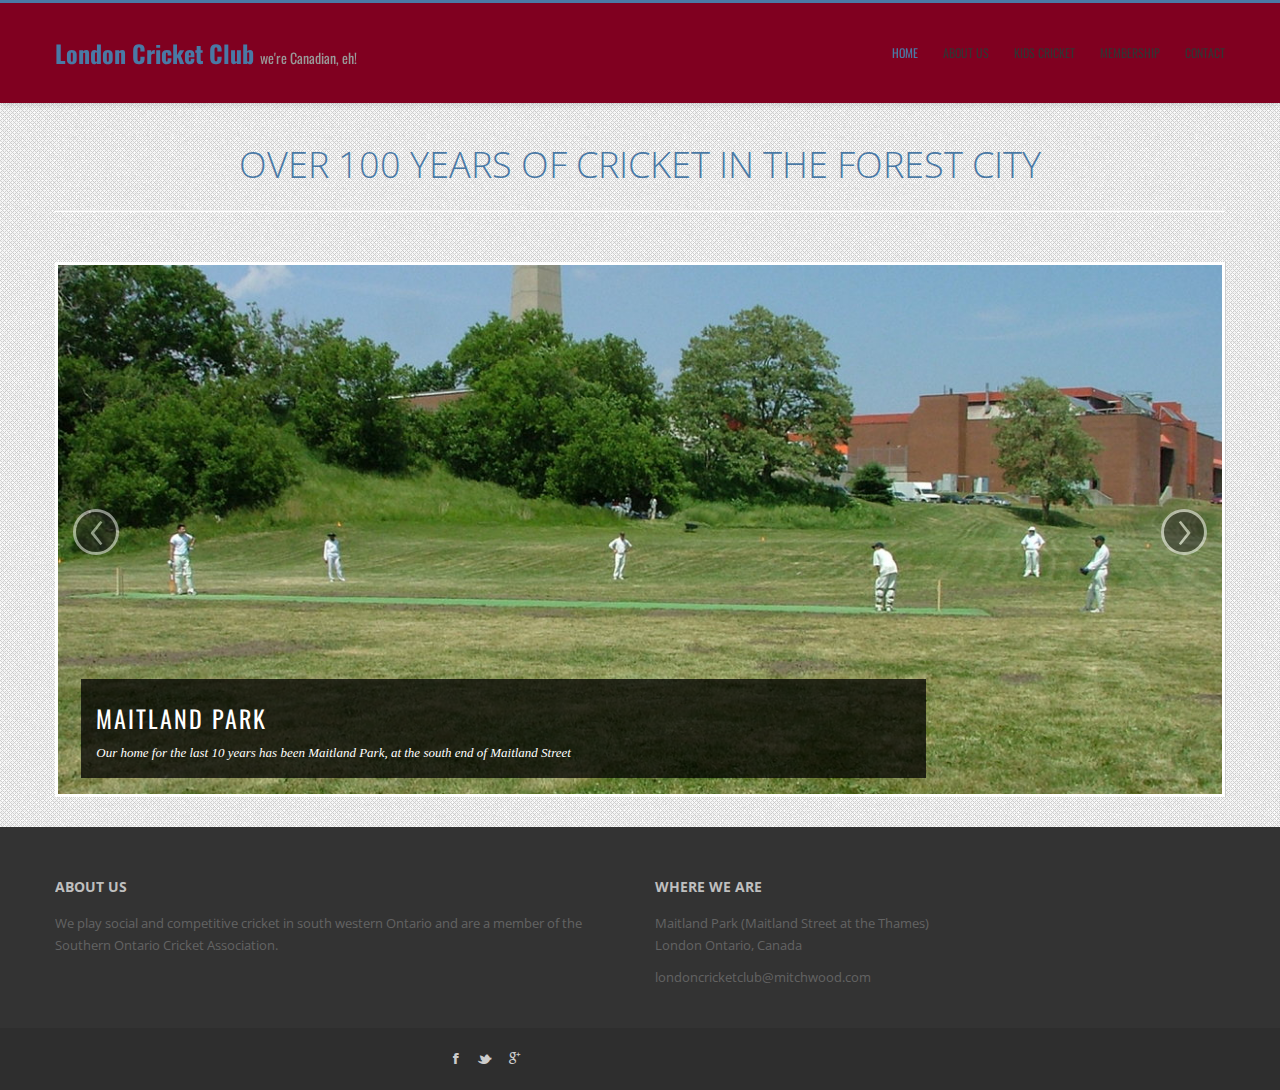
<file: index.html>
<!doctype html>
<!--[if lt IE 7 ]><html class="ie ie6" lang="en"> <![endif]-->
<!--[if IE 7 ]><html class="ie ie7" lang="en"> <![endif]-->
<!--[if IE 8 ]><html class="ie ie8" lang="en"> <![endif]-->
<!--[if (gte IE 9)|!(IE)]><!--><html lang="en"> <!--<![endif]-->
<head>

	<!-- BASIC NEEDS
    ================================================== -->
	<meta charset="utf-8" />
	<title>London Cricket Club</title>
	<meta name="description" content="London Cricket Club">
	<meta name="author" content="">
    
	<!-- MOBILE META
    ================================================== -->
	<meta name="viewport" content="width=device-width, initial-scale=1.0">
    
    <!-- Le HTML5 shim, for IE6-8 support of HTML5 elements
    ================================================== -->
    <!--[if lt IE 9]>
		<script src="http://html5shim.googlecode.com/svn/trunk/html5.js"></script>
	<![endif]-->
	
    <!-- CSS
    ================================================== -->
	<link href="css/bootstrap.min.css" rel="stylesheet">
    <link href="css/bootstrap-responsive.css" rel="stylesheet">
    <link href="css/font-awesome.css" rel="stylesheet">
    <link href="css/prettyPhoto.css" rel="stylesheet">
    <link href="css/custom-style.css" rel="stylesheet">

    <!-- GOOGLE FONT
    ================================================== -->
    <link rel="stylesheet" href="http://fonts.googleapis.com/css?family=Open+Sans:400italic,400,300,700" />
    <link rel='stylesheet' id='mission-font-css'  href='http://fonts.googleapis.com/css?family=Oswald&#038;ver=3.3.2' type='text/css' media='all' />
    
	<!-- FABICON
	================================================== -->
	<link rel="shortcut icon" href="">

</head>
<body>

    <header id="header" class="navbar-fixed-top">
        <div class="container">
            <div class="row">
                <div class="span4">
                    <div  class="logo">
                        <h3><a href="index.html">London Cricket Club</a> <small>we're Canadian, eh!</small></h3>
                    </div>
                </div>
                <div class="span8">
                    <div class="menu">
                        <ul class="main-menu">
			    	        <li><a class="current" href="index.html">Home</a></li>
	        		    	<li><a href="about.html">About Us</a></li>	        		    	
	        		    	<li><a href="kids.html">Kids Cricket</a></li>	        		    	
                            <li><a href="membership.html">Membership</a></li>
			            	<!--<li><a href="fixtures.html">Fixtures</a></li>-->
	        		    	<li><a href="contact.html">Contact</a></li>
		    	        </ul>
                    </div>
                </div>
            </div>
        </div>
    </header> 
    <div id="main">
        <div class="container">
            <div class="row">
                <section id="page-title" class="message-container span12">
                    <h1>Over 100 years of cricket in the Forest City</h1>
                    <hr>
                </section>
                <section id="slideshow"  class="span12">
                     <div class="carousel-wrapper">
                        <div id="myCarousel" class="carousel slide">
                            <div class="carousel-inner">
                                <div class="active item">
                                    <img src="images/slide/maitland_park.jpg" />
                                    <div class="carousel-caption">
                                        <h3>Maitland Park</h3>
                                        <p>Our home for the last 10 years has been Maitland Park, at the south end of Maitland Street</p>
                                    </div>                                    
                                </div>
                                <div class="item">
                                    <img src="images/slide/samraj.jpg" />
                                    <div class="carousel-caption">
                                        <h3>Players wanted</h3>
                                        <p>We play both competitive and friendly cricket. New members welcome!</p>
                                    </div>                                    
                                </div>
                            </div>
                            <!-- Carousel nav -->
                            <a class="carousel-control left" href="#myCarousel" data-slide="prev">&lsaquo;</a>
                            <a class="carousel-control right" href="#myCarousel" data-slide="next">&rsaquo;</a>
                        </div>
                    </div>
                </section>
            </div>
        </div>
    </div>
    <footer id="footer">
        <div class="container">
            <div class="row">
                <div class="span6">
                    <div class="widget">
                        <h3 class="widget-title">About Us</h3> 
                        <p>We play social and competitive cricket in south western Ontario and are a member of the Southern Ontario Cricket Association.</p>
                    </div>
                </div>
                <div class="span6">
                    <h3 class="widget-title">Where We Are</h3>
                    <p class="address">Maitland Park (Maitland Street at the Thames)<br />London Ontario, Canada</p>
                    <p class="email">londoncricketclub@mitchwood.com</p>
                </div>
            </div>
        </div>
    </footer>
    <div id="copyrights">
        <div class="container">
            <div class="row">
                <div class="span5">
                    <ul class="social-links pull-right">
                        <li><a href="" rel="tooltip" data-placement="top" data-original-title="Facebook"><i class="icon-facebook"></i></a></li>
                        <li><a href="" rel="tooltip" data-placement="top" data-original-title="Twitter"><i class="icon-twitter"></i></a></li>
                        <li><a href="" rel="tooltip" data-placement="top" data-original-title="Google Plus"><i class="icon-google-plus"></i></a></li>
                    </ul>
                </div>
            </div>
        </div>
    </div>

    <!-- JAVASCRIPTS
    ================================================== -->
    <!-- Placed at the end of the document so the pages load faster -->

    <script src="http://ajax.googleapis.com/ajax/libs/jquery/1.8.2/jquery.min.js"></script>
    <script type="text/javascript" src="js/bootstrap.min.js"></script>  
    <script type="text/javascript" src="js/jquery.prettyPhoto.js"></script>
    <script type="text/javascript" src="js/jquery.isotope.min.js"></script>
    <script type="text/javascript" src="js/custom-script.js"></script>

</body>
</html>
</file>
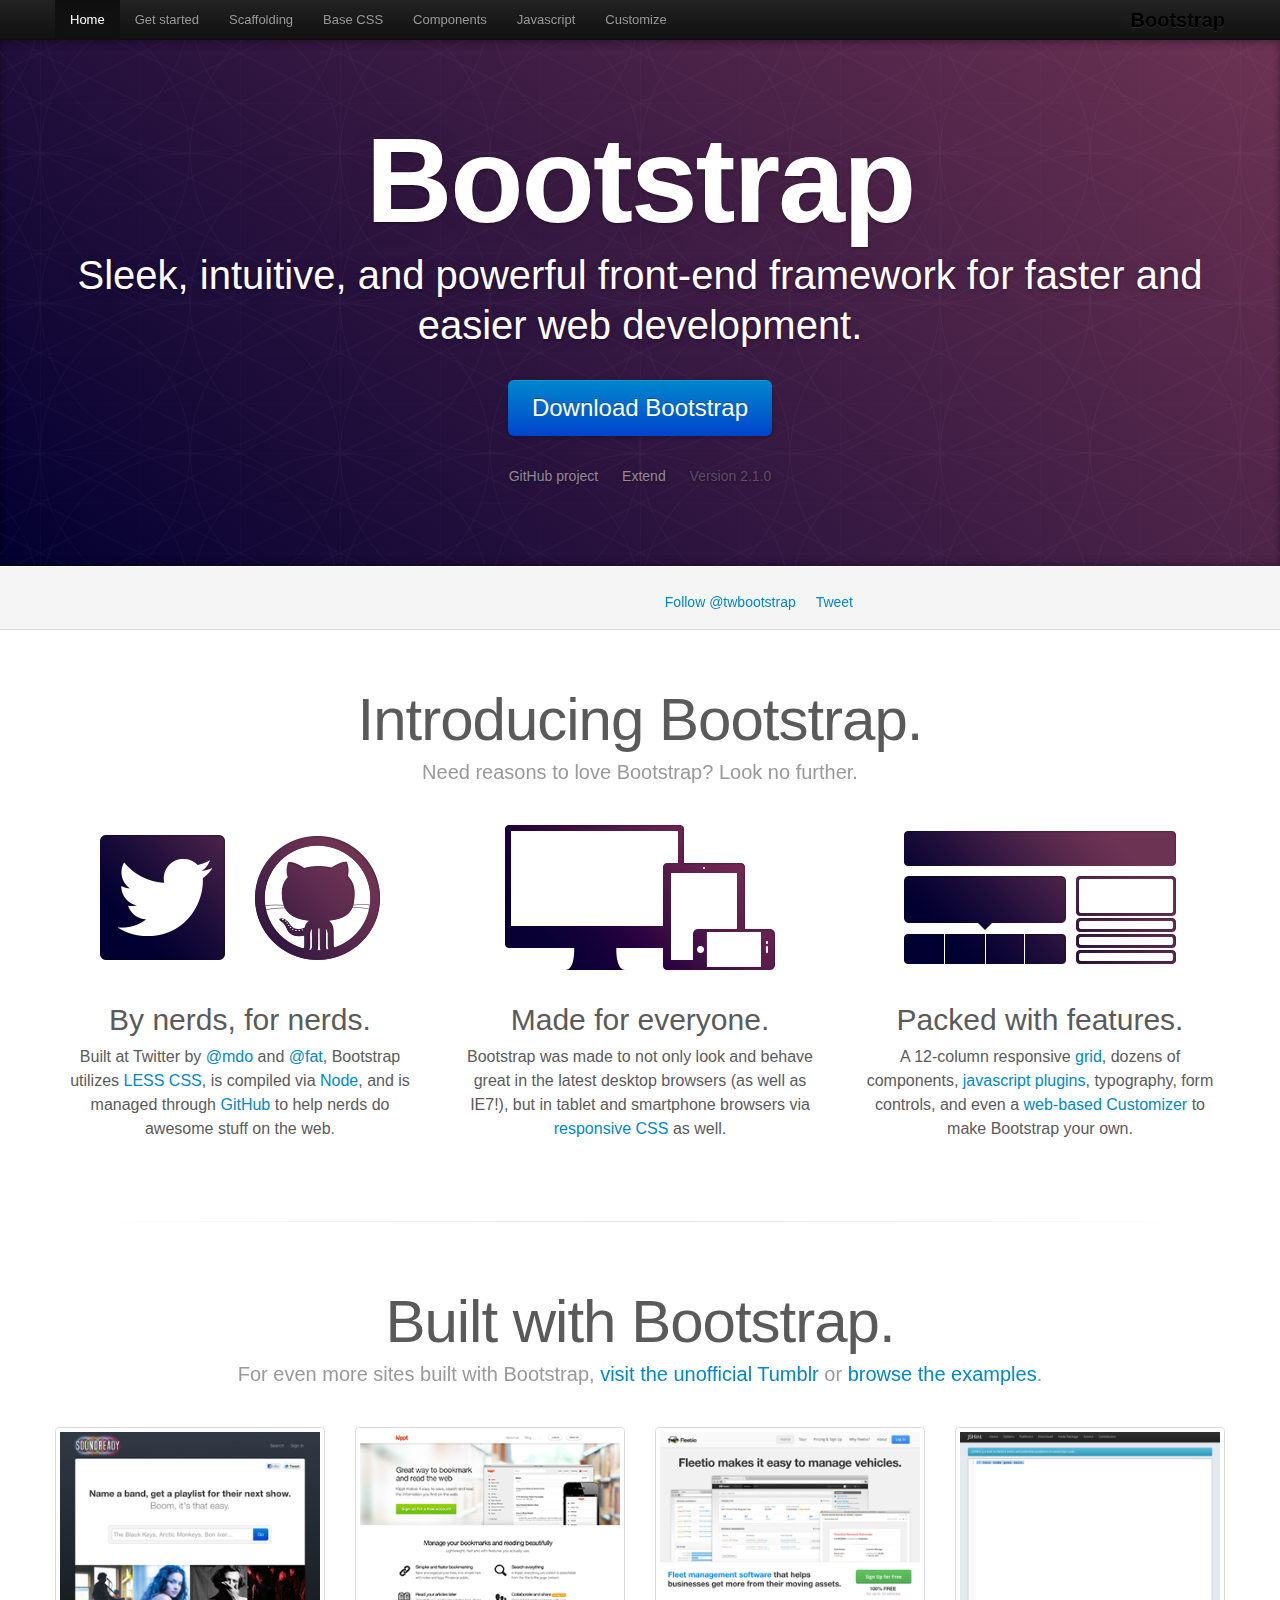
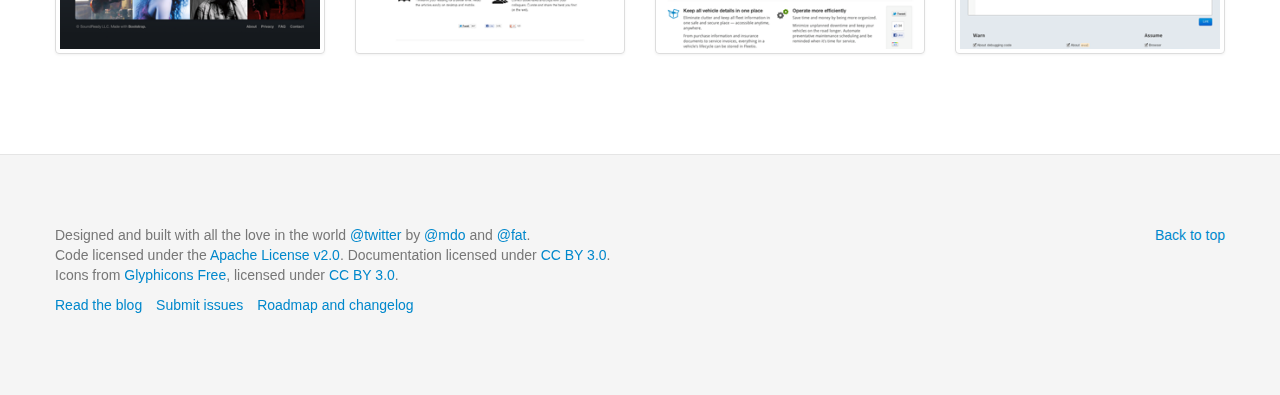
<file: docs/index.html>
<!DOCTYPE html>
<html lang="en">
  <head>
    <meta charset="utf-8">
    <title>Twitter Bootstrap</title>
    <meta name="viewport" content="width=device-width, initial-scale=1.0">
    <meta name="description" content="">
    <meta name="author" content="">

    <!-- Le styles -->
    <link href="assets/css/bootstrap.css" rel="stylesheet">
    <link href="assets/css/bootstrap-responsive.css" rel="stylesheet">
    <link href="assets/css/docs.css" rel="stylesheet">
    <link href="assets/js/google-code-prettify/prettify.css" rel="stylesheet">

    <!-- Le HTML5 shim, for IE6-8 support of HTML5 elements -->
    <!--[if lt IE 9]>
      <script src="http://html5shim.googlecode.com/svn/trunk/html5.js"></script>
    <![endif]-->

    <!-- Le fav and touch icons -->
    <link rel="shortcut icon" href="assets/ico/favicon.ico">
    <link rel="apple-touch-icon-precomposed" sizes="144x144" href="assets/ico/apple-touch-icon-144-precomposed.png">
    <link rel="apple-touch-icon-precomposed" sizes="114x114" href="assets/ico/apple-touch-icon-114-precomposed.png">
    <link rel="apple-touch-icon-precomposed" sizes="72x72" href="assets/ico/apple-touch-icon-72-precomposed.png">
    <link rel="apple-touch-icon-precomposed" href="assets/ico/apple-touch-icon-57-precomposed.png">

  </head>

  <body data-spy="scroll" data-target=".bs-docs-sidebar">

    <!-- Navbar
    ================================================== -->
    <div class="navbar navbar-inverse navbar-fixed-top">
      <div class="navbar-inner">
        <div class="container">
          <button type="button" class="btn btn-navbar" data-toggle="collapse" data-target=".nav-collapse">
            <span class="icon-bar"></span>
            <span class="icon-bar"></span>
            <span class="icon-bar"></span>
          </button>
          <a class="brand" href="./index.html">Bootstrap</a>
          <div class="nav-collapse collapse">
            <ul class="nav">
              <li class="active">
                <a href="./index.html">Home</a>
              </li>
              <li class="">
                <a href="./getting-started.html">Get started</a>
              </li>
              <li class="">
                <a href="./scaffolding.html">Scaffolding</a>
              </li>
              <li class="">
                <a href="./base-css.html">Base CSS</a>
              </li>
              <li class="">
                <a href="./components.html">Components</a>
              </li>
              <li class="">
                <a href="./javascript.html">Javascript</a>
              </li>
              <li class="">
                <a href="./customize.html">Customize</a>
              </li>
            </ul>
          </div>
        </div>
      </div>
    </div>

<div class="jumbotron masthead">
  <div class="container">
    <h1>Bootstrap</h1>
    <p>Sleek, intuitive, and powerful front-end framework for faster and easier web development.</p>
    <p><a href="assets/bootstrap.zip" class="btn btn-primary btn-large" >Download Bootstrap</a></p>
    <ul class="masthead-links">
      <li><a href="http://github.com/twitter/bootstrap" >GitHub project</a></li>
      <li><a href="./extend.html" >Extend</a></li>
      <li>Version 2.1.0</li>
    </ul>
  </div>
</div>

<div class="bs-docs-social">
  <div class="container">
    <ul class="bs-docs-social-buttons">
      <li>
        <iframe class="github-btn" src="http://ghbtns.com/github-btn.html?user=twitter&repo=bootstrap&type=watch&count=true" allowtransparency="true" frameborder="0" scrolling="0" width="100px" height="20px"></iframe>
      </li>
      <li>
        <iframe class="github-btn" src="http://ghbtns.com/github-btn.html?user=twitter&repo=bootstrap&type=fork&count=true" allowtransparency="true" frameborder="0" scrolling="0" width="98px" height="20px"></iframe>
      </li>
      <li class="follow-btn">
        <a href="https://twitter.com/twbootstrap" class="twitter-follow-button" data-link-color="#0069D6" data-show-count="true">Follow @twbootstrap</a>
      </li>
      <li class="tweet-btn">
        <a href="https://twitter.com/share" class="twitter-share-button" data-url="http://twitter.github.com/bootstrap/" data-count="horizontal" data-via="twbootstrap" data-related="mdo:Creator of Twitter Bootstrap">Tweet</a>
      </li>
    </ul>
  </div>
</div>

<div class="container">

  <div class="marketing">

    <h1>Introducing Bootstrap.</h1>
    <p class="marketing-byline">Need reasons to love Bootstrap? Look no further.</p>

    <div class="row-fluid">
      <div class="span4">
        <img src="assets/img/bs-docs-twitter-github.png">
        <h2>By nerds, for nerds.</h2>
        <p>Built at Twitter by <a href="http://twitter.com/mdo">@mdo</a> and <a href="http://twitter.com/fat">@fat</a>, Bootstrap utilizes <a href="http://lesscss.org">LESS CSS</a>, is compiled via <a href="http://nodejs.org">Node</a>, and is managed through <a href="http://github.com">GitHub</a> to help nerds do awesome stuff on the web.</p>
      </div>
      <div class="span4">
        <img src="assets/img/bs-docs-responsive-illustrations.png">
        <h2>Made for everyone.</h2>
        <p>Bootstrap was made to not only look and behave great in the latest desktop browsers (as well as IE7!), but in tablet and smartphone browsers via <a href="./scaffolding.html#responsive">responsive CSS</a> as well.</p>
      </div>
      <div class="span4">
        <img src="assets/img/bs-docs-bootstrap-features.png">
        <h2>Packed with features.</h2>
        <p>A 12-column responsive <a href="./scaffolding.html#grid">grid</a>, dozens of components, <a href="./javascript.html">javascript plugins</a>, typography, form controls, and even a <a href="./customize.html">web-based Customizer</a> to make Bootstrap your own.</p>
      </div>
    </div>

    <hr class="soften">

    <h1>Built with Bootstrap.</h1>
    <p class="marketing-byline">For even more sites built with Bootstrap, <a href="http://builtwithbootstrap.tumblr.com/" target="_blank">visit the unofficial Tumblr</a> or <a href="./getting-started.html#examples">browse the examples</a>.</p>
    <div class="row-fluid">
      <ul class="thumbnails example-sites">
        <li class="span3">
          <a class="thumbnail" href="http://soundready.fm/" target="_blank">
            <img src="assets/img/example-sites/soundready.png" alt="SoundReady.fm">
          </a>
        </li>
        <li class="span3">
          <a class="thumbnail" href="http://kippt.com/" target="_blank">
            <img src="assets/img/example-sites/kippt.png" alt="Kippt">
          </a>
        </li>
        <li class="span3">
          <a class="thumbnail" href="http://www.fleetio.com/" target="_blank">
            <img src="assets/img/example-sites/fleetio.png" alt="Fleetio">
          </a>
        </li>
        <li class="span3">
          <a class="thumbnail" href="http://www.jshint.com/" target="_blank">
            <img src="assets/img/example-sites/jshint.png" alt="JS Hint">
          </a>
        </li>
      </ul>
     </div>

  </div>

</div>



    <!-- Footer
    ================================================== -->
    <footer class="footer">
      <div class="container">
        <p class="pull-right"><a href="#">Back to top</a></p>
        <p>Designed and built with all the love in the world <a href="http://twitter.com/twitter" target="_blank">@twitter</a> by <a href="http://twitter.com/mdo" target="_blank">@mdo</a> and <a href="http://twitter.com/fat" target="_blank">@fat</a>.</p>
        <p>Code licensed under the <a href="http://www.apache.org/licenses/LICENSE-2.0" target="_blank">Apache License v2.0</a>. Documentation licensed under <a href="http://creativecommons.org/licenses/by/3.0/">CC BY 3.0</a>.</p>
        <p>Icons from <a href="http://glyphicons.com">Glyphicons Free</a>, licensed under <a href="http://creativecommons.org/licenses/by/3.0/">CC BY 3.0</a>.</p>
        <ul class="footer-links">
          <li><a href="http://blog.getbootstrap.com">Read the blog</a></li>
          <li><a href="https://github.com/twitter/bootstrap/issues?state=open">Submit issues</a></li>
          <li><a href="https://github.com/twitter/bootstrap/wiki">Roadmap and changelog</a></li>
        </ul>
      </div>
    </footer>



    <!-- Le javascript
    ================================================== -->
    <!-- Placed at the end of the document so the pages load faster -->
    <script type="text/javascript" src="http://platform.twitter.com/widgets.js"></script>
    <script src="assets/js/jquery.js"></script>
    <script src="assets/js/google-code-prettify/prettify.js"></script>
    <script src="assets/js/bootstrap-transition.js"></script>
    <script src="assets/js/bootstrap-alert.js"></script>
    <script src="assets/js/bootstrap-modal.js"></script>
    <script src="assets/js/bootstrap-dropdown.js"></script>
    <script src="assets/js/bootstrap-scrollspy.js"></script>
    <script src="assets/js/bootstrap-tab.js"></script>
    <script src="assets/js/bootstrap-tooltip.js"></script>
    <script src="assets/js/bootstrap-popover.js"></script>
    <script src="assets/js/bootstrap-button.js"></script>
    <script src="assets/js/bootstrap-collapse.js"></script>
    <script src="assets/js/bootstrap-carousel.js"></script>
    <script src="assets/js/bootstrap-typeahead.js"></script>
    <script src="assets/js/bootstrap-affix.js"></script>
    <script src="assets/js/application.js"></script>



  </body>
</html>
</file>
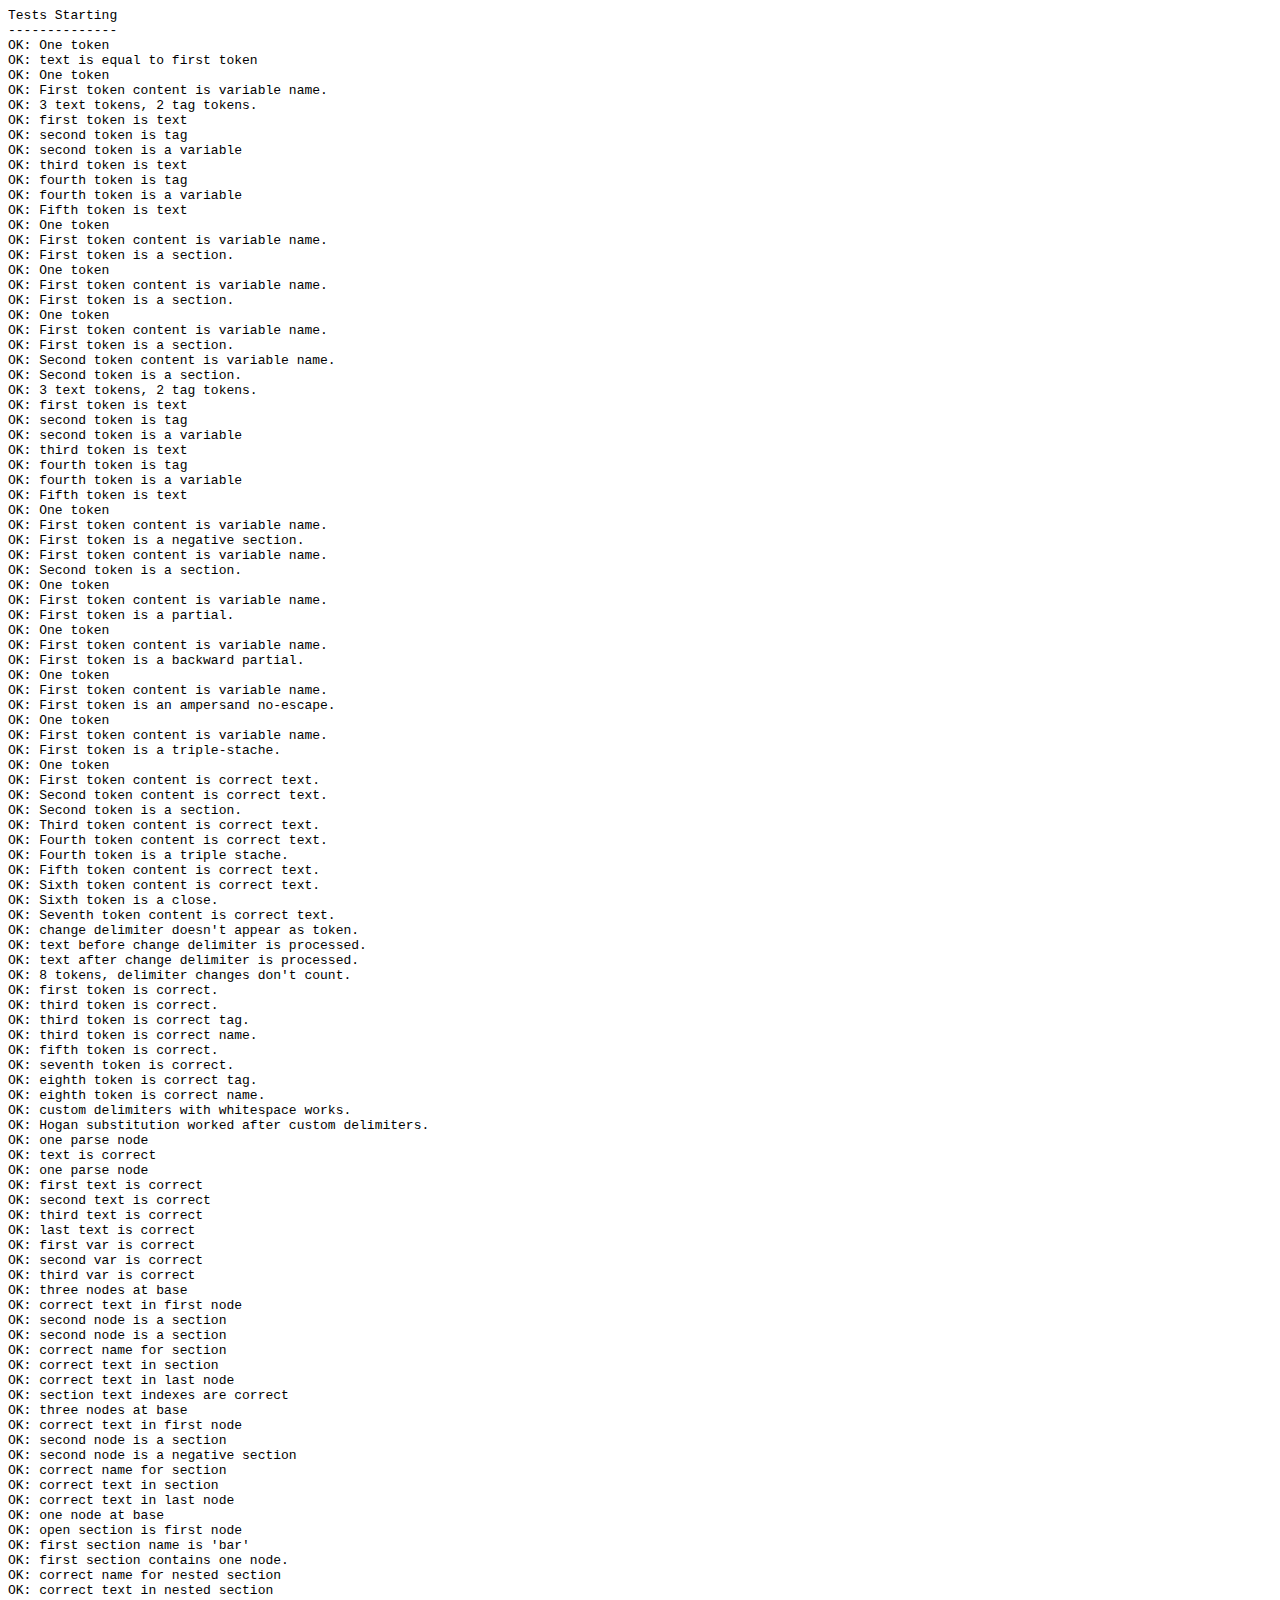
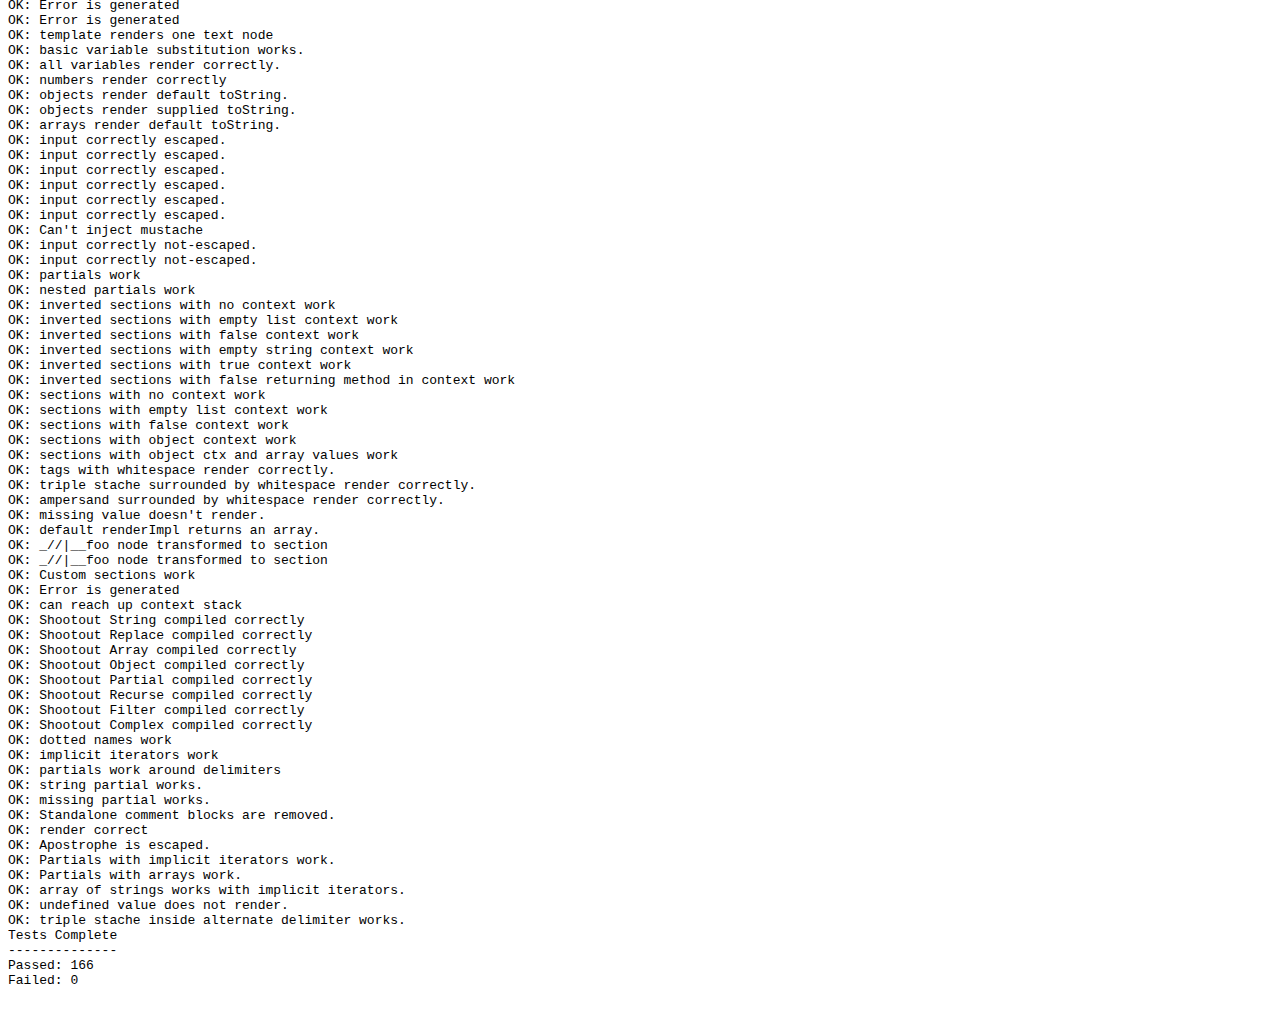
<file: docs/build/node_modules/hogan.js/test/index.html>
<html>
<head>
	<title>test</title>
	<script src="https://raw.github.com/douglascrockford/JSON-js/master/json2.js"></script>
</head>
<body>
  <code id="console"></code>
  <script>var Hogan = {};</script>
  <script src="../lib/template.js"></script>
  <script src="../lib/compiler.js"></script>
  <script src="./index.js"></script>
</body>
</html>
</file>
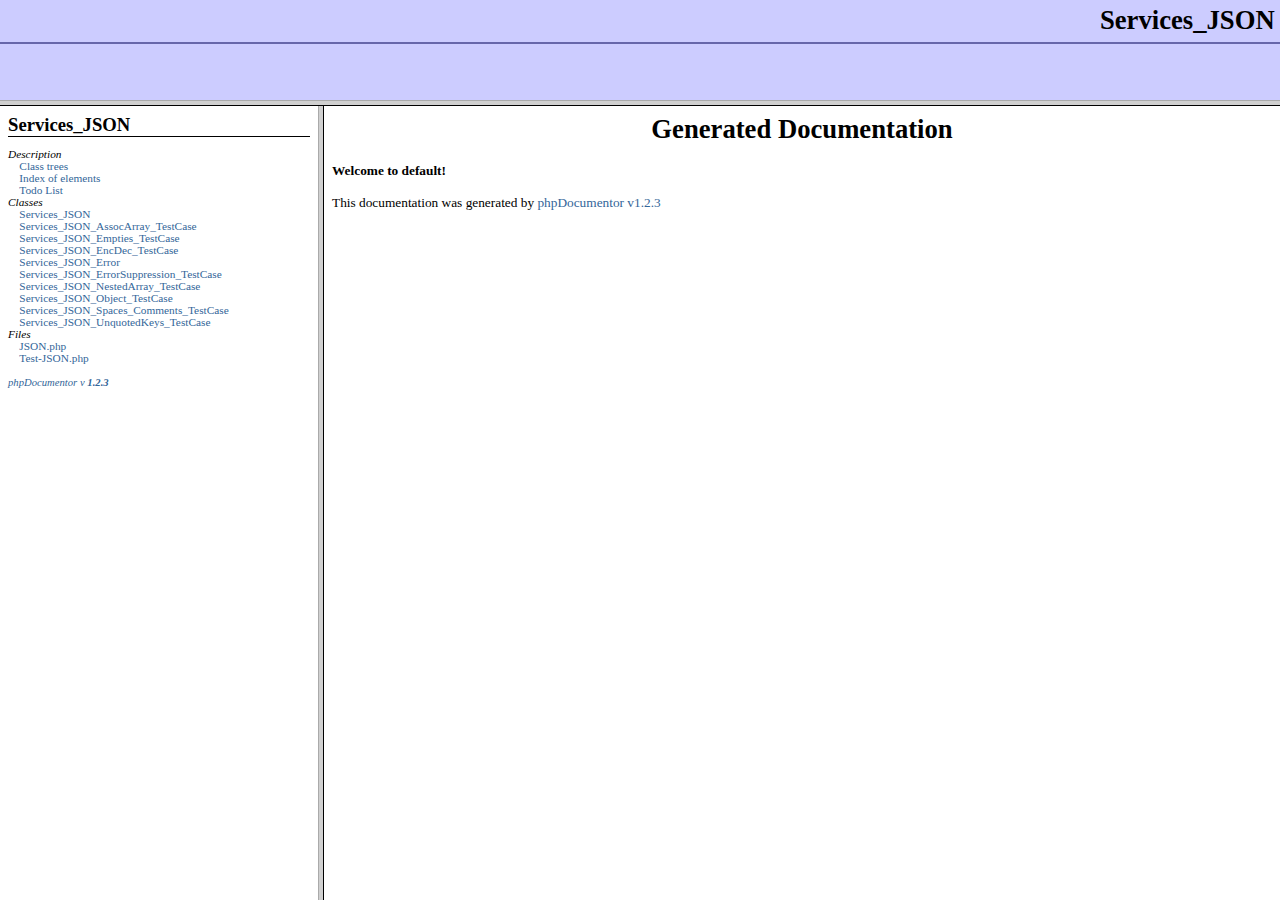
<file: forums/library/vendors/JSON/doc/index.html>
<?xml version="1.0" encoding="iso-8859-1"?>
<!DOCTYPE html 
     PUBLIC "-//W3C//DTD XHTML 1.0 Transitional//FR"
     "http://www.w3.org/TR/xhtml1/DTD/xhtml1-frameset.dtd">
   <html xmlns="http://www.w3.org/1999/xhtml">
<head>
	<!-- Generated by phpDocumentor on Tue, 27 Jun 2006 22:54:25 -0700  -->
  <title>Generated Documentation</title>
  <meta http-equiv='Content-Type' content='text/html; charset=iso-8859-1'/>
</head>

<FRAMESET rows='100,*'>
	<FRAME src='packages.html' name='left_top' frameborder="1" bordercolor="#999999">
	<FRAMESET cols='25%,*'>
		<FRAME src='li_Services_JSON.html' name='left_bottom' frameborder="1" bordercolor="#999999">
		<FRAME src='blank.html' name='right' frameborder="1" bordercolor="#999999">
	</FRAMESET>
	<NOFRAMES>
		<H2>Frame Alert</H2>
		<P>This document is designed to be viewed using the frames feature.
		If you see this message, you are using a non-frame-capable web client.</P>
	</NOFRAMES>
</FRAMESET>
</HTML>
</file>
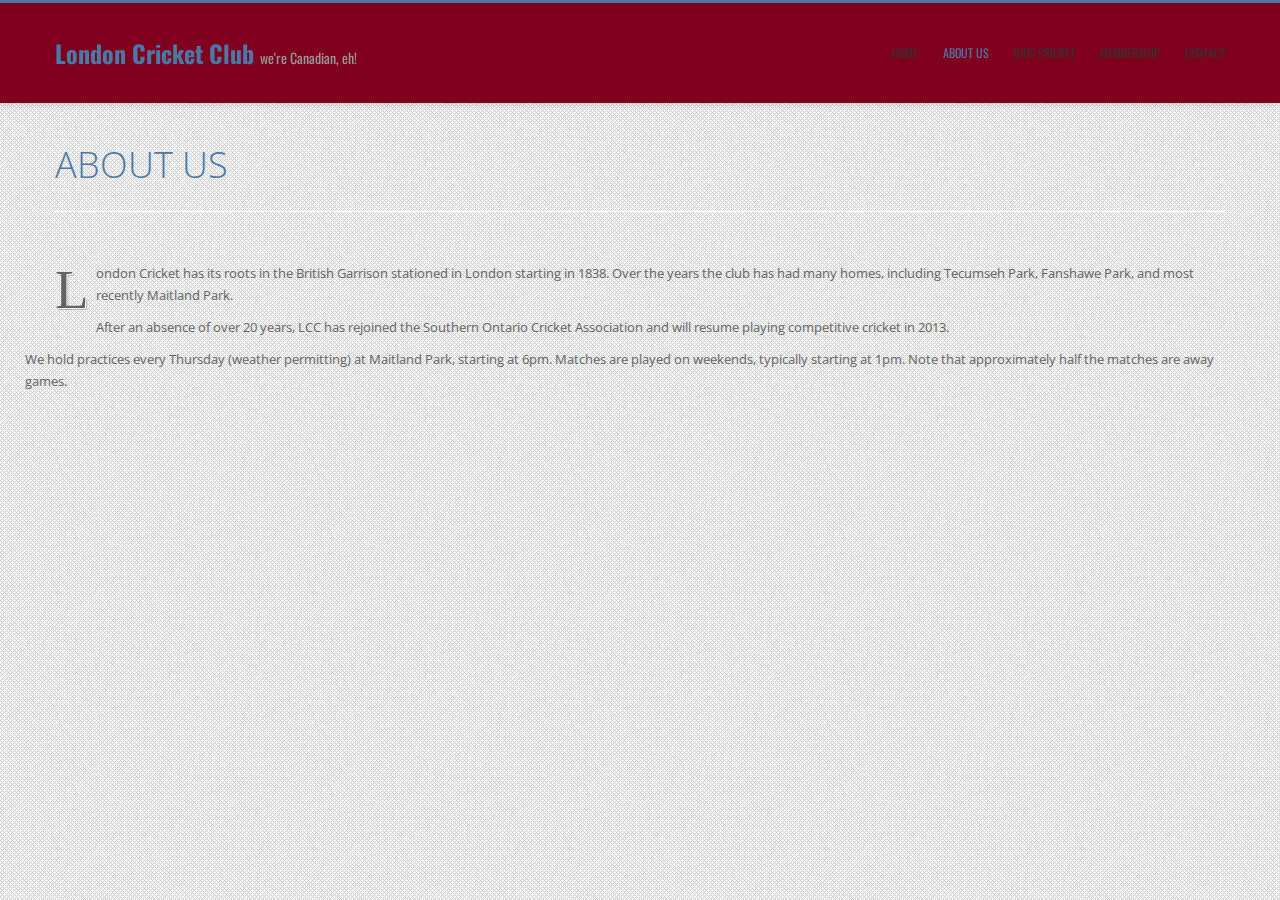
<file: about.html>
<!doctype html>
<!--[if lt IE 7 ]><html class="ie ie6" lang="en"> <![endif]-->
<!--[if IE 7 ]><html class="ie ie7" lang="en"> <![endif]-->
<!--[if IE 8 ]><html class="ie ie8" lang="en"> <![endif]-->
<!--[if (gte IE 9)|!(IE)]><!--><html lang="en"> <!--<![endif]-->
<head>

	<!-- BASIC NEEDS
    ================================================== -->
	<meta charset="utf-8" />
	<title>London Cricket Club</title>
	<meta name="description" content="London Cricket Club">
	<meta name="author" content="">
    
	<!-- MOBILE META
    ================================================== -->
	<meta name="viewport" content="width=device-width, initial-scale=1.0">
    
    <!-- Le HTML5 shim, for IE6-8 support of HTML5 elements
    ================================================== -->
    <!--[if lt IE 9]>
		<script src="http://html5shim.googlecode.com/svn/trunk/html5.js"></script>
	<![endif]-->
	
    <!-- CSS
    ================================================== -->
	<link href="css/bootstrap.min.css" rel="stylesheet">
    <link href="css/bootstrap-responsive.css" rel="stylesheet">
    <link href="css/font-awesome.css" rel="stylesheet">
    <link href="css/prettyPhoto.css" rel="stylesheet">
    <link href="css/custom-style.css" rel="stylesheet">

    <!-- GOOGLE FONT
    ================================================== -->
    <link rel="stylesheet" href="http://fonts.googleapis.com/css?family=Open+Sans:400italic,400,300,700" />
    <link rel='stylesheet' id='mission-font-css'  href='http://fonts.googleapis.com/css?family=Oswald&#038;ver=3.3.2' type='text/css' media='all' />
    
	<!-- FABICON
	================================================== -->
	<link rel="shortcut icon" href="">

</head>
<body>

    <header id="header" class="navbar-fixed-top">
        <div class="container">
            <div class="row">
                <div class="span4">
                    <div  class="logo">
                        <h3><a href="index.html">London Cricket Club</a> <small>we're Canadian, eh!</small></h3>
                    </div>
                </div>
                <div class="span8">
                    <div class="menu">
                        <ul class="main-menu">
			    	        <li><a href="index.html">Home</a></li>
	        		    	<li><a class="current" href="about.html">About Us</a></li>	        		    	
	        		    	<li><a href="kids.html">Kids Cricket</a></li>	        		    	
                            <li><a href="membership.html">Membership</a></li>
			            	<!--<li><a href="fixtures.html">Fixtures</a></li>-->
	        		    	<li><a href="contact.html">Contact</a></li>
		    	        </ul>
                    </div>
                </div>
            </div>
        </div>
    </header> 
    <div id="main">
        <div class="container">
            <div class="row">
                <section id="page-title" class="span12">
                    <h1>About Us</h1>
                    <hr>
                </section>
            </div>
            <section class="row">
                <div class="span12">
                    <p><span class="dropcap">L</span>ondon Cricket has its roots in the British Garrison stationed in London starting in 1838. Over the years
the club has had many homes, including Tecumseh Park, Fanshawe Park, and most recently Maitland Park.</p>
<p>After an absence of over 20 years, LCC has rejoined the Southern Ontario Cricket Association and will resume playing competitive cricket in 2013.</p>
                </div>
<div>We hold practices every Thursday (weather permitting) at Maitland Park, starting at 6pm. Matches are played on weekends, typically starting at 1pm. Note that approximately half the matches are away games.</p>
            </section>
        </div>
    </div>

    <!-- JAVASCRIPTS
    ================================================== -->
    <!-- Placed at the end of the document so the pages load faster -->

    <script src="http://ajax.googleapis.com/ajax/libs/jquery/1.8.2/jquery.min.js"></script>
    <script type="text/javascript" src="js/bootstrap.min.js"></script>  
    <script type="text/javascript" src="js/jquery.prettyPhoto.js"></script>
    <script type="text/javascript" src="js/jquery.isotope.min.js"></script>
    <script type="text/javascript" src="js/custom-script.js"></script>

</body>
</html>
</file>
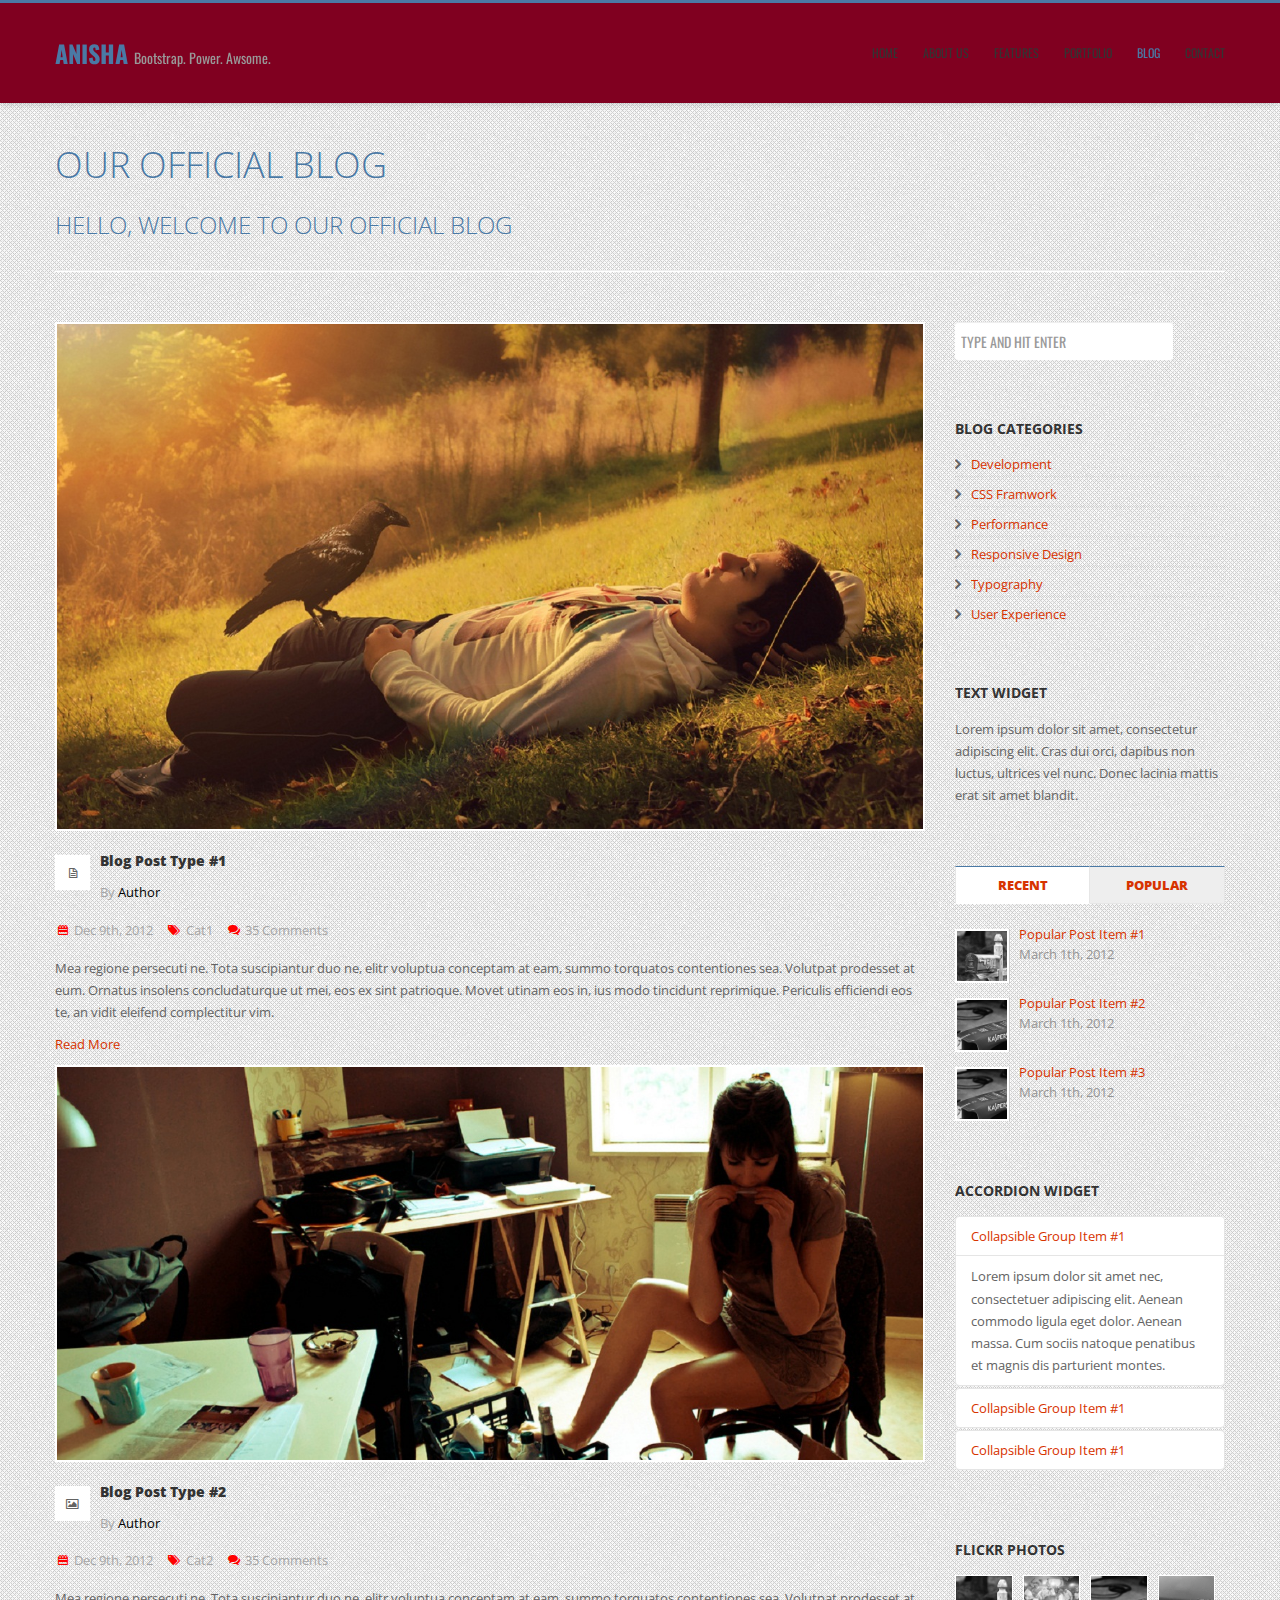
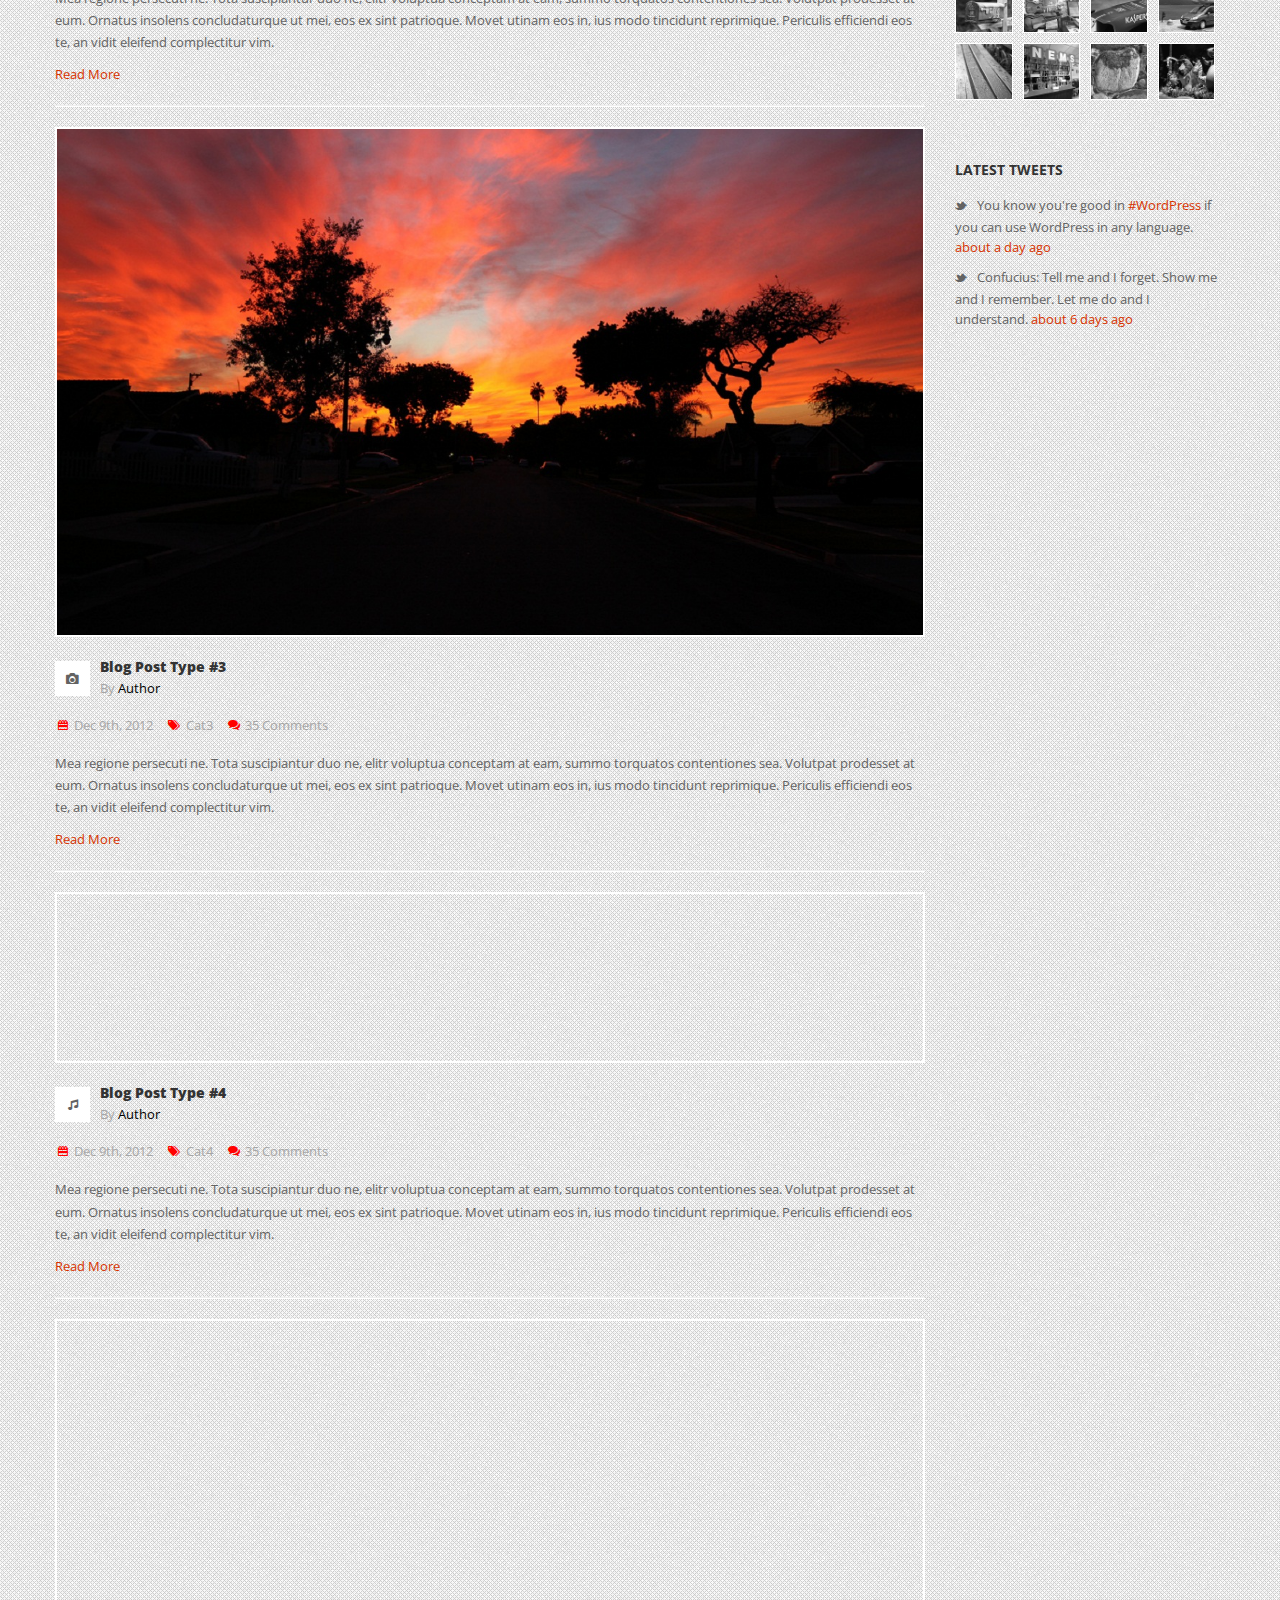
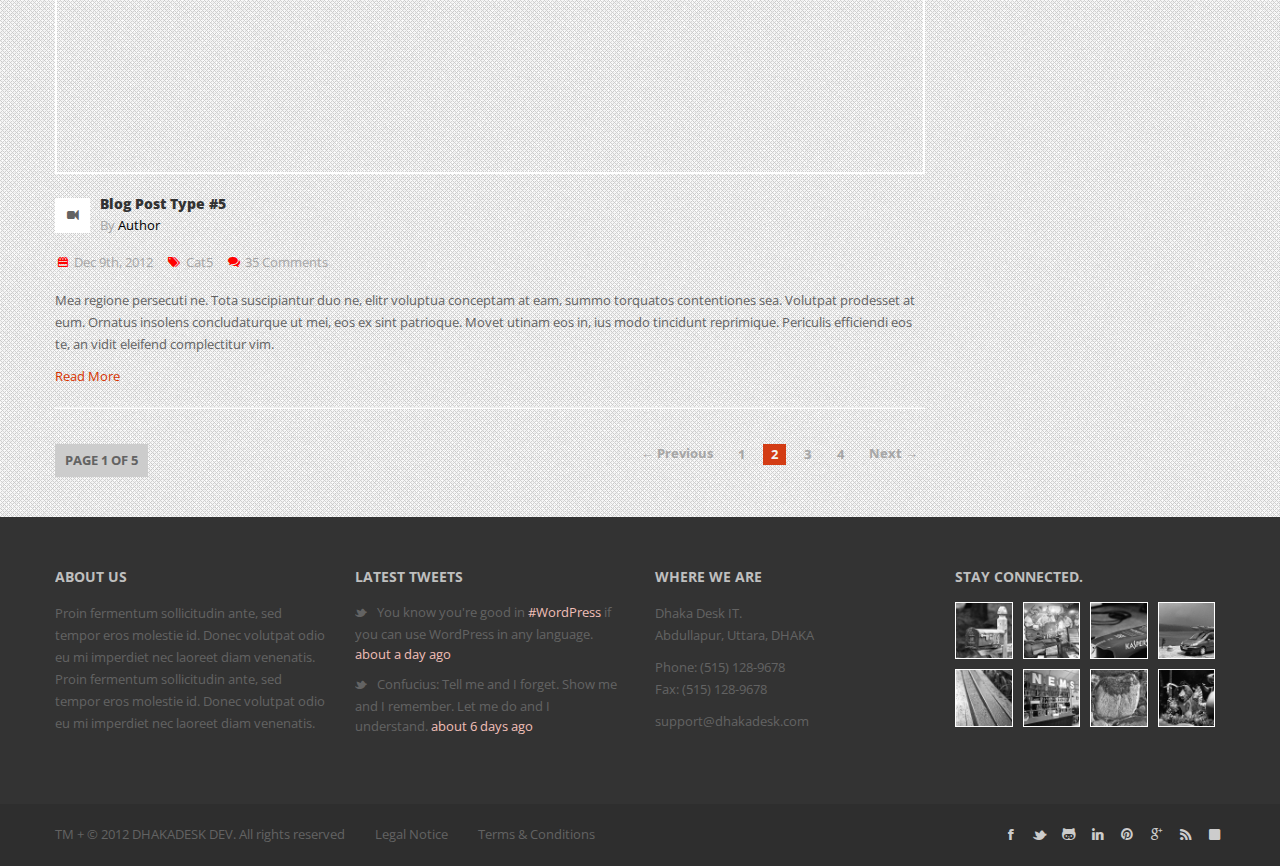
<file: blog.html>
<!doctype html>
<!--[if lt IE 7 ]><html class="ie ie6" lang="en"> <![endif]-->
<!--[if IE 7 ]><html class="ie ie7" lang="en"> <![endif]-->
<!--[if IE 8 ]><html class="ie ie8" lang="en"> <![endif]-->
<!--[if (gte IE 9)|!(IE)]><!--><html lang="en"> <!--<![endif]-->
<head>

	<!-- BASIC NEEDS
    ================================================== -->
	<meta charset="utf-8" />
	<title>Anisha | Creative Business & Portfolio Template</title>
	<meta name="description" content="Creative Business & Portfolio Template">
	<meta name="author" content="">
    
	<!-- MOBILE META
    ================================================== -->
	<meta name="viewport" content="width=device-width, initial-scale=1.0">
    
    <!-- Le HTML5 shim, for IE6-8 support of HTML5 elements
    ================================================== -->
    <!--[if lt IE 9]>
		<script src="http://html5shim.googlecode.com/svn/trunk/html5.js"></script>
	<![endif]-->
	
    <!-- CSS
    ================================================== -->
	<link href="css/bootstrap.min.css" rel="stylesheet">
    <link href="css/bootstrap-responsive.css" rel="stylesheet">
    <link href="css/font-awesome.css" rel="stylesheet">
    <link href="css/prettyPhoto.css" rel="stylesheet">
    <link href="css/custom-style.css" rel="stylesheet">

    <!-- GOOGLE FONT
    ================================================== -->
    <link rel="stylesheet" href="http://fonts.googleapis.com/css?family=Open+Sans:400italic,400,300,700" />
    <link rel='stylesheet' id='mission-font-css'  href='http://fonts.googleapis.com/css?family=Oswald&#038;ver=3.3.2' type='text/css' media='all' />
    
	<!-- FABICON
	================================================== -->
	<link rel="shortcut icon" href="">

</head>
<body>

    <header id="header" class="navbar-fixed-top">
        <div class="container">
            <div class="row">
                <div class="span4">
                    <div  class="logo">
                        <h3><a href="index.html">ANISHA</a> <small>Bootstrap. Power. Awsome.</small></h3>
                    </div>
                </div>
                <div class="span8">
                    <div class="menu">
                        <ul class="main-menu">
			    	        <li><a href="index.html">Home</a></li>
	        		    	<li><a href="about.html">About Us</a></li>
		        		    <li><a href="docs/index.html">Features</a>
			        		    <ul>
	    			    		    <li><a href="docs/base-css.html">Base CSS</a></li>
    		    			    	<li><a href="docs/components.html">Components</a></li>
	    		    			    <li><a href="p_table.html">Pricing Tables</a></li>
    	    		    			<li><a href="gallery.html">Photo Gallery</a></li>
	    	    		    		<li><a href="docs/javascript.html">JavaScript</a></li>
		    	    		    	<li><a href="#">Third Level Item <i class="icon-caret-right pull-right"></i></a>
	    		        				<ul>
		    		        				<li><a href="#">Just an example</a></li>
			    		        			<li><a href="#">Of a third level</a></li>
				    		        		<li><a href="#">Dropdown link</a></li>
					    		        </ul>
            						</li>
	            				</ul>
		            		</li>
			            	<li><a href="portfolio.html">Portfolio</a>
				            	<ul>
					            	<li><a href="portfolio.html">3 Columns - Default</a></li>
	        			    		<li><a href="portfolio_4_columns.html">4 Columns</a></li>
		        			    	<li><a href="portfolio_2_columns.html">2 Columns</a></li>
    				        		<li><a href="portfolio_item.html">Portfolio Single Item</a></li>
	            				</ul>
		            		</li>
			            	<li><a class="current" href="blog.html">Blog</a>
        			    		<ul>
	        			    		<li><a class="current2" href="blog.html">Default Layout</a></li>
			        			    <li><a href="blog_post.html">Single Post Item</a></li>
		    			        </ul>
        		    		</li>
	        		    	<li><a href="contact.html">Contact</a></li>
		    	        </ul>
                    </div>
                </div>
            </div>
        </div>
    </header> 
    <div id="main">
        <div class="container">
            <div class="row">
                <section id="page-title" class="span12">
                    <h1>Our Official Blog</h1>
                    <h3>Hello, welcome to our official blog</h3>
                    <hr>
                </section>
            </div>
            <div class="row">
                <section id="content" class="span9">
                    <div class="post work-post">
                        <div class="post-image">
                            <img src="images/blog/blog_1.jpg" />
                        </div>
				        <div class="post-content">
					        <h5  class="blog-title"><span class="post-type"><i class="icon-file"></i></span><a class="post-title" href="blog_post.html">Blog Post Type #1</a></h5>
					        <div class="details details1">
                                <ul class="post-meta">
                                    <li>By <a class="read-more" href=""> Author</a></li>
                                </ul>
                            </div>
                            <div class="details details2">
                                <ul class="post-meta">
                                    <li><i class="icon-calendar"></i><a href=""> Dec 9th, 2012</a></li>
                                    <li><i class="icon-tags"></i><a href=""> Cat1</a></li>
                                    <li><i class="icon-comments"></i><a href=""> 35 Comments</a></li>
                                </ul>
                            </div>
					        <p>Mea regione persecuti ne. Tota suscipiantur duo ne, elitr voluptua conceptam at eam, summo torquatos contentiones sea. Volutpat prodesset at eum. Ornatus insolens concludaturque ut mei, eos ex sint patrioque. Movet utinam eos in, ius modo tincidunt reprimique. Periculis efficiendi eos te, an vidit eleifend complectitur vim.</p>
					        <p><a class="read-more" href="blog_post.html">Read More</a></p>
				        </div>
                    </div>
                    <div class="post work-post">
                        <div id="myCarousel" class="carousel slide">
                            <!-- Carousel items -->
                            <div class="carousel-inner">
                                <div class="active item"><img src="images/slide/slide_1.jpg" /></div>
                                <div class="item"><img src="images/slide/slide_2.jpg" /></div>
                                <div class="item"><img src="images/slide/slide_3.jpg" /></div>
                            </div>
                            <!-- Carousel nav -->
                            <a class="carousel-control left" href="#myCarousel" data-slide="prev">&lsaquo;</a>
                            <a class="carousel-control right" href="#myCarousel" data-slide="next">&rsaquo;</a>
                        </div>
				        <div class="post-content">
					        <h5  class="blog-title"><span class="post-type"><i class="icon-picture"></i></span><a class="post-title" href="blog_post.html">Blog Post Type #2</a></h5>
					        <div class="details details1">
                                <ul class="post-meta">
                                    <li>By <a class="read-more" href=""> Author</a></li>
                                </ul>
                            </div>
                            <div class="details details2">
                                <ul class="post-meta">
                                    <li><i class="icon-calendar"></i><a href=""> Dec 9th, 2012</a></li>
                                    <li><i class="icon-tags"></i><a href=""> Cat2</a></li>
                                    <li><i class="icon-comments"></i><a href=""> 35 Comments</a></li>
                                </ul>
                            </div>
					        <p>Mea regione persecuti ne. Tota suscipiantur duo ne, elitr voluptua conceptam at eam, summo torquatos contentiones sea. Volutpat prodesset at eum. Ornatus insolens concludaturque ut mei, eos ex sint patrioque. Movet utinam eos in, ius modo tincidunt reprimique. Periculis efficiendi eos te, an vidit eleifend complectitur vim.</p>
					        <p><a class="read-more" href="blog_post.html">Read More</a></p>
				        </div>
                    </div>
                    <hr>
                    <div class="post work-post">
                        <div class="post-image">
                            <img src="images/blog/blog_3.jpg" />
                        </div>
				        <div class="post-content">
					        <h5  class="blog-title main-blog-title"><span class="post-type"><i class="icon-camera"></i></span><a class="post-title" href="blog_post.html">Blog Post Type #3</a></h5>
					        <div class="details details1">
                                <ul class="post-meta">
                                    <li>By <a class="read-more" href=""> Author</a></li>
                                </ul>
                            </div>
                            <div class="details details2">
                                <ul class="post-meta">
                                    <li><i class="icon-calendar"></i><a href=""> Dec 9th, 2012</a></li>
                                    <li><i class="icon-tags"></i><a href=""> Cat3</a></li>
                                    <li><i class="icon-comments"></i><a href=""> 35 Comments</a></li>
                                </ul>
                            </div>
					        <p>Mea regione persecuti ne. Tota suscipiantur duo ne, elitr voluptua conceptam at eam, summo torquatos contentiones sea. Volutpat prodesset at eum. Ornatus insolens concludaturque ut mei, eos ex sint patrioque. Movet utinam eos in, ius modo tincidunt reprimique. Periculis efficiendi eos te, an vidit eleifend complectitur vim.</p>
					        <p><a class="read-more" href="blog_post.html">Read More</a></p>
				        </div>
                    </div>
                    <hr>
                    <div class="post work-post">
                        <div class="post-image">
                            <iframe width="100%" height="166" scrolling="no" frameborder="no" src="http://w.soundcloud.com/player/?url=http%3A%2F%2Fapi.soundcloud.com%2Ftracks%2F34019569&show_artwork=true&auto_play=false&show_artwork=true&color=0066cc&callback=reqwest_0&_=1346954124502"></iframe>
                        </div>
				        <div class="post-content">
					        <h5  class="blog-title main-blog-title"><span class="post-type"><i class="icon-music"></i></span><a class="post-title" href="blog_post.html">Blog Post Type #4</a></h5>
					        <div class="details details1">
                                <ul class="post-meta">
                                    <li>By <a class="read-more" href=""> Author</a></li>
                                </ul>
                            </div>
                            <div class="details details2">
                                <ul class="post-meta">
                                    <li><i class="icon-calendar"></i><a href=""> Dec 9th, 2012</a></li>
                                    <li><i class="icon-tags"></i><a href=""> Cat4</a></li>
                                    <li><i class="icon-comments"></i><a href=""> 35 Comments</a></li>
                                </ul>
                            </div>
					        <p>Mea regione persecuti ne. Tota suscipiantur duo ne, elitr voluptua conceptam at eam, summo torquatos contentiones sea. Volutpat prodesset at eum. Ornatus insolens concludaturque ut mei, eos ex sint patrioque. Movet utinam eos in, ius modo tincidunt reprimique. Periculis efficiendi eos te, an vidit eleifend complectitur vim.</p>
					        <p><a class="read-more" href="blog_post.html">Read More</a></p>
				        </div>
                    </div>
                    <hr>
                    <div class="post work-post">
                        <div class="post-image">
                            <iframe src="http://player.vimeo.com/video/40487907" width="900" height="450" frameborder="0" webkitAllowFullScreen mozallowfullscreen allowFullScreen></iframe>  
                        </div>
				        <div class="post-content">
					        <span class="post-type"><i class="icon-facetime-video"></i></span><h5 class="blog-title main-blog-title"><a class="post-title" href="blog_post.html">Blog Post Type #5</a></h5>
					        <div class="details details1">
                                <ul class="post-meta">
                                    <li>By <a class="read-more" href=""> Author</a></li>
                                </ul>
                            </div>
                            <div class="details details2">
                                <ul class="post-meta">
                                    <li><i class="icon-calendar"></i><a href=""> Dec 9th, 2012</a></li>
                                    <li><i class="icon-tags"></i><a href=""> Cat5</a></li>
                                    <li><i class="icon-comments"></i><a href=""> 35 Comments</a></li>
                                </ul>
                            </div>
					        <p>Mea regione persecuti ne. Tota suscipiantur duo ne, elitr voluptua conceptam at eam, summo torquatos contentiones sea. Volutpat prodesset at eum. Ornatus insolens concludaturque ut mei, eos ex sint patrioque. Movet utinam eos in, ius modo tincidunt reprimique. Periculis efficiendi eos te, an vidit eleifend complectitur vim.</p>
					        <p><a class="read-more" href="blog_post.html">Read More</a></p>
				        </div>
                    </div>
                    <hr>
                    <div class="navigation-count pull-right">
				        <ul class="pagenav">
					       <li class="prev"><a href="#">← Previous</a></li>
					       <li><a href="#">1</a></li>
					       <li class="active"><a href="#">2</a></li>
					       <li><a href="#">3</a></li>
					       <li><a href="#">4</a></li>
					       <li class="next"><a href="#">Next →</a></li>
				       </ul>
			        </div>
                    <div class="navigation-status pull-left">
				        <p>PAGE 1 OF 5</p>
			        </div>
                </section>
                <div id="sidebar" class="span3">
                    <div class="widget search-widget">
                        <input type="text" placeholder="Type and hit enter">
                    </div>
                    <div class="widget categories">
                        <h3 class="widget-title">Blog Categories</h3>
                        <ul>
                            <li><a href="">Development</a></li>
                            <li><a href="">CSS Framwork</a></li>
                            <li><a href="">Performance</a></li>
                            <li><a href="">Responsive Design</a></li>
                            <li><a href="">Typography</a></li>
                            <li><a href="">User Experience</a></li>
                        </ul>
                    </div>
                    <div class="widget">
                        <h3 class="widget-title">Text Widget</h3>
                        <p>Lorem ipsum dolor sit amet, consectetur adipiscing elit. Cras dui orci, dapibus non luctus, ultrices vel nunc. Donec lacinia mattis erat sit amet blandit.</p>
                    </div>
                    <div class="widget tabber">
                        <ul class="nav nav-tabs">
                            <li class="active"><a href="#recent" data-toggle="tab">Recent</a></li>
                            <li><a href="#profile" data-toggle="tab">Popular</a></li>
                        </ul>
                        <div class="tab-content">
                           <div class="tab-pane active" id="recent">
                               <div class=" latest-posts">
                                   <ul>
                                       <li>
                                           <a href="single_post.html"><img src="images/flickr/flickr_1.jpg" alt=""></a>
                                           <div class="entry">
                                               <a href="single_post.html">Popular Post Item #1</a>
                                               <span class="date">March 1th, 2012</span>
                                           </div>
                                       </li>
                                       <li>
                                           <a href="single_post.html"><img src="images/flickr/flickr_3.jpg" alt=""></a>
                                           <div class="entry">
                                               <a href="single_post.html">Popular Post Item #2</a>
                                               <span class="date">March 1th, 2012</span>
                                           </div>
                                       </li>
                                       <li>
                                           <a href="single_post.html"><img src="images/flickr/flickr_3.jpg" alt=""></a>
                                           <div class="entry">
                                               <a href="single_post.html">Popular Post Item #3</a>
                                               <span class="date">March 1th, 2012</span>
                                           </div>
                                       </li>
                                   </ul>
                               </div>
                           </div>
                           <div class="tab-pane" id="profile">
                               <div class="latest-posts">
                                   <ul>
                                       <li>
                                           <a href="single_post.html"><img src="images/flickr/flickr_6.jpg" alt=""></a>
                                           <div class="entry">
                                               <a href="single_post.html">Recent Post Item #1</a>
                                               <span class="date">March 1th, 2012</span>
                                           </div>
                                       </li>
                                       <li>
                                           <a href="single_post.html"><img src="images/flickr/flickr_7.jpg" alt=""></a>
                                           <div class="entry">
                                               <a href="single_post.html">Recent Post Item #2</a>
                                               <span class="date">March 1th, 2012</span>
                                           </div>
                                       </li>
                                       <li>
                                           <a href="single_post.html"><img src="images/flickr/flickr_8.jpg" alt=""></a>
                                           <div class="entry">
                                               <a href="single_post.html">Recent Post Item #3</a>
                                               <span class="date">March 1th, 2012</span>
                                           </div>
                                       </li>
                                   </ul>
                               </div>
                           </div>
                        </div>
                    </div>
                    <div class="widget">
                        <h3 class="widget-title">Accordion Widget</h3>
                        <div class="accordion" id="accordion">
                            <div class="accordion-group">
                                <div class="accordion-heading">
                                    <a class="accordion-toggle" data-toggle="collapse" data-parent="#accordion" href="#collapseOne">Collapsible Group Item #1</a>
                                </div>
                                <div id="collapseOne" class="accordion-body collapse in">
                                    <div class="accordion-inner">Lorem ipsum dolor sit amet nec, consectetuer adipiscing elit. Aenean commodo ligula eget dolor. Aenean massa. Cum sociis natoque penatibus et magnis dis parturient montes.</div>
                                </div>
                            </div>
                            <div class="accordion-group">
                                <div class="accordion-heading">
                                    <a class="accordion-toggle" data-toggle="collapse" data-parent="#accordion" href="#collapseTwo">Collapsible Group Item #1</a>
                                </div>
                                <div id="collapseTwo" class="accordion-body collapse">
                                    <div class="accordion-inner">Lorem ipsum dolor sit amet nec, consectetuer adipiscing elit. Aenean commodo ligula eget dolor. Aenean massa. Cum sociis natoque penatibus et magnis dis parturient montes.</div>
                                </div>
                            </div>
                            <div class="accordion-group">
                                <div class="accordion-heading">
                                    <a class="accordion-toggle" data-toggle="collapse" data-parent="#accordion" href="#collapseThree">Collapsible Group Item #1</a>
                                </div>
                                <div id="collapseThree" class="accordion-body collapse">
                                    <div class="accordion-inner">Lorem ipsum dolor sit amet nec, consectetuer adipiscing elit. Aenean commodo ligula eget dolor. Aenean massa. Cum sociis natoque penatibus et magnis dis parturient montes.</div>
                                </div>
                            </div>
                        </div>
                    </div>
                    <div class="widget photo-stream">
                        <h3 class="widget-title">Flickr Photos</h3>
                        <ul>
                            <li><a href=""><img src="images/flickr/flickr_1.jpg" alt=""></a></li>
                            <li><a href=""><img src="images/flickr/flickr_2.jpg" alt=""></a></li>
                            <li><a href=""><img src="images/flickr/flickr_3.jpg" alt=""></a></li>
                            <li><a href=""><img src="images/flickr/flickr_4.jpg" alt=""></a></li>
                            <li><a href=""><img src="images/flickr/flickr_5.jpg" alt=""></a></li>
                            <li><a href=""><img src="images/flickr/flickr_6.jpg" alt=""></a></li>
                            <li><a href=""><img src="images/flickr/flickr_7.jpg" alt=""></a></li>
                            <li><a href=""><img src="images/flickr/flickr_8.jpg" alt=""></a></li>
                        </ul>
                    </div>
                    <div class="widget recent-tweets">
                        <h3 class="widget-title">Latest Tweets</h3>
                        <ul>
                            <li>You know you're good in <a href="">#WordPress</a> if you can use WordPress in any language.<a href="" title="view tweet on twitter"> about a day ago</a></li>
                            <li>Confucius: Tell me and I forget. Show me and I remember. Let me do and I understand.<a href="" title="view tweet on twitter"> about 6 days ago</a></li>
                        </ul>
                    </div>
                </div>
            </div>
        </div>
    </div>
    <footer id="footer">
        <div class="container">
            <div class="row">
                <div class="span3">
                    <div class="widget">
                        <h3 class="widget-title">About Us</h3> 
                        <p>Proin fermentum sollicitudin ante, sed tempor eros molestie id. Donec volutpat odio eu mi imperdiet nec laoreet diam venenatis. Proin fermentum sollicitudin ante, sed tempor eros molestie id. Donec volutpat odio eu mi imperdiet nec laoreet diam venenatis.</p>
                    </div>
                </div>
                <div class="span3">                  
                    <div class="widget recent-tweets">
                        <h3 class="widget-title">Latest Tweets</h3>
                        <ul>
                            <li>You know you're good in <a href="">#WordPress</a> if you can use WordPress in any language.<a href="" title="view tweet on twitter"> about a day ago</a></li>
                            <li>Confucius: Tell me and I forget. Show me and I remember. Let me do and I understand.<a href="" title="view tweet on twitter"> about 6 days ago</a></li>
                        </ul>
                    </div>
                </div>
                <div class="span3">
                    <h3 class="widget-title">Where We Are</h3>
                    <p class="address">Dhaka Desk IT. <br />Abdullapur, Uttara, DHAKA</p>
                    <p class="phone">Phone: (515) 128-9678 <br />Fax: (515) 128-9678</p>
                    <p class="email">support@dhakadesk.com</p>
                </div>
                <div class="span3">
                    <div class="widget photo-stream">
                        <h3 class="widget-title">Stay Connected.</h3>
                        <ul>
                            <li><a href=""><img src="images/flickr/flickr_1.jpg" alt=""></a></li>
                            <li><a href=""><img src="images/flickr/flickr_2.jpg" alt=""></a></li>
                            <li><a href=""><img src="images/flickr/flickr_3.jpg" alt=""></a></li>
                            <li><a href=""><img src="images/flickr/flickr_4.jpg" alt=""></a></li>
                            <li><a href=""><img src="images/flickr/flickr_5.jpg" alt=""></a></li>
                            <li><a href=""><img src="images/flickr/flickr_6.jpg" alt=""></a></li>
                            <li><a href=""><img src="images/flickr/flickr_7.jpg" alt=""></a></li>
                            <li><a href=""><img src="images/flickr/flickr_8.jpg" alt=""></a></li>
                        </ul>
                    </div>
                </div>
            </div>
        </div>
    </footer>
    <div id="copyrights">
        <div class="container">
            <div class="row">
                <div class="terms-condition span7">
                    <ul class="copyright">
                        <li>TM + © 2012 DHAKADESK DEV. All rights reserved</li>
                        <li><a href="">Legal Notice</a></li>
                        <li><a href="">Terms &amp; Conditions</a></li>
                    </ul>
                </div>
                <div class="span5">
                    <ul class="social-links pull-right">
                        <li><a href="" rel="tooltip" data-placement="top" data-original-title="Facebook"><i class="icon-facebook"></i></a></li>
                        <li><a href="" rel="tooltip" data-placement="top" data-original-title="Twitter"><i class="icon-twitter"></i></a></li>
                        <li><a href="" rel="tooltip" data-placement="top" data-original-title="GitHub"><i class="icon-github"></i></a></li>
                        <li><a href="" rel="tooltip" data-placement="top" data-original-title="LinkedIn"><i class="icon-linkedin"></i></a></li>
                        <li><a href="" rel="tooltip" data-placement="top" data-original-title="Pinterest"><i class="icon-pinterest"></i></a></li>
                        <li><a href="" rel="tooltip" data-placement="top" data-original-title="Google Plus"><i class="icon-google-plus"></i></a></li>
                        <li><a href="" rel="tooltip" data-placement="top" data-original-title="RSS"><i class="icon-rss"></i></a></li>
                        <li><a href="" rel="tooltip" data-placement="top" data-original-title="Other"><i class="icon-sign-blank"></i></a></li>
                    </ul>
                </div>
            </div>
        </div>
    </div>

    <!-- JAVASCRIPTS
    ================================================== -->
    <!-- Placed at the end of the document so the pages load faster -->

    <script src="http://ajax.googleapis.com/ajax/libs/jquery/1.8.2/jquery.min.js"></script>
    <script type="text/javascript" src="js/bootstrap.min.js"></script>  
    <script type="text/javascript" src="js/jquery.prettyPhoto.js"></script>
    <script type="text/javascript" src="js/jquery.isotope.min.js"></script>
    <script type="text/javascript" src="js/custom-script.js"></script>

</body>
</html>
</file>
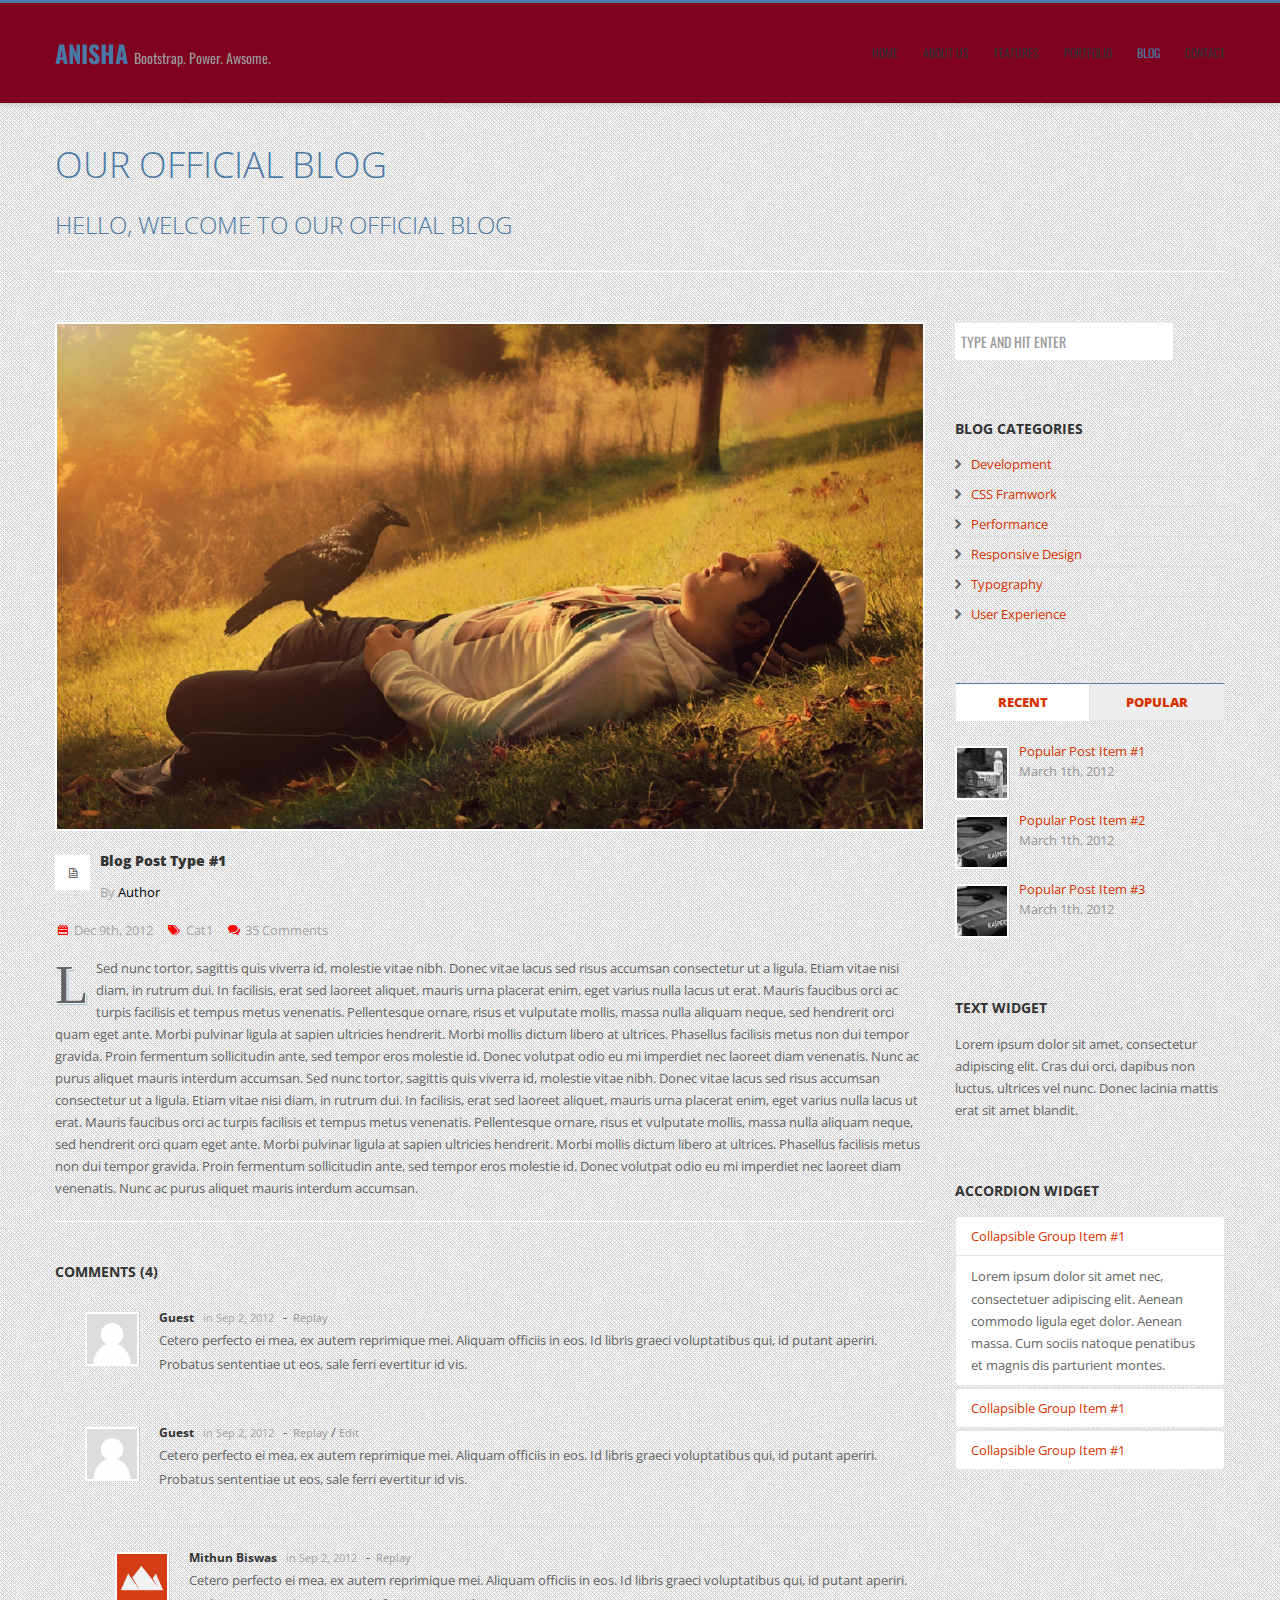
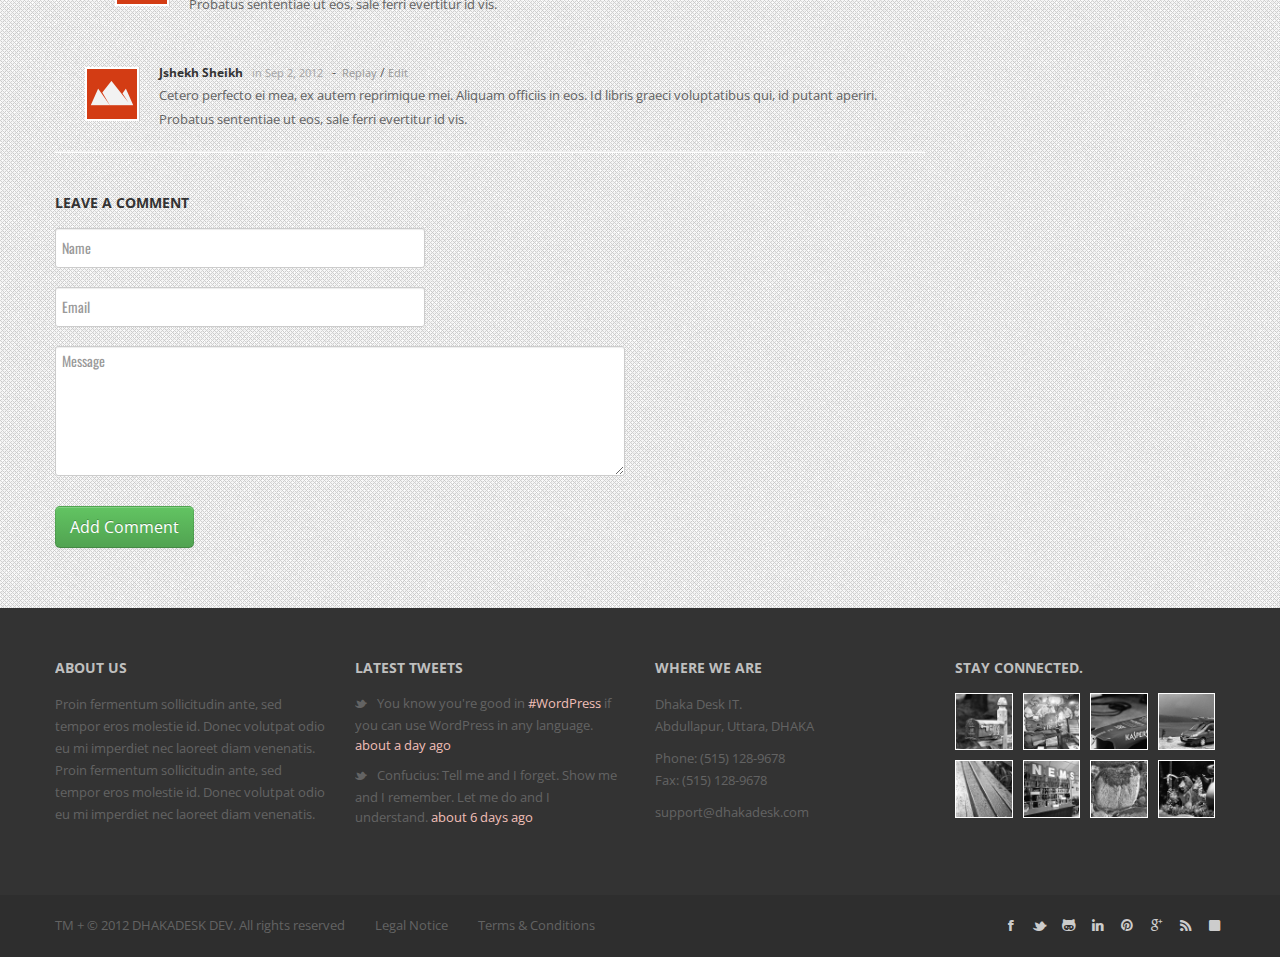
<file: blog_post.html>
<!doctype html>
<!--[if lt IE 7 ]><html class="ie ie6" lang="en"> <![endif]-->
<!--[if IE 7 ]><html class="ie ie7" lang="en"> <![endif]-->
<!--[if IE 8 ]><html class="ie ie8" lang="en"> <![endif]-->
<!--[if (gte IE 9)|!(IE)]><!--><html lang="en"> <!--<![endif]-->
<head>

	<!-- BASIC NEEDS
    ================================================== -->
	<meta charset="utf-8" />
	<title>Anisha | Creative Business & Portfolio Template</title>
	<meta name="description" content="Creative Business & Portfolio Template">
	<meta name="author" content="">
    
	<!-- MOBILE META
    ================================================== -->
	<meta name="viewport" content="width=device-width, initial-scale=1.0">
    
    <!-- Le HTML5 shim, for IE6-8 support of HTML5 elements
    ================================================== -->
    <!--[if lt IE 9]>
		<script src="http://html5shim.googlecode.com/svn/trunk/html5.js"></script>
	<![endif]-->
	
    <!-- CSS
    ================================================== -->
	<link href="css/bootstrap.min.css" rel="stylesheet">
    <link href="css/bootstrap-responsive.css" rel="stylesheet">
    <link href="css/font-awesome.css" rel="stylesheet">
    <link href="css/prettyPhoto.css" rel="stylesheet">
    <link href="css/custom-style.css" rel="stylesheet">

    <!-- GOOGLE FONT
    ================================================== -->
    <link rel="stylesheet" href="http://fonts.googleapis.com/css?family=Open+Sans:400italic,400,300,700" />
    <link rel='stylesheet' id='mission-font-css'  href='http://fonts.googleapis.com/css?family=Oswald&#038;ver=3.3.2' type='text/css' media='all' />
    
	<!-- FABICON
	================================================== -->
	<link rel="shortcut icon" href="">

</head>
<body>

    <header id="header" class="navbar-fixed-top">
        <div class="container">
            <div class="row">
                <div class="span4">
                    <div  class="logo">
                        <h3><a href="index.html">ANISHA</a> <small>Bootstrap. Power. Awsome.</small></h3>
                    </div>
                </div>
                <div class="span8">
                    <div class="menu">
                        <ul class="main-menu">
			    	        <li><a href="index.html">Home</a></li>
	        		    	<li><a href="about.html">About Us</a></li>
		        		    <li><a href="docs/index.html">Features</a>
			        		    <ul>
	    			    		    <li><a href="docs/base-css.html">Base CSS</a></li>
    		    			    	<li><a href="docs/components.html">Components</a></li>
	    		    			    <li><a href="p_table.html">Pricing Tables</a></li>
    	    		    			<li><a href="gallery.html">Photo Gallery</a></li>
	    	    		    		<li><a href="docs/javascript.html">JavaScript</a></li>
		    	    		    	<li><a href="#">Third Level Item <i class="icon-caret-right pull-right"></i></a>
	    		        				<ul>
		    		        				<li><a href="#">Just an example</a></li>
			    		        			<li><a href="#">Of a third level</a></li>
				    		        		<li><a href="#">Dropdown link</a></li>
					    		        </ul>
            						</li>
	            				</ul>
		            		</li>
			            	<li><a href="portfolio.html">Portfolio</a>
				            	<ul>
					            	<li><a href="portfolio.html">3 Columns - Default</a></li>
	        			    		<li><a href="portfolio_4_columns.html">4 Columns</a></li>
		        			    	<li><a href="portfolio_2_columns.html">2 Columns</a></li>
    				        		<li><a href="portfolio_item.html">Portfolio Single Item</a></li>
	            				</ul>
		            		</li>
			            	<li><a class="current" href="blog.html">Blog</a>
        			    		<ul>
	        			    		<li><a href="blog.html">Default Layout</a></li>
			        			    <li><a class="current2" href="blog_post.html">Single Post Item</a></li>
		    			        </ul>
        		    		</li>
	        		    	<li><a href="contact.html">Contact</a></li>
		    	        </ul>
                    </div>
                </div>
            </div>
        </div>
    </header> 
    <div id="main">
        <div class="container">
            <div class="row">
                <section id="page-title" class="span12">
                    <h1>Our Official Blog</h1>
                    <h3>Hello, welcome to our official blog</h3>
                    <hr>
                </section>
            </div>
            <div class="row">
                <section id="blog-single" class="span9">
                    <div class="post work-post">
                        <div class="post-image">
                            <img src="images/blog/blog_1.jpg" />
                        </div>
				        <div class="post-content">
					        <h5  class="blog-title"><span class="post-type"><i class="icon-file"></i></span><a class="post-title" href="blog_post.html">Blog Post Type #1</a></h5>
					        <div class="details details1">
                                <ul class="post-meta">
                                    <li>By <a class="read-more" href=""> Author</a></li>
                                </ul>
                            </div>
                            <div class="details details2">
                                <ul class="post-meta">
                                    <li><i class="icon-calendar"></i><a href=""> Dec 9th, 2012</a></li>
                                    <li><i class="icon-tags"></i><a href=""> Cat1</a></li>
                                    <li><i class="icon-comments"></i><a href=""> 35 Comments</a></li>
                                </ul>
                            </div>
					        <p><span class="dropcap">L</span>Sed nunc tortor, sagittis quis viverra id, molestie vitae nibh. Donec vitae lacus sed risus accumsan consectetur ut a ligula. Etiam vitae nisi diam, in rutrum dui. In facilisis, erat sed laoreet aliquet, mauris urna placerat enim, eget varius nulla lacus ut erat. Mauris faucibus orci ac turpis facilisis et tempus metus venenatis. Pellentesque ornare, risus et vulputate mollis, massa nulla aliquam neque, sed hendrerit orci quam eget ante. Morbi pulvinar ligula at sapien ultricies hendrerit. Morbi mollis dictum libero at ultrices. Phasellus facilisis metus non dui tempor gravida. Proin fermentum sollicitudin ante, sed tempor eros molestie id. Donec volutpat odio eu mi imperdiet nec laoreet diam venenatis. Nunc ac purus aliquet mauris interdum accumsan. Sed nunc tortor, sagittis quis viverra id, molestie vitae nibh. Donec vitae lacus sed risus accumsan consectetur ut a ligula. Etiam vitae nisi diam, in rutrum dui. In facilisis, erat sed laoreet aliquet, mauris urna placerat enim, eget varius nulla lacus ut erat. Mauris faucibus orci ac turpis facilisis et tempus metus venenatis. Pellentesque ornare, risus et vulputate mollis, massa nulla aliquam neque, sed hendrerit orci quam eget ante. Morbi pulvinar ligula at sapien ultricies hendrerit. Morbi mollis dictum libero at ultrices. Phasellus facilisis metus non dui tempor gravida. Proin fermentum sollicitudin ante, sed tempor eros molestie id. Donec volutpat odio eu mi imperdiet nec laoreet diam venenatis. Nunc ac purus aliquet mauris interdum accumsan.</p>
				        </div>
                    </div>
                    <hr>
                    <div id="comments">
                        <h3 class="comment-title">Comments (4)</h3>
				        <ul>
					        <li>
						        <div class="avatar"><img src="images/author/avatar_1.png" alt=""></div>
						            <div class="details">
							            <span class="author">Guest</span>
							            <span class="date">in Sep 2, 2012</span>
							            <span class="reply">-&nbsp; <a href="#">Replay</a></span>
							            <div class="comment"><p>Cetero perfecto ei mea, ex autem reprimique mei. Aliquam officiis in eos. Id libris graeci voluptatibus qui, id putant aperiri. Probatus sententiae ut eos, sale ferri evertitur id vis.</p></div>
						            </div>
					        </li>
					        <li>
					         	<div class="avatar"><img src="images/author/avatar_1.png" alt=""></div>
						        <div class="details">
						        	<span class="author">Guest</span>
							        <span class="date">in Sep 2, 2012</span>
							        <span class="reply">-&nbsp; <a href="#">Replay</a> / <a href="#">Edit</a></span>
						        	<div class="comment"><p>Cetero perfecto ei mea, ex autem reprimique mei. Aliquam officiis in eos. Id libris graeci voluptatibus qui, id putant aperiri. Probatus sententiae ut eos, sale ferri evertitur id vis.</p></div>
						        </div>
					    	    <ul>
							        <li>
								        <div class="avatar"><img src="images/author/avatar_2.png" alt=""></div>
							        	<div class="details">
								        	<span class="author">Mithun Biswas</span>
								        	<span class="date">in Sep 2, 2012</span>
								        	<span class="reply">-&nbsp; <a href="#">Replay</a></span>
								        	<div class="comment"><p>Cetero perfecto ei mea, ex autem reprimique mei. Aliquam officiis in eos. Id libris graeci voluptatibus qui, id putant aperiri. Probatus sententiae ut eos, sale ferri evertitur id vis.</p></div>
								        </div>
							        </li>
						        </ul>
					        </li>
				        	<li>
						        <div class="avatar"><img src="images/author/avatar_2.png" alt=""></div>
						        <div class="details">
						        	<span class="author">Jshekh Sheikh</span>
						        	<span class="date">in Sep 2, 2012</span>
						        	<span class="reply">-&nbsp; <a href="#">Replay</a> / <a href="#">Edit</a></span>
							        <div class="comment"><p>Cetero perfecto ei mea, ex autem reprimique mei. Aliquam officiis in eos. Id libris graeci voluptatibus qui, id putant aperiri. Probatus sententiae ut eos, sale ferri evertitur id vis.</p></div>
						        </div>
					        </li>
				        </ul>
                        <hr>
			        </div>
                    <div class="comment-form">
                        <h3 class="comment-title">Leave a comment</h3>
                        <p><input class="span4" type="text" placeholder="Name"></p>
                        <p><input class="span4" type="text" placeholder="Email"></p>
                        <p><textarea class="span6"rows="6" placeholder="Message"></textarea></p>
                        <a class="btn btn-large btn-success">Add Comment</a> 
                    </div>
                </section>
                <div id="sidebar" class="span3">
                    <div class="widget search-widget">
                        <input type="text" placeholder="Type and hit enter">
                    </div>
                    <div class="widget categories">
                        <h3 class="widget-title">Blog Categories</h3>
                        <ul>
                            <li><a href="">Development</a></li>
                            <li><a href="">CSS Framwork</a></li>
                            <li><a href="">Performance</a></li>
                            <li><a href="">Responsive Design</a></li>
                            <li><a href="">Typography</a></li>
                            <li><a href="">User Experience</a></li>
                        </ul>
                    </div>
                    <div class="widget tabber">
                        <ul class="nav nav-tabs">
                            <li class="active"><a href="#recent" data-toggle="tab">Recent</a></li>
                            <li><a href="#profile" data-toggle="tab">Popular</a></li>
                        </ul>
                        <div class="tab-content">
                           <div class="tab-pane active" id="recent">
                               <div class=" latest-posts">
                                   <ul>
                                       <li>
                                           <a href="single_post.html"><img src="images/flickr/flickr_1.jpg" alt=""></a>
                                           <div class="entry">
                                               <a href="single_post.html">Popular Post Item #1</a>
                                               <span class="date">March 1th, 2012</span>
                                           </div>
                                       </li>
                                       <li>
                                           <a href="single_post.html"><img src="images/flickr/flickr_3.jpg" alt=""></a>
                                           <div class="entry">
                                               <a href="single_post.html">Popular Post Item #2</a>
                                               <span class="date">March 1th, 2012</span>
                                           </div>
                                       </li>
                                       <li>
                                           <a href="single_post.html"><img src="images/flickr/flickr_3.jpg" alt=""></a>
                                           <div class="entry">
                                               <a href="single_post.html">Popular Post Item #3</a>
                                               <span class="date">March 1th, 2012</span>
                                           </div>
                                       </li>
                                   </ul>
                               </div>
                           </div>
                           <div class="tab-pane" id="profile">
                               <div class="latest-posts">
                                   <ul>
                                       <li>
                                           <a href="single_post.html"><img src="images/flickr/flickr_6.jpg" alt=""></a>
                                           <div class="entry">
                                               <a href="single_post.html">Recent Post Item #1</a>
                                               <span class="date">March 1th, 2012</span>
                                           </div>
                                       </li>
                                       <li>
                                           <a href="single_post.html"><img src="images/flickr/flickr_7.jpg" alt=""></a>
                                           <div class="entry">
                                               <a href="single_post.html">Recent Post Item #2</a>
                                               <span class="date">March 1th, 2012</span>
                                           </div>
                                       </li>
                                       <li>
                                           <a href="single_post.html"><img src="images/flickr/flickr_8.jpg" alt=""></a>
                                           <div class="entry">
                                               <a href="single_post.html">Recent Post Item #3</a>
                                               <span class="date">March 1th, 2012</span>
                                           </div>
                                       </li>
                                   </ul>
                               </div>
                           </div>
                        </div>
                    </div>
                    <div class="widget">
                        <h3 class="widget-title">Text Widget</h3>
                        <p>Lorem ipsum dolor sit amet, consectetur adipiscing elit. Cras dui orci, dapibus non luctus, ultrices vel nunc. Donec lacinia mattis erat sit amet blandit.</p>
                    </div>
                    <div class="widget">
                        <h3 class="widget-title">Accordion Widget</h3>
                        <div class="accordion" id="accordion">
                            <div class="accordion-group">
                                <div class="accordion-heading">
                                    <a class="accordion-toggle" data-toggle="collapse" data-parent="#accordion" href="#collapseOne">Collapsible Group Item #1</a>
                                </div>
                                <div id="collapseOne" class="accordion-body collapse in">
                                    <div class="accordion-inner">Lorem ipsum dolor sit amet nec, consectetuer adipiscing elit. Aenean commodo ligula eget dolor. Aenean massa. Cum sociis natoque penatibus et magnis dis parturient montes.</div>
                                </div>
                            </div>
                            <div class="accordion-group">
                                <div class="accordion-heading">
                                    <a class="accordion-toggle" data-toggle="collapse" data-parent="#accordion" href="#collapseTwo">Collapsible Group Item #1</a>
                                </div>
                                <div id="collapseTwo" class="accordion-body collapse">
                                    <div class="accordion-inner">Lorem ipsum dolor sit amet nec, consectetuer adipiscing elit. Aenean commodo ligula eget dolor. Aenean massa. Cum sociis natoque penatibus et magnis dis parturient montes.</div>
                                </div>
                            </div>
                            <div class="accordion-group">
                                <div class="accordion-heading">
                                    <a class="accordion-toggle" data-toggle="collapse" data-parent="#accordion" href="#collapseThree">Collapsible Group Item #1</a>
                                </div>
                                <div id="collapseThree" class="accordion-body collapse">
                                    <div class="accordion-inner">Lorem ipsum dolor sit amet nec, consectetuer adipiscing elit. Aenean commodo ligula eget dolor. Aenean massa. Cum sociis natoque penatibus et magnis dis parturient montes.</div>
                                </div>
                            </div>
                        </div>
                    </div>
                </div>
            </div>
        </div>
    </div>
    <footer id="footer">
        <div class="container">
            <div class="row">
                <div class="span3">
                    <div class="widget">
                        <h3 class="widget-title">About Us</h3> 
                        <p>Proin fermentum sollicitudin ante, sed tempor eros molestie id. Donec volutpat odio eu mi imperdiet nec laoreet diam venenatis. Proin fermentum sollicitudin ante, sed tempor eros molestie id. Donec volutpat odio eu mi imperdiet nec laoreet diam venenatis.</p>
                    </div>
                </div>
                <div class="span3">                  
                    <div class="widget recent-tweets">
                        <h3 class="widget-title">Latest Tweets</h3>
                        <ul>
                            <li>You know you're good in <a href="">#WordPress</a> if you can use WordPress in any language.<a href="" title="view tweet on twitter"> about a day ago</a></li>
                            <li>Confucius: Tell me and I forget. Show me and I remember. Let me do and I understand.<a href="" title="view tweet on twitter"> about 6 days ago</a></li>
                        </ul>
                    </div>
                </div>
                <div class="span3">
                    <h3 class="widget-title">Where We Are</h3>
                    <p class="address">Dhaka Desk IT. <br />Abdullapur, Uttara, DHAKA</p>
                    <p class="phone">Phone: (515) 128-9678 <br />Fax: (515) 128-9678</p>
                    <p class="email">support@dhakadesk.com</p>
                </div>
                <div class="span3">
                    <div class="widget photo-stream">
                        <h3 class="widget-title">Stay Connected.</h3>
                        <ul>
                            <li><a href=""><img src="images/flickr/flickr_1.jpg" alt=""></a></li>
                            <li><a href=""><img src="images/flickr/flickr_2.jpg" alt=""></a></li>
                            <li><a href=""><img src="images/flickr/flickr_3.jpg" alt=""></a></li>
                            <li><a href=""><img src="images/flickr/flickr_4.jpg" alt=""></a></li>
                            <li><a href=""><img src="images/flickr/flickr_5.jpg" alt=""></a></li>
                            <li><a href=""><img src="images/flickr/flickr_6.jpg" alt=""></a></li>
                            <li><a href=""><img src="images/flickr/flickr_7.jpg" alt=""></a></li>
                            <li><a href=""><img src="images/flickr/flickr_8.jpg" alt=""></a></li>
                        </ul>
                    </div>
                </div>
            </div>
        </div>
    </footer>
    <div id="copyrights">
        <div class="container">
            <div class="row">
                <div class="terms-condition span7">
                    <ul class="copyright">
                        <li>TM + © 2012 DHAKADESK DEV. All rights reserved</li>
                        <li><a href="">Legal Notice</a></li>
                        <li><a href="">Terms &amp; Conditions</a></li>
                    </ul>
                </div>
                <div class="span5">
                    <ul class="social-links pull-right">
                        <li><a href="" rel="tooltip" data-placement="top" data-original-title="Facebook"><i class="icon-facebook"></i></a></li>
                        <li><a href="" rel="tooltip" data-placement="top" data-original-title="Twitter"><i class="icon-twitter"></i></a></li>
                        <li><a href="" rel="tooltip" data-placement="top" data-original-title="GitHub"><i class="icon-github"></i></a></li>
                        <li><a href="" rel="tooltip" data-placement="top" data-original-title="LinkedIn"><i class="icon-linkedin"></i></a></li>
                        <li><a href="" rel="tooltip" data-placement="top" data-original-title="Pinterest"><i class="icon-pinterest"></i></a></li>
                        <li><a href="" rel="tooltip" data-placement="top" data-original-title="Google Plus"><i class="icon-google-plus"></i></a></li>
                        <li><a href="" rel="tooltip" data-placement="top" data-original-title="RSS"><i class="icon-rss"></i></a></li>
                        <li><a href="" rel="tooltip" data-placement="top" data-original-title="Other"><i class="icon-sign-blank"></i></a></li>
                    </ul>
                </div>
            </div>
        </div>
    </div>

    <!-- JAVASCRIPTS
    ================================================== -->
    <!-- Placed at the end of the document so the pages load faster -->

    <script src="http://ajax.googleapis.com/ajax/libs/jquery/1.8.2/jquery.min.js"></script>
    <script type="text/javascript" src="js/bootstrap.min.js"></script>  
    <script type="text/javascript" src="js/jquery.prettyPhoto.js"></script>
    <script type="text/javascript" src="js/jquery.isotope.min.js"></script>
    <script type="text/javascript" src="js/custom-script.js"></script>

</body>
</html>
</file>
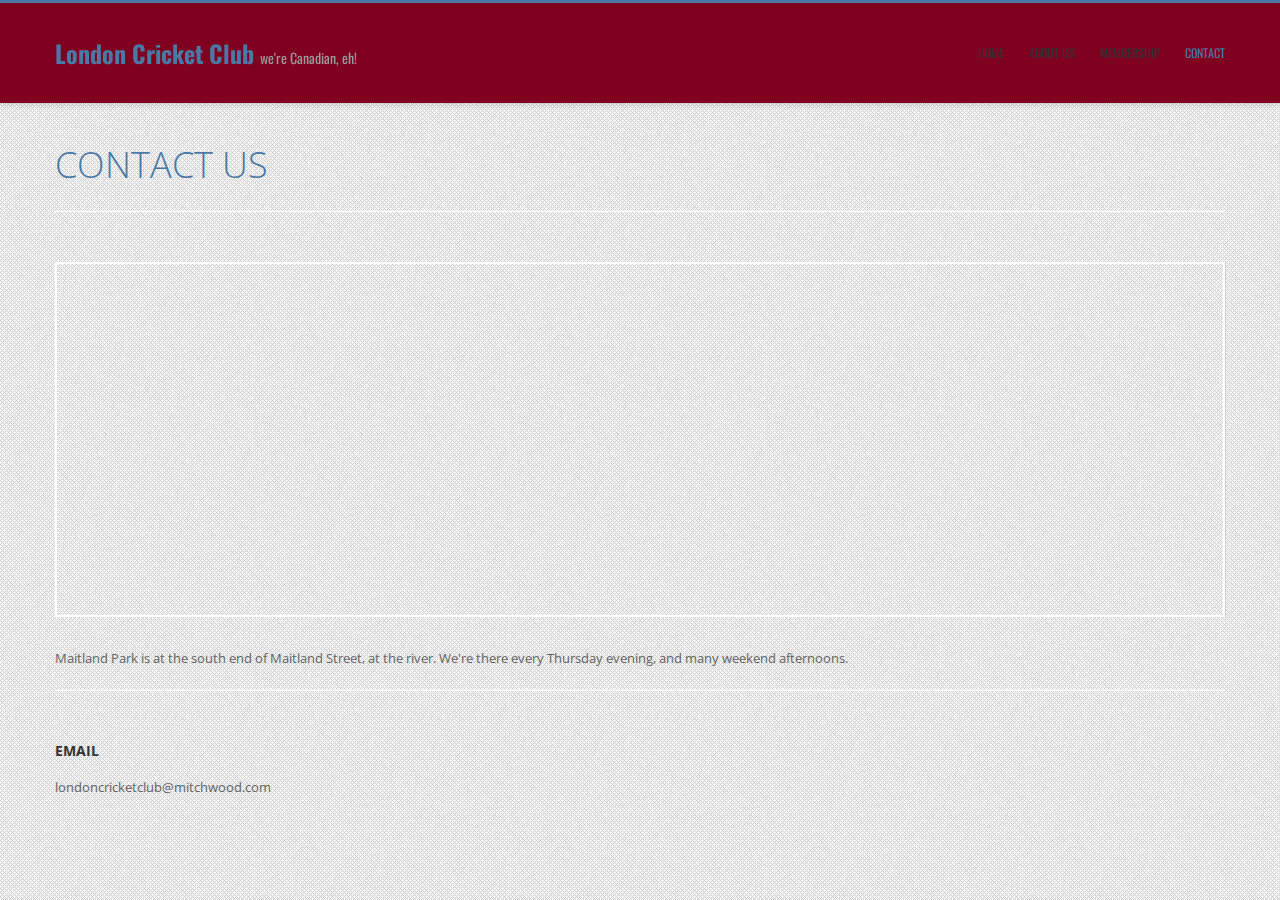
<file: contact.html>
<!doctype html>
<!--[if lt IE 7 ]><html class="ie ie6" lang="en"> <![endif]-->
<!--[if IE 7 ]><html class="ie ie7" lang="en"> <![endif]-->
<!--[if IE 8 ]><html class="ie ie8" lang="en"> <![endif]-->
<!--[if (gte IE 9)|!(IE)]><!--><html lang="en"> <!--<![endif]-->
<head>

	<!-- BASIC NEEDS
    ================================================== -->
	<meta charset="utf-8" />
	<title>London Cricket Club</title>
	<meta name="description" content="London Cricket Club">
	<meta name="author" content="">
    
	<!-- MOBILE META
    ================================================== -->
	<meta name="viewport" content="width=device-width, initial-scale=1.0">
    
    <!-- Le HTML5 shim, for IE6-8 support of HTML5 elements
    ================================================== -->
    <!--[if lt IE 9]>
		<script src="http://html5shim.googlecode.com/svn/trunk/html5.js"></script>
	<![endif]-->
	
    <!-- CSS
    ================================================== -->
	<link href="css/bootstrap.min.css" rel="stylesheet">
    <link href="css/bootstrap-responsive.css" rel="stylesheet">
    <link href="css/font-awesome.css" rel="stylesheet">
    <link href="css/prettyPhoto.css" rel="stylesheet">
    <link href="css/custom-style.css" rel="stylesheet">

    <!-- GOOGLE FONT
    ================================================== -->
    <link rel="stylesheet" href="http://fonts.googleapis.com/css?family=Open+Sans:400italic,400,300,700" />
    <link rel='stylesheet' id='mission-font-css'  href='http://fonts.googleapis.com/css?family=Oswald&#038;ver=3.3.2' type='text/css' media='all' />
    
	<!-- FABICON
	================================================== -->
	<link rel="shortcut icon" href="">

</head>
<body>

    <header id="header" class="navbar-fixed-top">
        <div class="container">
            <div class="row">
                <div class="span4">
                    <div  class="logo">
                        <h3><a href="index.html">London Cricket Club</a> <small>we're Canadian, eh!</small></h3>
                    </div>
                </div>
                <div class="span8">
                    <div class="menu">
                        <ul class="main-menu">
			    	        <li><a href="index.html">Home</a></li>
	        		    	<li><a href="about.html">About Us</a></li>	        		    	
                            <li><a href="membership.html">Membership</a></li>
			            	<!--<li><a href="fixtures.html">Fixtures</a></li>-->
	        		    	<li><a class="current" href="contact.html">Contact</a></li>
		    	        </ul>
                    </div>
                </div>
            </div>
        </div>
    </header> 
    <div id="main">
        <div class="container">
            <div class="row">
                <section id="page-title" class="span12">
                    <h1>Contact Us</h1>
                    <hr>
                </section>
            </div>
            <div class="row">
                <section id="google"  class="span12">
                    <div class="view-first">
                        <iframe width="425" height="350" frameborder="0" scrolling="no" marginheight="0" marginwidth="0" src="https://maps.google.ca/maps/ms?msid=208274594312125817824.0004dbb33281416bf97ec&amp;msa=0&amp;ll=42.975547,-81.23291&amp;spn=0.010503,0.024784&amp;output=embed"></iframe>
                    </div>
                </section>
                <section id="page-title" class="span12">
                    <p>Maitland Park is at the south end of Maitland Street, at the river. We're there every Thursday evening, and many weekend afternoons.</p>
                    <hr>
                </section>
                <section id="content" class="span3">
                    <h3 class="comment-title">Email</h3>
                    <p class="email">londoncricketclub@mitchwood.com</p>
                </section>
                <section id="blog-single" class="span9">
<!--
                    <div class="comment-form">
                        <h3 class="comment-title">Leave a comment</h3>
                        <p><input class="span4" type="text" placeholder="Name"></p>
                        <p><input class="span4" type="text" placeholder="Email"></p>
                        <p><textarea class="span6"rows="6" placeholder="Message"></textarea></p>
                        <a class="btn btn-large btn-success">Send</a> 
                    </div>
-->
                </section>
            </div>
        </div>
    </div>


    <!-- JAVASCRIPTS
    ================================================== -->
    <!-- Placed at the end of the document so the pages load faster -->

    <script src="http://ajax.googleapis.com/ajax/libs/jquery/1.8.2/jquery.min.js"></script>
    <script type="text/javascript" src="js/bootstrap.min.js"></script>  
    <script type="text/javascript" src="js/jquery.prettyPhoto.js"></script>
    <script type="text/javascript" src="js/jquery.isotope.min.js"></script>
    <script type="text/javascript" src="js/custom-script.js"></script>

</body>
</html>
</file>
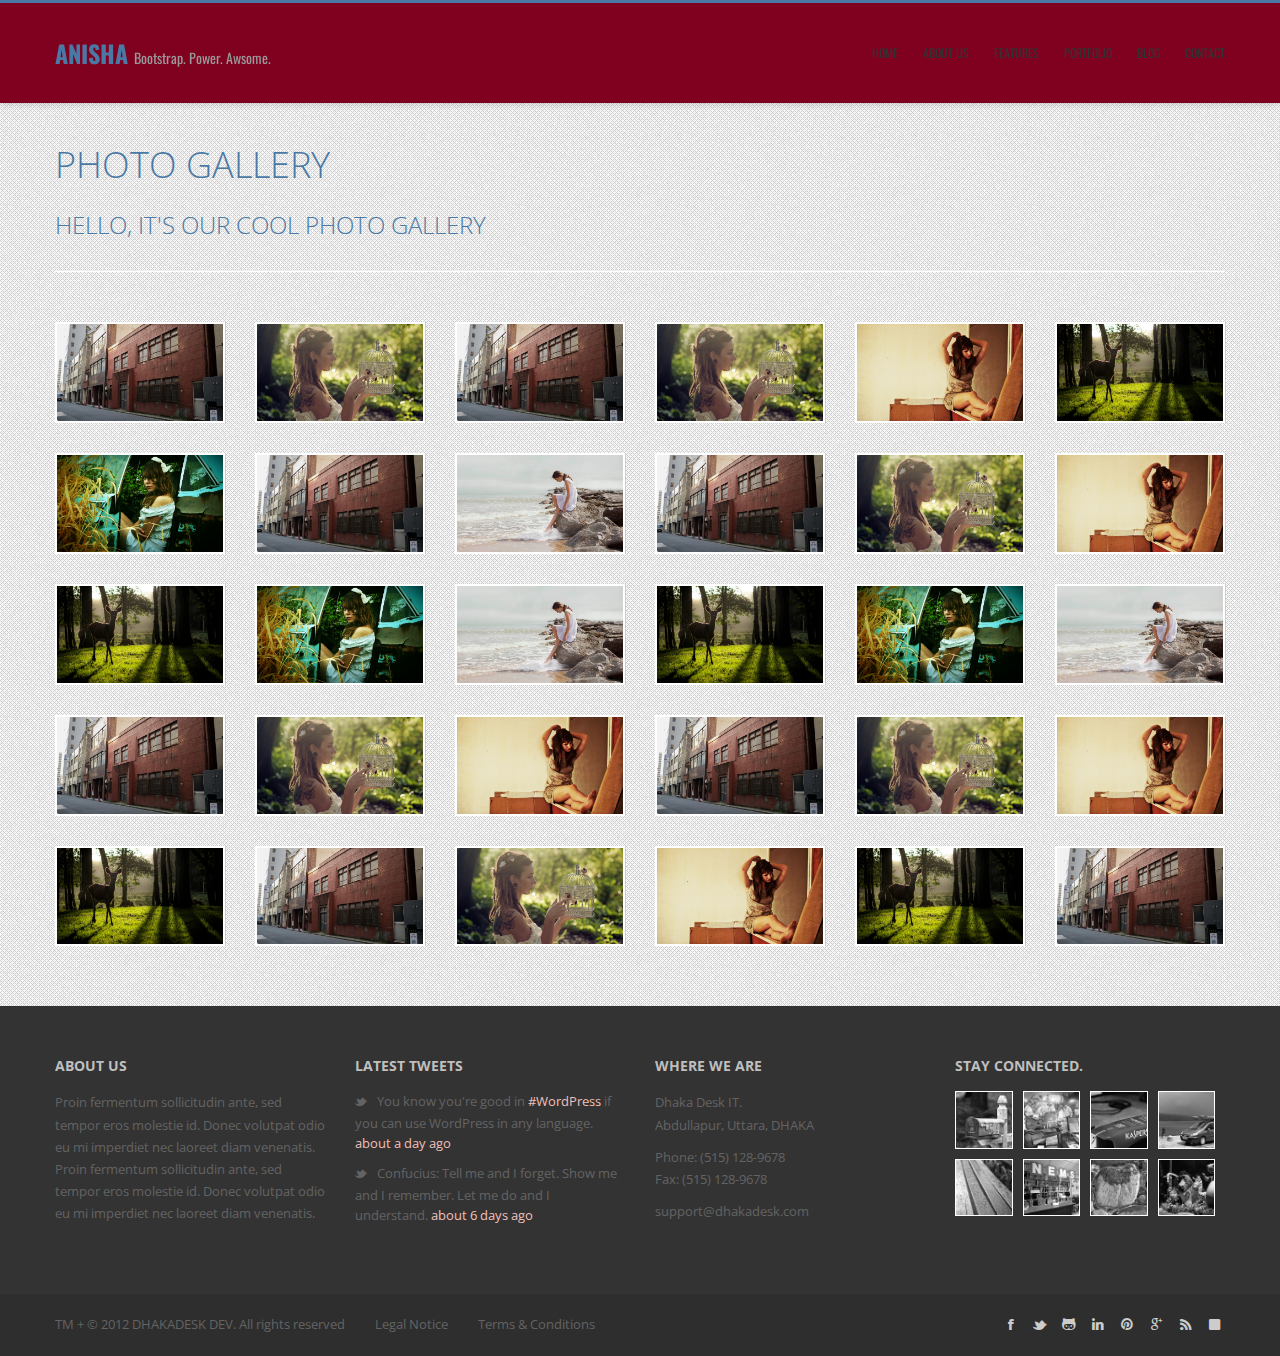
<file: gallery.html>
<!doctype html>
<!--[if lt IE 7 ]><html class="ie ie6" lang="en"> <![endif]-->
<!--[if IE 7 ]><html class="ie ie7" lang="en"> <![endif]-->
<!--[if IE 8 ]><html class="ie ie8" lang="en"> <![endif]-->
<!--[if (gte IE 9)|!(IE)]><!--><html lang="en"> <!--<![endif]-->
<head>

	<!-- BASIC NEEDS
    ================================================== -->
	<meta charset="utf-8" />
	<title>Anisha | Creative Business & Portfolio Template</title>
	<meta name="description" content="Creative Business & Portfolio Template">
	<meta name="author" content="">
    
	<!-- MOBILE META
    ================================================== -->
	<meta name="viewport" content="width=device-width, initial-scale=1.0">
    
    <!-- Le HTML5 shim, for IE6-8 support of HTML5 elements
    ================================================== -->
    <!--[if lt IE 9]>
		<script src="http://html5shim.googlecode.com/svn/trunk/html5.js"></script>
	<![endif]-->
	
    <!-- CSS
    ================================================== -->
	<link href="css/bootstrap.min.css" rel="stylesheet">
    <link href="css/bootstrap-responsive.css" rel="stylesheet">
    <link href="css/font-awesome.css" rel="stylesheet">
    <link href="css/prettyPhoto.css" rel="stylesheet">
    <link href="css/custom-style.css" rel="stylesheet">

    <!-- GOOGLE FONT
    ================================================== -->
    <link rel="stylesheet" href="http://fonts.googleapis.com/css?family=Open+Sans:400italic,400,300,700" />
    <link rel='stylesheet' id='mission-font-css'  href='http://fonts.googleapis.com/css?family=Oswald&#038;ver=3.3.2' type='text/css' media='all' />
    
	<!-- FABICON
	================================================== -->
	<link rel="shortcut icon" href="">

</head>
<body>

    <header id="header" class="navbar-fixed-top">
        <div class="container">
            <div class="row">
                <div class="span4">
                    <div  class="logo">
                        <h3><a href="index.html">ANISHA</a> <small>Bootstrap. Power. Awsome.</small></h3>
                    </div>
                </div>
                <div class="span8">
                    <div class="menu">
                        <ul class="main-menu">
			    	        <li><a href="index.html">Home</a></li>
	        		    	<li><a href="about.html">About Us</a></li>
		        		    <li><a href="docs/index.html">Features</a>
			        		    <ul>
	    			    		    <li><a href="docs/base-css.html">Base CSS</a></li>
    		    			    	<li><a href="docs/components.html">Components</a></li>
	    		    			    <li><a href="p_table.html">Pricing Tables</a></li>
    	    		    			<li><a class="current2" href="gallery.html">Photo Gallery</a></li>
	    	    		    		<li><a href="docs/javascript.html">JavaScript</a></li>
		    	    		    	<li><a href="#">Third Level Item <i class="icon-caret-right pull-right"></i></a>
	    		        				<ul>
		    		        				<li><a href="#">Just an example</a></li>
			    		        			<li><a href="#">Of a third level</a></li>
				    		        		<li><a href="#">Dropdown link</a></li>
					    		        </ul>
            						</li>
	            				</ul>
		            		</li>
			            	<li><a href="portfolio.html">Portfolio</a>
				            	<ul>
					            	<li><a href="portfolio.html">3 Columns - Default</a></li>
	        			    		<li><a href="portfolio_4_columns.html">4 Columns</a></li>
		        			    	<li><a href="portfolio_2_columns.html">2 Columns</a></li>
    				        		<li><a href="portfolio_item.html">Portfolio Single Item</a></li>
	            				</ul>
		            		</li>
			            	<li><a href="blog.html">Blog</a>
        			    		<ul>
	        			    		<li><a href="blog.html">Default Layout</a></li>
			        			    <li><a href="blog_post.html">Single Post Item</a></li>
		    			        </ul>
        		    		</li>
	        		    	<li><a href="contact.html">Contact</a></li>
		    	        </ul>
                    </div>
                </div>
            </div>
        </div>
    </header> 
    <div id="main">
        <div class="container">
            <div class="row">
                <section id="page-title" class="span12">
                    <h1>Photo Gallery</h1>
                    <h3>Hello, it's our cool photo gallery</h3>
                    <hr>
                </section>
                <section id="page-title" class="span12">
                    <div id="work-items" class="row">   
                        <div class="media-box span2 photography">
                            <div class="view view-first">
                                <a href=""><img src="images/work/work_1.jpg" alt="" title="" /></a>
                            </div>
                        </div> 
                        <div class="media-box span2 photography">
                            <div class="view view-first">
                                <a href=""><img src="images/work/work_2.jpg" alt="" title="" /></a>
                            </div>
                        </div> 
                        <div class="media-box span2 artwork">
                            <div class="view view-first">
                                <a href=""><img src="images/work/work_1.jpg" alt="" title="" /></a>
                            </div>
                        </div>                                             
                        <div class="media-box span2 photography">
                            <div class="view view-first">
                                <a href=""><img src="images/work/work_2.jpg" alt="" title="" /></a>
                            </div>
                        </div> 
                        <div class="media-box span2 photography">
                            <div class="view view-first">
                                <a href=""><img src="images/work/work_3.jpg" alt="" title="" /></a>
                            </div>
                        </div> 
                        <div class="media-box span2 animation">
                            <div class="view view-first">
                                <a href=""><img src="images/work/work_4.jpg" alt="" title="" /></a>
                            </div>
                        </div> 
                        <div class="media-box span2 creative">
                            <div class="view view-first">
                                <a href=""><img src="images/work/work_5.jpg" alt="" title="" /></a>
                            </div>
                        </div> 
                        <div class="media-box span2 photography">
                            <div class="view view-first">
                                <a href=""><img src="images/work/work_1.jpg" alt="" title="" /></a>
                            </div>
                        </div> 
                        <div class="media-box span2 design">
                            <div class="view view-first">
                                <a href=""><img src="images/work/work_6.jpg" alt="" title="" /></a>
                            </div>
                        </div>
                        <div class="media-box span2 photography">
                            <div class="view view-first">
                                <a href=""><img src="images/work/work_1.jpg" alt="" title="" /></a>
                            </div>
                        </div> 
                        <div class="media-box span2 artwork">
                            <div class="view view-first">
                                <a href=""><img src="images/work/work_2.jpg" alt="" title="" /></a>
                            </div>
                        </div> 
                        <div class="media-box span2 animation">
                            <div class="view view-first">
                                <a href=""><img src="images/work/work_3.jpg" alt="" title="" /></a>
                            </div>
                        </div> 
                        <div class="media-box span2 photography">
                            <div class="view view-first">
                                <a href=""><img src="images/work/work_4.jpg" alt="" title="" /></a>
                            </div>
                        </div> 
                        <div class="media-box span2 design">
                            <div class="view view-first">
                                <a href=""><img src="images/work/work_5.jpg" alt="" title="" /></a>
                            </div>
                        </div> 
                        <div class="media-box span2 creative">
                            <div class="view view-first">
                                <a href=""><img src="images/work/work_6.jpg" alt="" title="" /></a>
                            </div>
                        </div>   
                        <div class="media-box span2 animation">
                            <div class="view view-first">
                                <a href=""><img src="images/work/work_4.jpg" alt="" title="" /></a>
                            </div>
                        </div> 
                        <div class="media-box span2 creative">
                            <div class="view view-first">
                                <a href=""><img src="images/work/work_5.jpg" alt="" title="" /></a>
                            </div>
                        </div> 
                        <div class="media-box span2 design">
                            <div class="view view-first">
                                <a href=""><img src="images/work/work_6.jpg" alt="" title="" /></a>
                            </div>
                        </div>
                        <div class="media-box span2 photography">
                            <div class="view view-first">
                                <a href=""><img src="images/work/work_1.jpg" alt="" title="" /></a>
                            </div>
                        </div> 
                        <div class="media-box span2 artwork">
                            <div class="view view-first">
                                <a href=""><img src="images/work/work_2.jpg" alt="" title="" /></a>
                            </div>
                        </div> 
                        <div class="media-box span2 animation">
                            <div class="view view-first">
                                <a href=""><img src="images/work/work_3.jpg" alt="" title="" /></a>
                            </div>
                        </div>  
                        <div class="media-box span2 artwork">
                            <div class="view view-first">
                                <a href=""><img src="images/work/work_1.jpg" alt="" title="" /></a>
                            </div>
                        </div> 
                        <div class="media-box span2 photography">
                            <div class="view view-first">
                                <a href=""><img src="images/work/work_2.jpg" alt="" title="" /></a>
                            </div>
                        </div> 
                        <div class="media-box span2 photography">
                            <div class="view view-first">
                                <a href=""><img src="images/work/work_3.jpg" alt="" title="" /></a>
                            </div>
                        </div> 
                        <div class="media-box span2 animation">
                            <div class="view view-first">
                                <a href=""><img src="images/work/work_4.jpg" alt="" title="" /></a>
                            </div>
                        </div>
                        <div class="media-box span2 artwork">
                            <div class="view view-first">
                                <a href=""><img src="images/work/work_1.jpg" alt="" title="" /></a>
                            </div>
                        </div> 
                        <div class="media-box span2 photography">
                            <div class="view view-first">
                                <a href=""><img src="images/work/work_2.jpg" alt="" title="" /></a>
                            </div>
                        </div> 
                        <div class="media-box span2 photography">
                            <div class="view view-first">
                                <a href=""><img src="images/work/work_3.jpg" alt="" title="" /></a>
                            </div>
                        </div> 
                        <div class="media-box span2 animation">
                            <div class="view view-first">
                                <a href=""><img src="images/work/work_4.jpg" alt="" title="" /></a>
                            </div>
                        </div> 
                        <div class="media-box span2 artwork">
                            <div class="view view-first">
                                <a href=""><img src="images/work/work_1.jpg" alt="" title="" /></a>
                            </div>
                        </div>                     
                    </div>
                </section>
            </div>
        </div>
    </div>
    <footer id="footer">
        <div class="container">
            <div class="row">
                <div class="span3">
                    <div class="widget">
                        <h3 class="widget-title">About Us</h3> 
                        <p>Proin fermentum sollicitudin ante, sed tempor eros molestie id. Donec volutpat odio eu mi imperdiet nec laoreet diam venenatis. Proin fermentum sollicitudin ante, sed tempor eros molestie id. Donec volutpat odio eu mi imperdiet nec laoreet diam venenatis.</p>
                    </div>
                </div>
                <div class="span3">                  
                    <div class="widget recent-tweets">
                        <h3 class="widget-title">Latest Tweets</h3>
                        <ul>
                            <li>You know you're good in <a href="">#WordPress</a> if you can use WordPress in any language.<a href="" title="view tweet on twitter"> about a day ago</a></li>
                            <li>Confucius: Tell me and I forget. Show me and I remember. Let me do and I understand.<a href="" title="view tweet on twitter"> about 6 days ago</a></li>
                        </ul>
                    </div>
                </div>
                <div class="span3">
                    <h3 class="widget-title">Where We Are</h3>
                    <p class="address">Dhaka Desk IT. <br />Abdullapur, Uttara, DHAKA</p>
                    <p class="phone">Phone: (515) 128-9678 <br />Fax: (515) 128-9678</p>
                    <p class="email">support@dhakadesk.com</p>
                </div>
                <div class="span3">
                    <div class="widget photo-stream">
                        <h3 class="widget-title">Stay Connected.</h3>
                        <ul>
                            <li><a href=""><img src="images/flickr/flickr_1.jpg" alt=""></a></li>
                            <li><a href=""><img src="images/flickr/flickr_2.jpg" alt=""></a></li>
                            <li><a href=""><img src="images/flickr/flickr_3.jpg" alt=""></a></li>
                            <li><a href=""><img src="images/flickr/flickr_4.jpg" alt=""></a></li>
                            <li><a href=""><img src="images/flickr/flickr_5.jpg" alt=""></a></li>
                            <li><a href=""><img src="images/flickr/flickr_6.jpg" alt=""></a></li>
                            <li><a href=""><img src="images/flickr/flickr_7.jpg" alt=""></a></li>
                            <li><a href=""><img src="images/flickr/flickr_8.jpg" alt=""></a></li>
                        </ul>
                    </div>
                </div>
            </div>
        </div>
    </footer>
    <div id="copyrights">
        <div class="container">
            <div class="row">
                <div class="terms-condition span7">
                    <ul class="copyright">
                        <li>TM + © 2012 DHAKADESK DEV. All rights reserved</li>
                        <li><a href="">Legal Notice</a></li>
                        <li><a href="">Terms &amp; Conditions</a></li>
                    </ul>
                </div>
                <div class="span5">
                    <ul class="social-links pull-right">
                        <li><a href="" rel="tooltip" data-placement="top" data-original-title="Facebook"><i class="icon-facebook"></i></a></li>
                        <li><a href="" rel="tooltip" data-placement="top" data-original-title="Twitter"><i class="icon-twitter"></i></a></li>
                        <li><a href="" rel="tooltip" data-placement="top" data-original-title="GitHub"><i class="icon-github"></i></a></li>
                        <li><a href="" rel="tooltip" data-placement="top" data-original-title="LinkedIn"><i class="icon-linkedin"></i></a></li>
                        <li><a href="" rel="tooltip" data-placement="top" data-original-title="Pinterest"><i class="icon-pinterest"></i></a></li>
                        <li><a href="" rel="tooltip" data-placement="top" data-original-title="Google Plus"><i class="icon-google-plus"></i></a></li>
                        <li><a href="" rel="tooltip" data-placement="top" data-original-title="RSS"><i class="icon-rss"></i></a></li>
                        <li><a href="" rel="tooltip" data-placement="top" data-original-title="Other"><i class="icon-sign-blank"></i></a></li>
                    </ul>
                </div>
            </div>
        </div>
    </div>

    <!-- JAVASCRIPTS
    ================================================== -->
    <!-- Placed at the end of the document so the pages load faster -->

    <script src="http://ajax.googleapis.com/ajax/libs/jquery/1.8.2/jquery.min.js"></script>
    <script type="text/javascript" src="js/bootstrap.min.js"></script>  
    <script type="text/javascript" src="js/jquery.prettyPhoto.js"></script>
    <script type="text/javascript" src="js/jquery.isotope.min.js"></script>
    <script type="text/javascript" src="js/custom-script.js"></script>

</body>
</html>
</file>
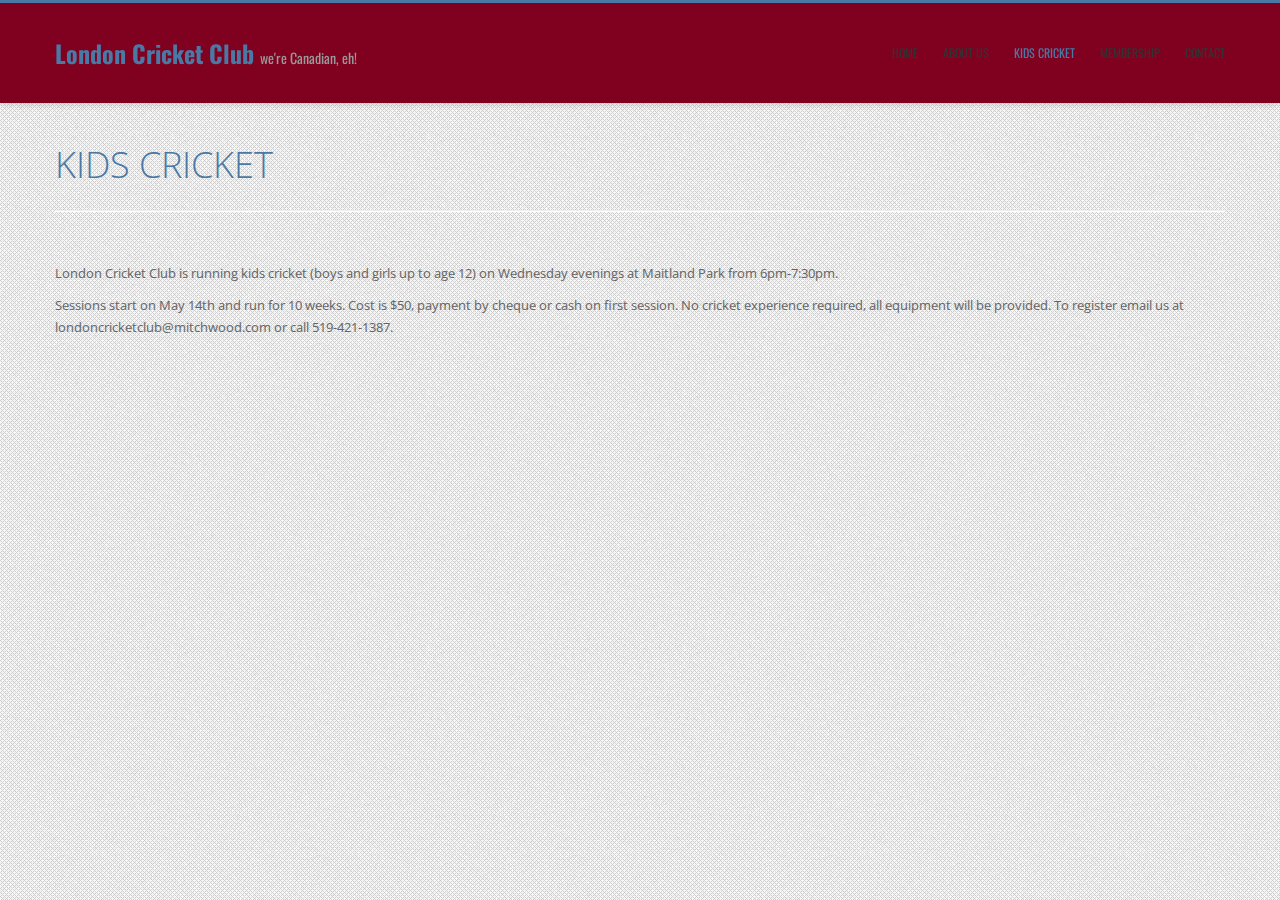
<file: kids.html>
<!doctype html>
<!--[if lt IE 7 ]><html class="ie ie6" lang="en"> <![endif]-->
<!--[if IE 7 ]><html class="ie ie7" lang="en"> <![endif]-->
<!--[if IE 8 ]><html class="ie ie8" lang="en"> <![endif]-->
<!--[if (gte IE 9)|!(IE)]><!--><html lang="en"> <!--<![endif]-->
<head>

	<!-- BASIC NEEDS
    ================================================== -->
	<meta charset="utf-8" />
	<title>London Cricket Club</title>
	<meta name="description" content="London Cricket Club">
	<meta name="author" content="">
    
	<!-- MOBILE META
    ================================================== -->
	<meta name="viewport" content="width=device-width, initial-scale=1.0">
    
    <!-- Le HTML5 shim, for IE6-8 support of HTML5 elements
    ================================================== -->
    <!--[if lt IE 9]>
		<script src="http://html5shim.googlecode.com/svn/trunk/html5.js"></script>
	<![endif]-->
	
    <!-- CSS
    ================================================== -->
	<link href="css/bootstrap.min.css" rel="stylesheet">
    <link href="css/bootstrap-responsive.css" rel="stylesheet">
    <link href="css/font-awesome.css" rel="stylesheet">
    <link href="css/prettyPhoto.css" rel="stylesheet">
    <link href="css/custom-style.css" rel="stylesheet">

    <!-- GOOGLE FONT
    ================================================== -->
    <link rel="stylesheet" href="http://fonts.googleapis.com/css?family=Open+Sans:400italic,400,300,700" />
    <link rel='stylesheet' id='mission-font-css'  href='http://fonts.googleapis.com/css?family=Oswald&#038;ver=3.3.2' type='text/css' media='all' />
    
	<!-- FABICON
	================================================== -->
	<link rel="shortcut icon" href="">

</head>
<body>

    <header id="header" class="navbar-fixed-top">
        <div class="container">
            <div class="row">
                <div class="span4">
                    <div  class="logo">
                        <h3><a href="index.html">London Cricket Club</a> <small>we're Canadian, eh!</small></h3>
                    </div>
                </div>
                <div class="span8">
                    <div class="menu">
                        <ul class="main-menu">
			    	        <li><a href="index.html">Home</a></li>
	        		    	<li><a href="about.html">About Us</a></li>	        		    	
	        		    	<li><a class="current" href="kids.html">Kids Cricket</a></li>	        		    	
                            <li><a href="membership.html">Membership</a></li>
			            	<!--<li><a href="fixtures.html">Fixtures</a></li>-->
	        		    	<li><a href="contact.html">Contact</a></li>
		    	        </ul>
                    </div>
                </div>
            </div>
        </div>
    </header> 
    <div id="main">
        <div class="container">
            <div class="row">
                <section id="page-title" class="span12">
                    <h1>Kids Cricket</h1>
                    <hr>
                </section>
            </div>
            <section class="row">
                <div class="span12">
                    <p>
London Cricket Club is running kids cricket (boys and girls up to age 12) on Wednesday evenings at Maitland Park from 6pm-7:30pm. 
</p>
<p>Sessions start on May 14th and run for 10 weeks. Cost is $50, payment by cheque or cash on first session.
No cricket experience required, all equipment will be provided.
To register email us at londoncricketclub@mitchwood.com or call 519-421-1387.
</p>
                </div>
            </section>
        </div>
    </div>

    <!-- JAVASCRIPTS
    ================================================== -->
    <!-- Placed at the end of the document so the pages load faster -->

    <script src="http://ajax.googleapis.com/ajax/libs/jquery/1.8.2/jquery.min.js"></script>
    <script type="text/javascript" src="js/bootstrap.min.js"></script>  
    <script type="text/javascript" src="js/jquery.prettyPhoto.js"></script>
    <script type="text/javascript" src="js/jquery.isotope.min.js"></script>
    <script type="text/javascript" src="js/custom-script.js"></script>

</body>
</html>
</file>
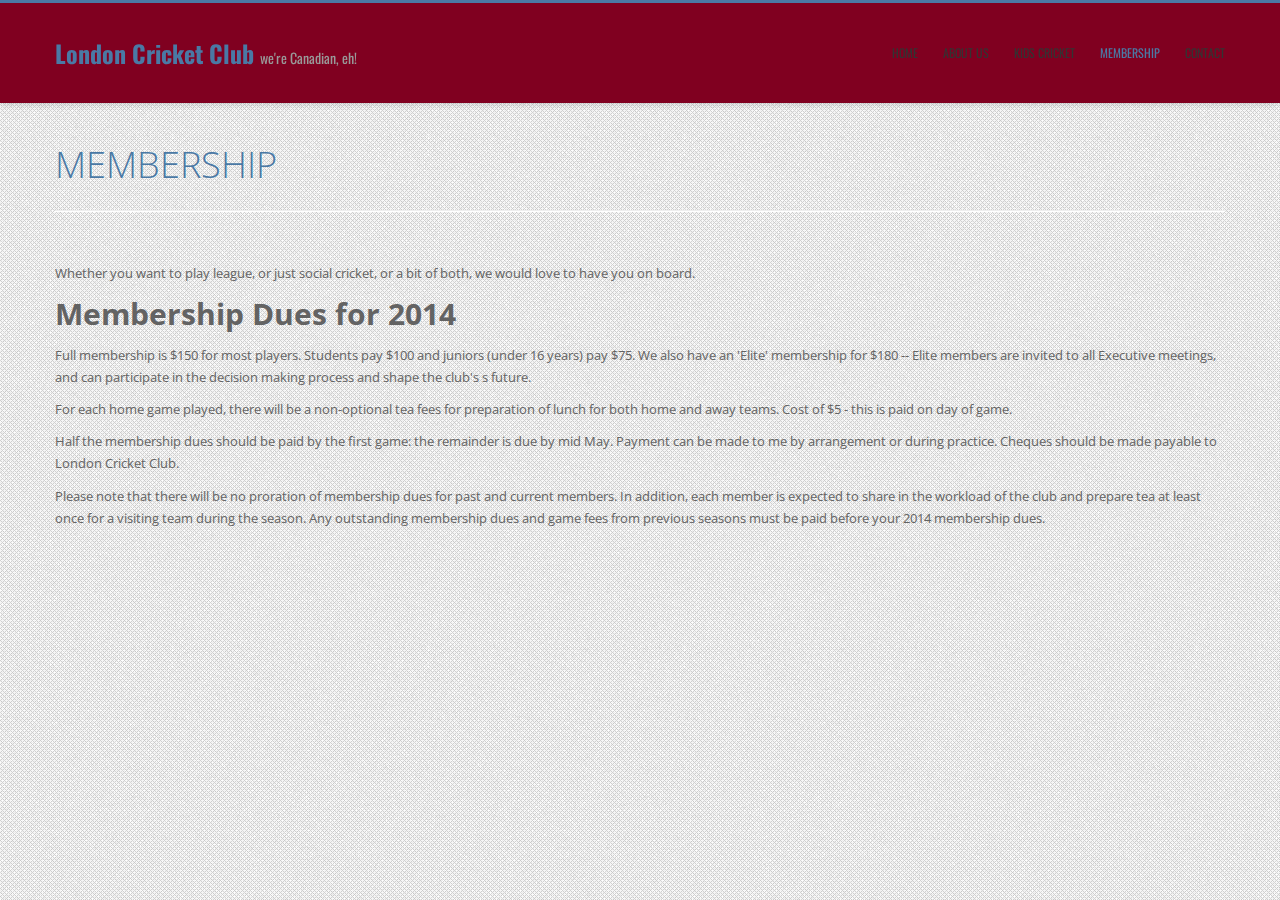
<file: membership.html>
<!doctype html>
<!--[if lt IE 7 ]><html class="ie ie6" lang="en"> <![endif]-->
<!--[if IE 7 ]><html class="ie ie7" lang="en"> <![endif]-->
<!--[if IE 8 ]><html class="ie ie8" lang="en"> <![endif]-->
<!--[if (gte IE 9)|!(IE)]><!--><html lang="en"> <!--<![endif]-->
<head>

	<!-- BASIC NEEDS
    ================================================== -->
	<meta charset="utf-8" />
	<title>London Cricket Club</title>
	<meta name="description" content="London Cricket Club">
	<meta name="author" content="">
    
	<!-- MOBILE META
    ================================================== -->
	<meta name="viewport" content="width=device-width, initial-scale=1.0">
    
    <!-- Le HTML5 shim, for IE6-8 support of HTML5 elements
    ================================================== -->
    <!--[if lt IE 9]>
		<script src="http://html5shim.googlecode.com/svn/trunk/html5.js"></script>
	<![endif]-->
	
    <!-- CSS
    ================================================== -->
	<link href="css/bootstrap.min.css" rel="stylesheet">
    <link href="css/bootstrap-responsive.css" rel="stylesheet">
    <link href="css/font-awesome.css" rel="stylesheet">
    <link href="css/prettyPhoto.css" rel="stylesheet">
    <link href="css/custom-style.css" rel="stylesheet">

    <!-- GOOGLE FONT
    ================================================== -->
    <link rel="stylesheet" href="http://fonts.googleapis.com/css?family=Open+Sans:400italic,400,300,700" />
    <link rel='stylesheet' id='mission-font-css'  href='http://fonts.googleapis.com/css?family=Oswald&#038;ver=3.3.2' type='text/css' media='all' />
    
	<!-- FABICON
	================================================== -->
	<link rel="shortcut icon" href="">

</head>
<body>

    <header id="header" class="navbar-fixed-top">
        <div class="container">
            <div class="row">
                <div class="span4">
                    <div  class="logo">
                        <h3><a href="index.html">London Cricket Club</a> <small>we're Canadian, eh!</small></h3>
                    </div>
                </div>
                <div class="span8">
                    <div class="menu">
                        <ul class="main-menu">
			    	        <li><a href="index.html">Home</a></li>
	        		    	<li><a href="about.html">About Us</a></li>	        		    	
	        		    	<li><a href="kids.html">Kids Cricket</a></li>	        		    	
                            <li><a class="current" href="membership.html">Membership</a></li>
			            	<!--<li><a href="fixtures.html">Fixtures</a></li>-->
	        		    	<li><a href="contact.html">Contact</a></li>
		    	        </ul>
                    </div>
                </div>
            </div>
        </div>
    </header> 
    <div id="main">
        <div class="container">
            <div class="row">
                <section id="page-title" class="span12">
                    <h1>Membership</h1>
                    <hr>
                </section>
            </div>
            <section class="row">
                <div class="span12">
<p>Whether you want to play league, or just social cricket, or a bit of both, we would love to have you on board.</p>
                    <h2>Membership Dues for 2014</h2>

<p>Full membership is $150 for most players. Students pay $100 and juniors (under 16 years) pay $75. We also have an 'Elite' membership for $180 -- Elite members are invited to all Executive meetings, and can participate in the decision making process and shape the club's s future.</p>

<p>
For each home game played, there will be a non-optional tea fees for preparation of lunch for both home and away teams. Cost of $5 - this is paid on day of game.
</p>
<p>
Half the membership dues should be paid by the first game: the remainder is due by mid May.
Payment can be made to me by arrangement or during practice. Cheques should be made payable to London Cricket Club.
</p>
<p>
Please note that there will be no proration of membership dues for past and current members. In addition, each member is expected to share in the workload of the club and prepare tea at least once for a visiting team during the season. Any outstanding membership dues and game fees from previous seasons must be paid before your 2014 membership dues.
</p>
                </div>
            </section>
        </div>
    </div>

    <!-- JAVASCRIPTS
    ================================================== -->
    <!-- Placed at the end of the document so the pages load faster -->

    <script src="http://ajax.googleapis.com/ajax/libs/jquery/1.8.2/jquery.min.js"></script>
    <script type="text/javascript" src="js/bootstrap.min.js"></script>  
    <script type="text/javascript" src="js/jquery.prettyPhoto.js"></script>
    <script type="text/javascript" src="js/jquery.isotope.min.js"></script>
    <script type="text/javascript" src="js/custom-script.js"></script>

</body>
</html>
</file>
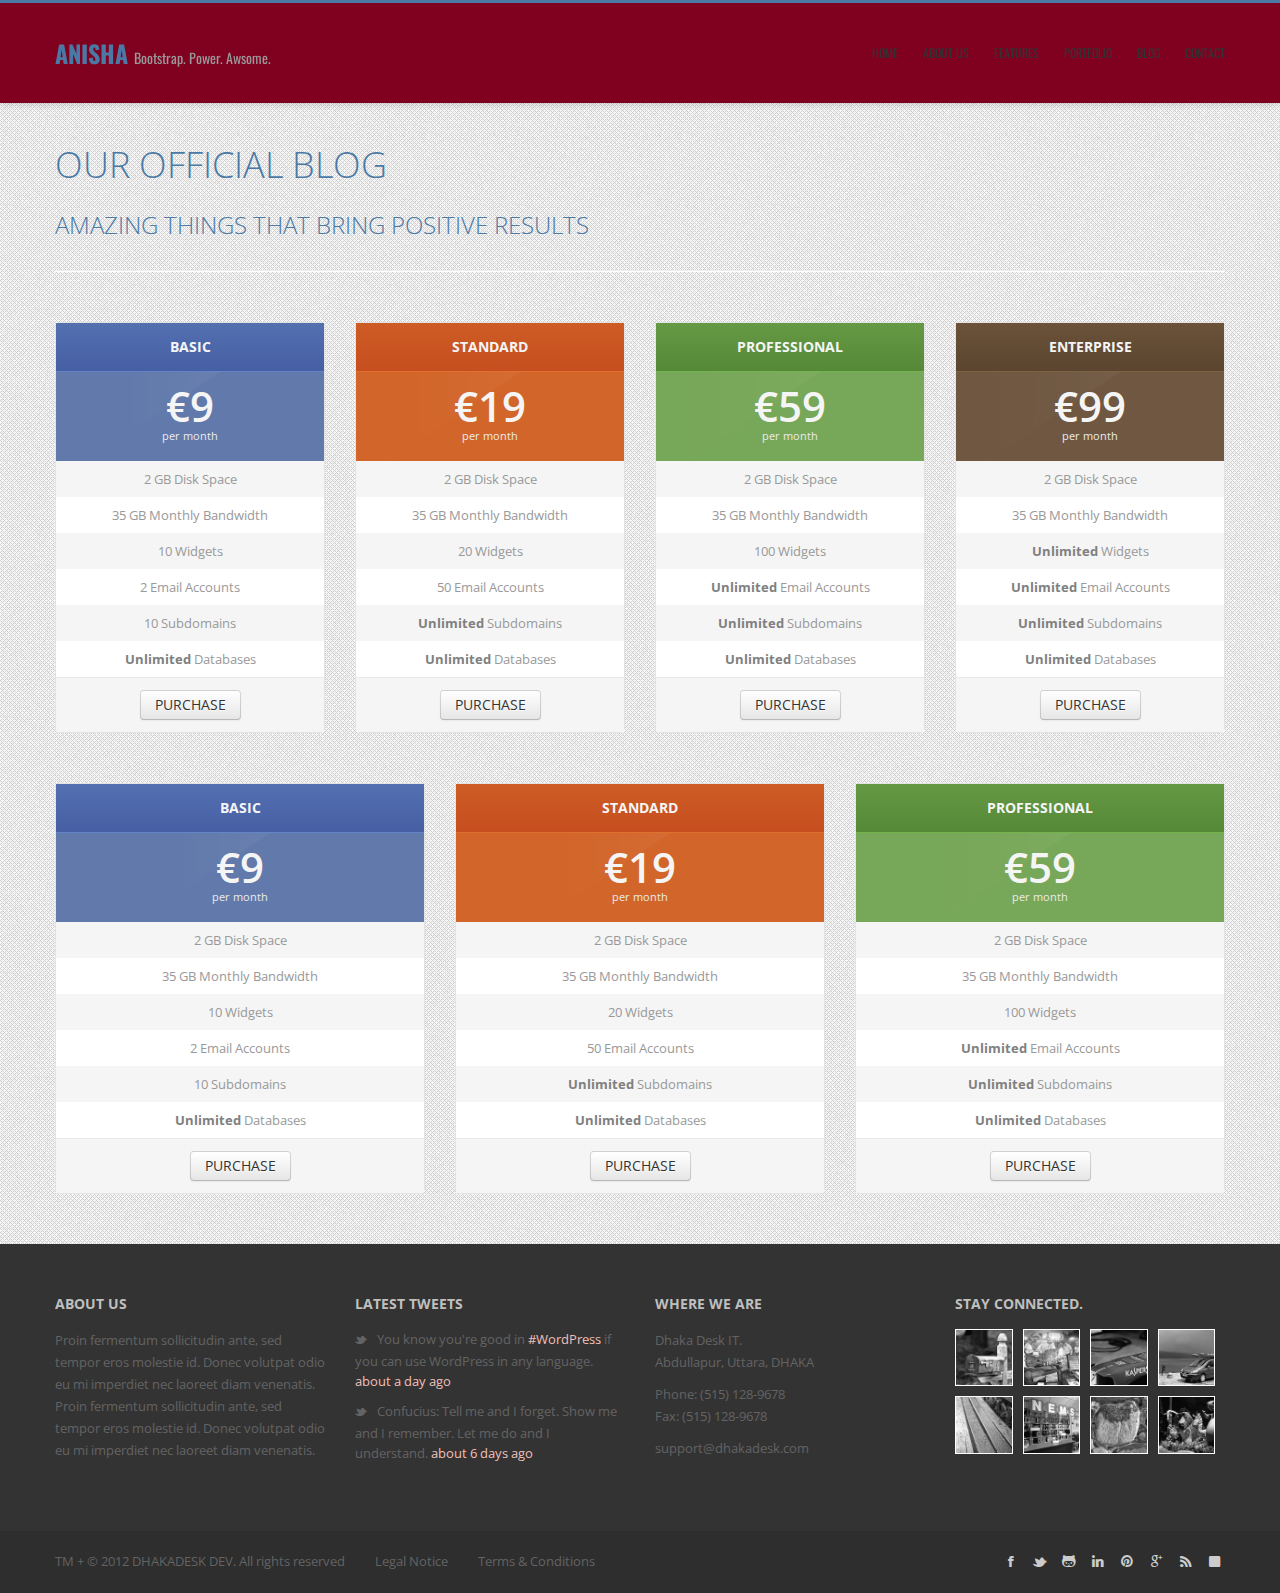
<file: p_table.html>
<!doctype html>
<!--[if lt IE 7 ]><html class="ie ie6" lang="en"> <![endif]-->
<!--[if IE 7 ]><html class="ie ie7" lang="en"> <![endif]-->
<!--[if IE 8 ]><html class="ie ie8" lang="en"> <![endif]-->
<!--[if (gte IE 9)|!(IE)]><!--><html lang="en"> <!--<![endif]-->
<head>

	<!-- BASIC NEEDS
    ================================================== -->
	<meta charset="utf-8" />
	<title>Anisha | Creative Business & Portfolio Template</title>
	<meta name="description" content="Creative Business & Portfolio Template">
	<meta name="author" content="">
    
	<!-- MOBILE META
    ================================================== -->
	<meta name="viewport" content="width=device-width, initial-scale=1.0">
    
    <!-- Le HTML5 shim, for IE6-8 support of HTML5 elements
    ================================================== -->
    <!--[if lt IE 9]>
		<script src="http://html5shim.googlecode.com/svn/trunk/html5.js"></script>
	<![endif]-->
	
    <!-- CSS
    ================================================== -->
	<link href="css/bootstrap.min.css" rel="stylesheet">
    <link href="css/bootstrap-responsive.css" rel="stylesheet">
    <link href="css/font-awesome.css" rel="stylesheet">
    <link href="css/prettyPhoto.css" rel="stylesheet">
    <link href="css/custom-style.css" rel="stylesheet">

    <!-- GOOGLE FONT
    ================================================== -->
    <link rel="stylesheet" href="http://fonts.googleapis.com/css?family=Open+Sans:400italic,400,300,700" />
    <link rel='stylesheet' id='mission-font-css'  href='http://fonts.googleapis.com/css?family=Oswald&#038;ver=3.3.2' type='text/css' media='all' />
    
	<!-- FABICON
	================================================== -->
	<link rel="shortcut icon" href="">

</head>
<body>

    <header id="header" class="navbar-fixed-top">
        <div class="container">
            <div class="row">
                <div class="span4">
                    <div  class="logo">
                        <h3><a href="index.html">ANISHA</a> <small>Bootstrap. Power. Awsome.</small></h3>
                    </div>
                </div>
                <div class="span8">
                    <div class="menu">
                        <ul class="main-menu">
			    	        <li><a href="index.html">Home</a></li>
	        		    	<li><a href="about.html">About Us</a></li>
		        		    <li><a href="docs/index.html">Features</a>
			        		    <ul>
	    			    		    <li><a href="docs/base-css.html">Base CSS</a></li>
    		    			    	<li><a href="docs/components.html">Components</a></li>
	    		    			    <li><a class="current2" href="p_table.html">Pricing Tables</a></li>
    	    		    			<li><a href="gallery.html">Photo Gallery</a></li>
	    	    		    		<li><a href="docs/javascript.html">JavaScript</a></li>
		    	    		    	<li><a href="#">Third Level Item <i class="icon-caret-right pull-right"></i></a>
	    		        				<ul>
		    		        				<li><a href="#">Just an example</a></li>
			    		        			<li><a href="#">Of a third level</a></li>
				    		        		<li><a href="#">Dropdown link</a></li>
					    		        </ul>
            						</li>
	            				</ul>
		            		</li>
			            	<li><a href="portfolio.html">Portfolio</a>
				            	<ul>
					            	<li><a href="portfolio.html">3 Columns - Default</a></li>
	        			    		<li><a href="portfolio_4_columns.html">4 Columns</a></li>
		        			    	<li><a href="portfolio_2_columns.html">2 Columns</a></li>
    				        		<li><a href="portfolio_item.html">Portfolio Single Item</a></li>
	            				</ul>
		            		</li>
			            	<li><a href="blog.html">Blog</a>
        			    		<ul>
	        			    		<li><a href="blog.html">Default Layout</a></li>
			        			    <li><a href="blog_post.html">Single Post Item</a></li>
		    			        </ul>
        		    		</li>
	        		    	<li><a href="contact.html">Contact</a></li>
		    	        </ul>
                    </div>
                </div>
            </div>
        </div>
    </header> 
    <div id="main">
        <div class="container">
            <div class="row">
                <section id="page-title" class="span12">
                    <h1>Our Official Blog</h1>
                    <h3>Amazing things that bring positive results</h3>
                    <hr>
                </section>
                <section id="p-table" class="span12">
                    <div class="row">
                        <div class="pricing-table package-one span3">
                            <div class="title">Basic</div>
                            <div class="price">€9<span>per month</span></div>
                            <ul class="package">
                                <li>2 GB Disk Space</li>
				                <li>35 GB Monthly Bandwidth</li>
				                <li>10 Widgets</li>
				                <li>2 Email Accounts</li>
				                <li>10 Subdomains</li>
				                <li><strong>Unlimited</strong> Databases</li>
			                </ul>
			                <div class="action"><a href="#" class="btn">PURCHASE</a></div>
		                </div>
                        <div class="pricing-table package-two span3">
			                <div class="title">Standard</div>
		                     <div class="price">€19<span>per month</span></div>
		                	 <ul class="package">
			                	<li>2 GB Disk Space</li>
				                <li>35 GB Monthly Bandwidth</li>
			                	<li>20 Widgets</li>
			                	<li>50 Email Accounts</li>
				                <li><strong>Unlimited</strong> Subdomains</li>
				                <li><strong>Unlimited</strong> Databases</li>
			                </ul>
			                <div class="action"><a href="#" class="btn">PURCHASE</a></div>
		                </div>
                        <div class="pricing-table package-three span3">
			                <div class="title">Professional</div>
			                <div class="price">€59<span>per month</span></div>
			                <ul class="package">
				                <li>2 GB Disk Space</li>
				                <li>35 GB Monthly Bandwidth</li>
				                <li>100 Widgets</li>
				                <li><strong>Unlimited</strong> Email Accounts</li>
				                <li><strong>Unlimited</strong> Subdomains</li>
				                <li><strong>Unlimited</strong> Databases</li>
			                </ul>
			                <div class="action"><a href="#" class="btn">PURCHASE</a></div>
		                </div>
                        <div class="pricing-table package-four span3">
                            <div class="title">Enterprise</div>
			                <div class="price">€99<span>per month</span></div>
		                	<ul class="package">
				                <li>2 GB Disk Space</li>
			                	<li>35 GB Monthly Bandwidth</li>
				                <li><strong>Unlimited</strong> Widgets</li>
				                <li><strong>Unlimited</strong> Email Accounts</li>
				                <li><strong>Unlimited</strong> Subdomains</li>
				                <li><strong>Unlimited</strong> Databases</li>
			                </ul>
			                <div class="action"><a href="#" class="btn">PURCHASE</a></div>
		                </div>
                    </div>
                </section>
                <section id="p-table" class="span12">
                    <div class="row">
                        <div class="pricing-table package-one span4">
			                <div class="title">Basic</div>
			                <div class="price">€9<span>per month</span></div>
			                <ul class="package">
			                	<li>2 GB Disk Space</li>
			                	<li>35 GB Monthly Bandwidth</li>
			                	<li>10 Widgets</li>
			                	<li>2 Email Accounts</li>
			                	<li>10 Subdomains</li>
			                	<li><strong>Unlimited</strong> Databases</li>
			                </ul>
			                <div class="action"><a href="#" class="btn">PURCHASE</a></div>
		                </div>
		                <div class="pricing-table package-two span4">
		                	<div class="title">Standard</div>
		                	<div class="price">€19<span>per month</span></div>
			                <ul class="package">
			                	<li>2 GB Disk Space</li>
			                	<li>35 GB Monthly Bandwidth</li>
				                <li>20 Widgets</li>
				                <li>50 Email Accounts</li>
				                <li><strong>Unlimited</strong> Subdomains</li>
				                <li><strong>Unlimited</strong> Databases</li>
			                </ul>
			                <div class="action"><a href="#" class="btn">PURCHASE</a></div>
		                </div>
		                <div class="pricing-table package-three span4 columns">
			                <div class="title">Professional</div>
			                <div class="price">€59<span>per month</span></div>
			                <ul class="package">
				                <li>2 GB Disk Space</li>
				                <li>35 GB Monthly Bandwidth</li>
				                <li>100 Widgets</li>
				                <li><strong>Unlimited</strong> Email Accounts</li>
				                <li><strong>Unlimited</strong> Subdomains</li>
				                <li><strong>Unlimited</strong> Databases</li>
			                </ul>
			                <div class="action"><a href="#" class="btn">PURCHASE</a></div>
		                </div>
                    </div>
                </section>
            </div>
        </div>
    </div>
    <footer id="footer">
        <div class="container">
            <div class="row">
                <div class="span3">
                    <div class="widget">
                        <h3 class="widget-title">About Us</h3> 
                        <p>Proin fermentum sollicitudin ante, sed tempor eros molestie id. Donec volutpat odio eu mi imperdiet nec laoreet diam venenatis. Proin fermentum sollicitudin ante, sed tempor eros molestie id. Donec volutpat odio eu mi imperdiet nec laoreet diam venenatis.</p>
                    </div>
                </div>
                <div class="span3">                  
                    <div class="widget recent-tweets">
                        <h3 class="widget-title">Latest Tweets</h3>
                        <ul>
                            <li>You know you're good in <a href="">#WordPress</a> if you can use WordPress in any language.<a href="" title="view tweet on twitter"> about a day ago</a></li>
                            <li>Confucius: Tell me and I forget. Show me and I remember. Let me do and I understand.<a href="" title="view tweet on twitter"> about 6 days ago</a></li>
                        </ul>
                    </div>
                </div>
                <div class="span3">
                    <h3 class="widget-title">Where We Are</h3>
                    <p class="address">Dhaka Desk IT. <br />Abdullapur, Uttara, DHAKA</p>
                    <p class="phone">Phone: (515) 128-9678 <br />Fax: (515) 128-9678</p>
                    <p class="email">support@dhakadesk.com</p>
                </div>
                <div class="span3">
                    <div class="widget photo-stream">
                        <h3 class="widget-title">Stay Connected.</h3>
                        <ul>
                            <li><a href=""><img src="images/flickr/flickr_1.jpg" alt=""></a></li>
                            <li><a href=""><img src="images/flickr/flickr_2.jpg" alt=""></a></li>
                            <li><a href=""><img src="images/flickr/flickr_3.jpg" alt=""></a></li>
                            <li><a href=""><img src="images/flickr/flickr_4.jpg" alt=""></a></li>
                            <li><a href=""><img src="images/flickr/flickr_5.jpg" alt=""></a></li>
                            <li><a href=""><img src="images/flickr/flickr_6.jpg" alt=""></a></li>
                            <li><a href=""><img src="images/flickr/flickr_7.jpg" alt=""></a></li>
                            <li><a href=""><img src="images/flickr/flickr_8.jpg" alt=""></a></li>
                        </ul>
                    </div>
                </div>
            </div>
        </div>
    </footer>
    <div id="copyrights">
        <div class="container">
            <div class="row">
                <div class="terms-condition span7">
                    <ul class="copyright">
                        <li>TM + © 2012 DHAKADESK DEV. All rights reserved</li>
                        <li><a href="">Legal Notice</a></li>
                        <li><a href="">Terms &amp; Conditions</a></li>
                    </ul>
                </div>
                <div class="span5">
                    <ul class="social-links pull-right">
                        <li><a href="" rel="tooltip" data-placement="top" data-original-title="Facebook"><i class="icon-facebook"></i></a></li>
                        <li><a href="" rel="tooltip" data-placement="top" data-original-title="Twitter"><i class="icon-twitter"></i></a></li>
                        <li><a href="" rel="tooltip" data-placement="top" data-original-title="GitHub"><i class="icon-github"></i></a></li>
                        <li><a href="" rel="tooltip" data-placement="top" data-original-title="LinkedIn"><i class="icon-linkedin"></i></a></li>
                        <li><a href="" rel="tooltip" data-placement="top" data-original-title="Pinterest"><i class="icon-pinterest"></i></a></li>
                        <li><a href="" rel="tooltip" data-placement="top" data-original-title="Google Plus"><i class="icon-google-plus"></i></a></li>
                        <li><a href="" rel="tooltip" data-placement="top" data-original-title="RSS"><i class="icon-rss"></i></a></li>
                        <li><a href="" rel="tooltip" data-placement="top" data-original-title="Other"><i class="icon-sign-blank"></i></a></li>
                    </ul>
                </div>
            </div>
        </div>
    </div>

    <!-- JAVASCRIPTS
    ================================================== -->
    <!-- Placed at the end of the document so the pages load faster -->

    <script src="http://ajax.googleapis.com/ajax/libs/jquery/1.8.2/jquery.min.js"></script>
    <script type="text/javascript" src="js/bootstrap.min.js"></script>  
    <script type="text/javascript" src="js/jquery.prettyPhoto.js"></script>
    <script type="text/javascript" src="js/jquery.isotope.min.js"></script>
    <script type="text/javascript" src="js/custom-script.js"></script>

</body>
</html>
</file>
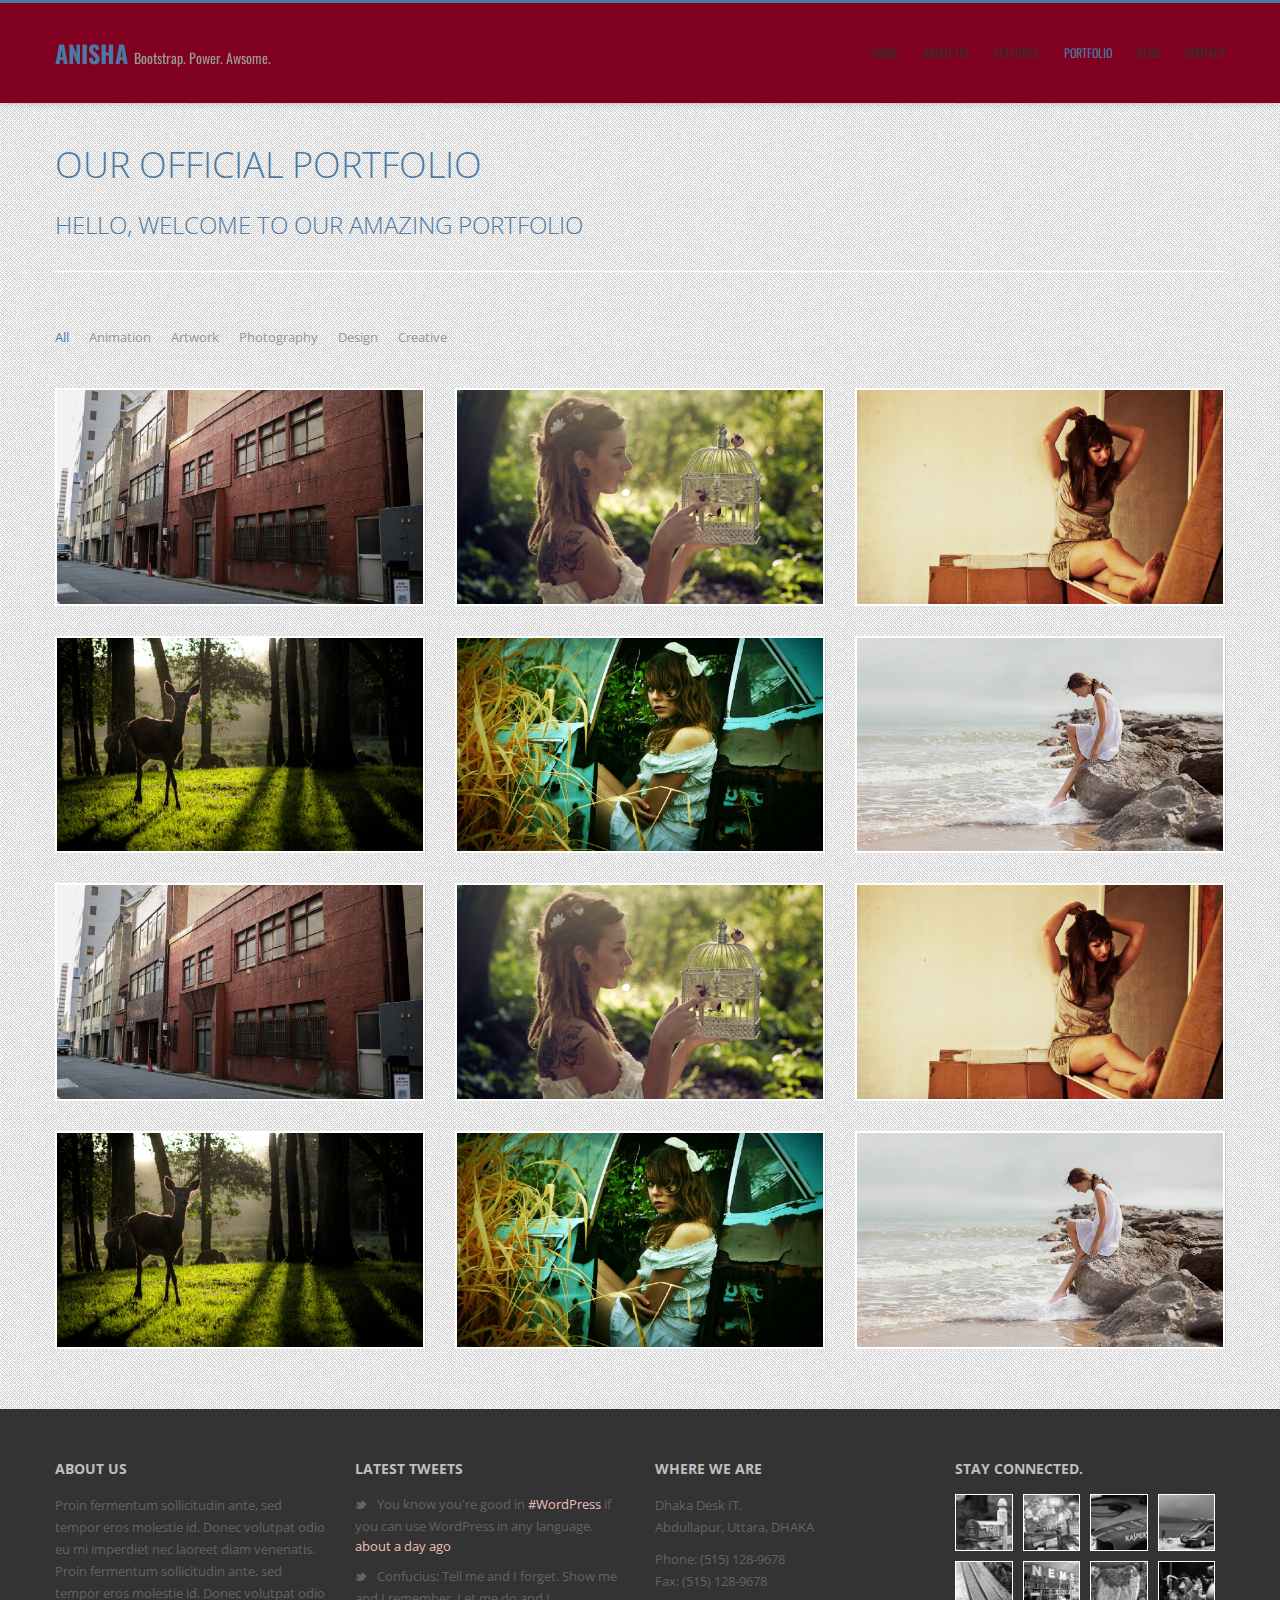
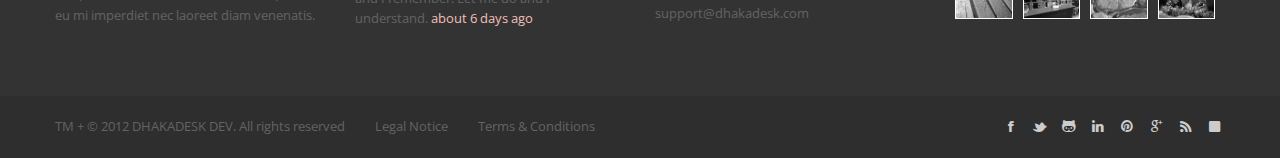
<file: portfolio.html>
<!doctype html>
<!--[if lt IE 7 ]><html class="ie ie6" lang="en"> <![endif]-->
<!--[if IE 7 ]><html class="ie ie7" lang="en"> <![endif]-->
<!--[if IE 8 ]><html class="ie ie8" lang="en"> <![endif]-->
<!--[if (gte IE 9)|!(IE)]><!--><html lang="en"> <!--<![endif]-->
<head>

	<!-- BASIC NEEDS
    ================================================== -->
	<meta charset="utf-8" />
	<title>Anisha | Creative Business & Portfolio Template</title>
	<meta name="description" content="Creative Business & Portfolio Template">
	<meta name="author" content="">
    
	<!-- MOBILE META
    ================================================== -->
	<meta name="viewport" content="width=device-width, initial-scale=1.0">
    
    <!-- Le HTML5 shim, for IE6-8 support of HTML5 elements
    ================================================== -->
    <!--[if lt IE 9]>
		<script src="http://html5shim.googlecode.com/svn/trunk/html5.js"></script>
	<![endif]-->
	
    <!-- CSS
    ================================================== -->
	<link href="css/bootstrap.min.css" rel="stylesheet">
    <link href="css/bootstrap-responsive.css" rel="stylesheet">
    <link href="css/font-awesome.css" rel="stylesheet">
    <link href="css/prettyPhoto.css" rel="stylesheet">
    <link href="css/custom-style.css" rel="stylesheet">

    <!-- GOOGLE FONT
    ================================================== -->
    <link rel="stylesheet" href="http://fonts.googleapis.com/css?family=Open+Sans:400italic,400,300,700" />
    <link rel='stylesheet' id='mission-font-css'  href='http://fonts.googleapis.com/css?family=Oswald&#038;ver=3.3.2' type='text/css' media='all' />
    
	<!-- FABICON
	================================================== -->
	<link rel="shortcut icon" href="">

</head>
<body>

    <header id="header" class="navbar-fixed-top">
        <div class="container">
            <div class="row">
                <div class="span4">
                    <div  class="logo">
                        <h3><a href="index.html">ANISHA</a> <small>Bootstrap. Power. Awsome.</small></h3>
                    </div>
                </div>
                <div class="span8">
                    <div class="menu">
                        <ul class="main-menu">
			    	        <li><a href="index.html">Home</a></li>
	        		    	<li><a href="about.html">About Us</a></li>
		        		    <li><a href="docs/index.html">Features</a>
			        		    <ul>
	    			    		    <li><a href="docs/base-css.html">Base CSS</a></li>
    		    			    	<li><a href="docs/components.html">Components</a></li>
	    		    			    <li><a href="p_table.html">Pricing Tables</a></li>
    	    		    			<li><a href="gallery.html">Photo Gallery</a></li>
	    	    		    		<li><a href="docs/javascript.html">JavaScript</a></li>
		    	    		    	<li><a href="#">Third Level Item <i class="icon-caret-right pull-right"></i></a>
	    		        				<ul>
		    		        				<li><a href="#">Just an example</a></li>
			    		        			<li><a href="#">Of a third level</a></li>
				    		        		<li><a href="#">Dropdown link</a></li>
					    		        </ul>
            						</li>
	            				</ul>
		            		</li>
			            	<li><a class="current" href="portfolio.html">Portfolio</a>
				            	<ul>
					            	<li><a class="current2" href="portfolio.html">3 Columns - Default</a></li>
	        			    		<li><a href="portfolio_4_columns.html">4 Columns</a></li>
		        			    	<li><a href="portfolio_2_columns.html">2 Columns</a></li>
    				        		<li><a href="portfolio_item.html">Portfolio Single Item</a></li>
	            				</ul>
		            		</li>
			            	<li><a href="blog.html">Blog</a>
        			    		<ul>
	        			    		<li><a href="blog.html">Default Layout</a></li>
			        			    <li><a href="blog_post.html">Single Post Item</a></li>
		    			        </ul>
        		    		</li>
	        		    	<li><a href="contact.html">Contact</a></li>
		    	        </ul>
                    </div>
                </div>
            </div>
        </div>
    </header> 
    <div id="main">
        <div class="container">
            <div class="row">
                <section id="page-title" class="span12">
                    <h1>Our Official Portfolio</h1>
                    <h3>Hello, welcome to our amazing portfolio</h3>
                    <hr>
                </section>
                <section id="filters"  class="span12">
                    <ul class="portfolio-filter">
                        <li><a href="#" class="current" data-filter="*">All</a></li>
                        <li><a href="#" data-filter=".animation">Animation</a></li>
                        <li><a href="#" data-filter=".artwork">Artwork</a></li>
                        <li><a href="#" data-filter=".photography">Photography</a></li>
                        <li><a href="#" data-filter=".design">Design</a></li>
                        <li><a href="#" data-filter=".creative">Creative</a></li>
                    </ul>
                </section>
                <section id="page-title" class="span12">
                    <div id="work-items" class="row">                                               
                        <div class="media-box span4 artwork">
                            <div class="view view-first">
                                <a href=""><img src="images/work/work_1.jpg" alt="" title="" /></a>
                                <div class="mask">
                                    <h4><a href="" title="">A beautiful building</a></h4>
                                    <p><a href="">Art</a></p>
                                    <a href="images/work/work_1.jpg" class="lightbox-link folio" rel="prettyPhoto[pp_gal]"></a>
                                </div>
                            </div>
                        </div> 
                        <div class="media-box span4 photography">
                            <div class="view view-first">
                                <a href=""><img src="images/work/work_2.jpg" alt="" title="" /></a>
                                <div class="mask">
                                    <h4><a href="" title="">Girl in the forest</a></h4>
                                    <p><a href="">Photography</a></p>
                                    <a href="images/work/work_2.jpg" class="lightbox-link folio" rel="prettyPhoto[pp_gal]"></a>
                                </div>
                            </div>
                        </div> 
                        <div class="media-box span4 photography">
                            <div class="view view-first">
                                <a href=""><img src="images/work/work_3.jpg" alt="" title="" /></a>
                                <div class="mask">
                                    <h4><a href="" title="">Girl in the house</a></h4>
                                    <p><a href="">Photography</a></p>
                                    <a href="images/work/work_3.jpg" class="lightbox-link folio" rel="prettyPhoto[pp_gal]"></a>
                                </div>
                            </div>
                        </div> 
                        <div class="media-box span4 animation">
                            <div class="view view-first">
                                <a href=""><img src="images/work/work_4.jpg" alt="" title="" /></a>
                                <div class="mask">
                                    <h4><a href="" title="">Lovely Deer</a></h4>
                                    <p><a href="">Nature</a></p>
                                    <a href="images/work/work_4.jpg" class="lightbox-link folio" rel="prettyPhoto[pp_gal]"></a>
                                </div>
                            </div>
                        </div> 
                        <div class="media-box span4 creative">
                            <div class="view view-first">
                                <a href=""><img src="images/work/work_5.jpg" alt="" title="" /></a>
                                <div class="mask">
                                    <h4><a href="" title="">Lovely girl</a></h4>
                                    <p><a href="">Creative</a></p>
                                    <a href="images/work/work_5.jpg" class="lightbox-link folio" rel="prettyPhoto[pp_gal]"></a>
                                </div>
                            </div>
                        </div> 
                        <div class="media-box span4 design">
                            <div class="view view-first">
                                <a href=""><img src="images/work/work_6.jpg" alt="" title="" /></a>
                                <div class="mask">
                                    <h4><a href="" title="Brown Paper Bag. Love.">The girl</a></h4>
                                    <p><a href="">Design</a></p>
                                    <a href="images/work/work_6.jpg" class="lightbox-link folio" rel="prettyPhoto[pp_gal]"></a>
                                </div>
                            </div>
                        </div>
                        <div class="media-box span4 photography">
                            <div class="view view-first">
                                <a href=""><img src="images/work/work_1.jpg" alt="" title="" /></a>
                                <div class="mask">
                                    <h4><a href="" title="">A beautiful building</a></h4>
                                    <p><a href="">Art</a></p>
                                    <a href="images/work/work_1.jpg" class="lightbox-link folio" rel="prettyPhoto[pp_gal]"></a>
                                </div>
                            </div>
                        </div> 
                        <div class="media-box span4 artwork">
                            <div class="view view-first">
                                <a href=""><img src="images/work/work_2.jpg" alt="" title="" /></a>
                                <div class="mask">
                                    <h4><a href="" title="">Girl in the forest</a></h4>
                                    <p><a href="">Photography</a></p>
                                    <a href="images/work/work_2.jpg" class="lightbox-link folio" rel="prettyPhoto[pp_gal]"></a>
                                </div>
                            </div>
                        </div> 
                        <div class="media-box span4 animation">
                            <div class="view view-first">
                                <a href=""><img src="images/work/work_3.jpg" alt="" title="" /></a>
                                <div class="mask">
                                    <h4><a href="" title="">Girl in the house</a></h4>
                                    <p><a href="">Photography</a></p>
                                    <a href="images/work/work_3.jpg" class="lightbox-link folio" rel="prettyPhoto[pp_gal]"></a>
                                </div>
                            </div>
                        </div> 
                        <div class="media-box span4 photography">
                            <div class="view view-first">
                                <a href=""><img src="images/work/work_4.jpg" alt="" title="" /></a>
                                <div class="mask">
                                    <h4><a href="" title="">Lovely Deer</a></h4>
                                    <p><a href="">Nature</a></p>
                                    <a href="images/work/work_4.jpg" class="lightbox-link folio" rel="prettyPhoto[pp_gal]"></a>
                                </div>
                            </div>
                        </div> 
                        <div class="media-box span4 design">
                            <div class="view view-first">
                                <a href=""><img src="images/work/work_5.jpg" alt="" title="" /></a>
                                <div class="mask">
                                    <h4><a href="" title="">Lovely girl</a></h4>
                                    <p><a href="">Creative</a></p>
                                    <a href="images/work/work_5.jpg" class="lightbox-link folio" rel="prettyPhoto[pp_gal]"></a>
                                </div>
                            </div>
                        </div> 
                        <div class="media-box span4 creative">
                            <div class="view view-first">
                                <a href=""><img src="images/work/work_6.jpg" alt="" title="" /></a>
                                <div class="mask">
                                    <h4><a href="" title="Brown Paper Bag. Love.">The girl</a></h4>
                                    <p><a href="">Design</a></p>
                                    <a href="images/work/work_6.jpg" class="lightbox-link folio" rel="prettyPhoto[pp_gal]"></a>
                                </div>
                            </div>
                        </div>                        
                    </div>
                </section>
            </div>
        </div>
    </div>
    <footer id="footer">
        <div class="container">
            <div class="row">
                <div class="span3">
                    <div class="widget">
                        <h3 class="widget-title">About Us</h3> 
                        <p>Proin fermentum sollicitudin ante, sed tempor eros molestie id. Donec volutpat odio eu mi imperdiet nec laoreet diam venenatis. Proin fermentum sollicitudin ante, sed tempor eros molestie id. Donec volutpat odio eu mi imperdiet nec laoreet diam venenatis.</p>
                    </div>
                </div>
                <div class="span3">                  
                    <div class="widget recent-tweets">
                        <h3 class="widget-title">Latest Tweets</h3>
                        <ul>
                            <li>You know you're good in <a href="">#WordPress</a> if you can use WordPress in any language.<a href="" title="view tweet on twitter"> about a day ago</a></li>
                            <li>Confucius: Tell me and I forget. Show me and I remember. Let me do and I understand.<a href="" title="view tweet on twitter"> about 6 days ago</a></li>
                        </ul>
                    </div>
                </div>
                <div class="span3">
                    <h3 class="widget-title">Where We Are</h3>
                    <p class="address">Dhaka Desk IT. <br />Abdullapur, Uttara, DHAKA</p>
                    <p class="phone">Phone: (515) 128-9678 <br />Fax: (515) 128-9678</p>
                    <p class="email">support@dhakadesk.com</p>
                </div>
                <div class="span3">
                    <div class="widget photo-stream">
                        <h3 class="widget-title">Stay Connected.</h3>
                        <ul>
                            <li><a href=""><img src="images/flickr/flickr_1.jpg" alt=""></a></li>
                            <li><a href=""><img src="images/flickr/flickr_2.jpg" alt=""></a></li>
                            <li><a href=""><img src="images/flickr/flickr_3.jpg" alt=""></a></li>
                            <li><a href=""><img src="images/flickr/flickr_4.jpg" alt=""></a></li>
                            <li><a href=""><img src="images/flickr/flickr_5.jpg" alt=""></a></li>
                            <li><a href=""><img src="images/flickr/flickr_6.jpg" alt=""></a></li>
                            <li><a href=""><img src="images/flickr/flickr_7.jpg" alt=""></a></li>
                            <li><a href=""><img src="images/flickr/flickr_8.jpg" alt=""></a></li>
                        </ul>
                    </div>
                </div>
            </div>
        </div>
    </footer>
    <div id="copyrights">
        <div class="container">
            <div class="row">
                <div class="terms-condition span7">
                    <ul class="copyright">
                        <li>TM + © 2012 DHAKADESK DEV. All rights reserved</li>
                        <li><a href="">Legal Notice</a></li>
                        <li><a href="">Terms &amp; Conditions</a></li>
                    </ul>
                </div>
                <div class="span5">
                    <ul class="social-links pull-right">
                        <li><a href="" rel="tooltip" data-placement="top" data-original-title="Facebook"><i class="icon-facebook"></i></a></li>
                        <li><a href="" rel="tooltip" data-placement="top" data-original-title="Twitter"><i class="icon-twitter"></i></a></li>
                        <li><a href="" rel="tooltip" data-placement="top" data-original-title="GitHub"><i class="icon-github"></i></a></li>
                        <li><a href="" rel="tooltip" data-placement="top" data-original-title="LinkedIn"><i class="icon-linkedin"></i></a></li>
                        <li><a href="" rel="tooltip" data-placement="top" data-original-title="Pinterest"><i class="icon-pinterest"></i></a></li>
                        <li><a href="" rel="tooltip" data-placement="top" data-original-title="Google Plus"><i class="icon-google-plus"></i></a></li>
                        <li><a href="" rel="tooltip" data-placement="top" data-original-title="RSS"><i class="icon-rss"></i></a></li>
                        <li><a href="" rel="tooltip" data-placement="top" data-original-title="Other"><i class="icon-sign-blank"></i></a></li>
                    </ul>
                </div>
            </div>
        </div>
    </div>

    <!-- JAVASCRIPTS
    ================================================== -->
    <!-- Placed at the end of the document so the pages load faster -->

    <script src="http://ajax.googleapis.com/ajax/libs/jquery/1.8.2/jquery.min.js"></script>
    <script type="text/javascript" src="js/bootstrap.min.js"></script>  
    <script type="text/javascript" src="js/jquery.prettyPhoto.js"></script>
    <script type="text/javascript" src="js/jquery.isotope.min.js"></script>
    <script type="text/javascript" src="js/custom-script.js"></script>

</body>
</html>
</file>
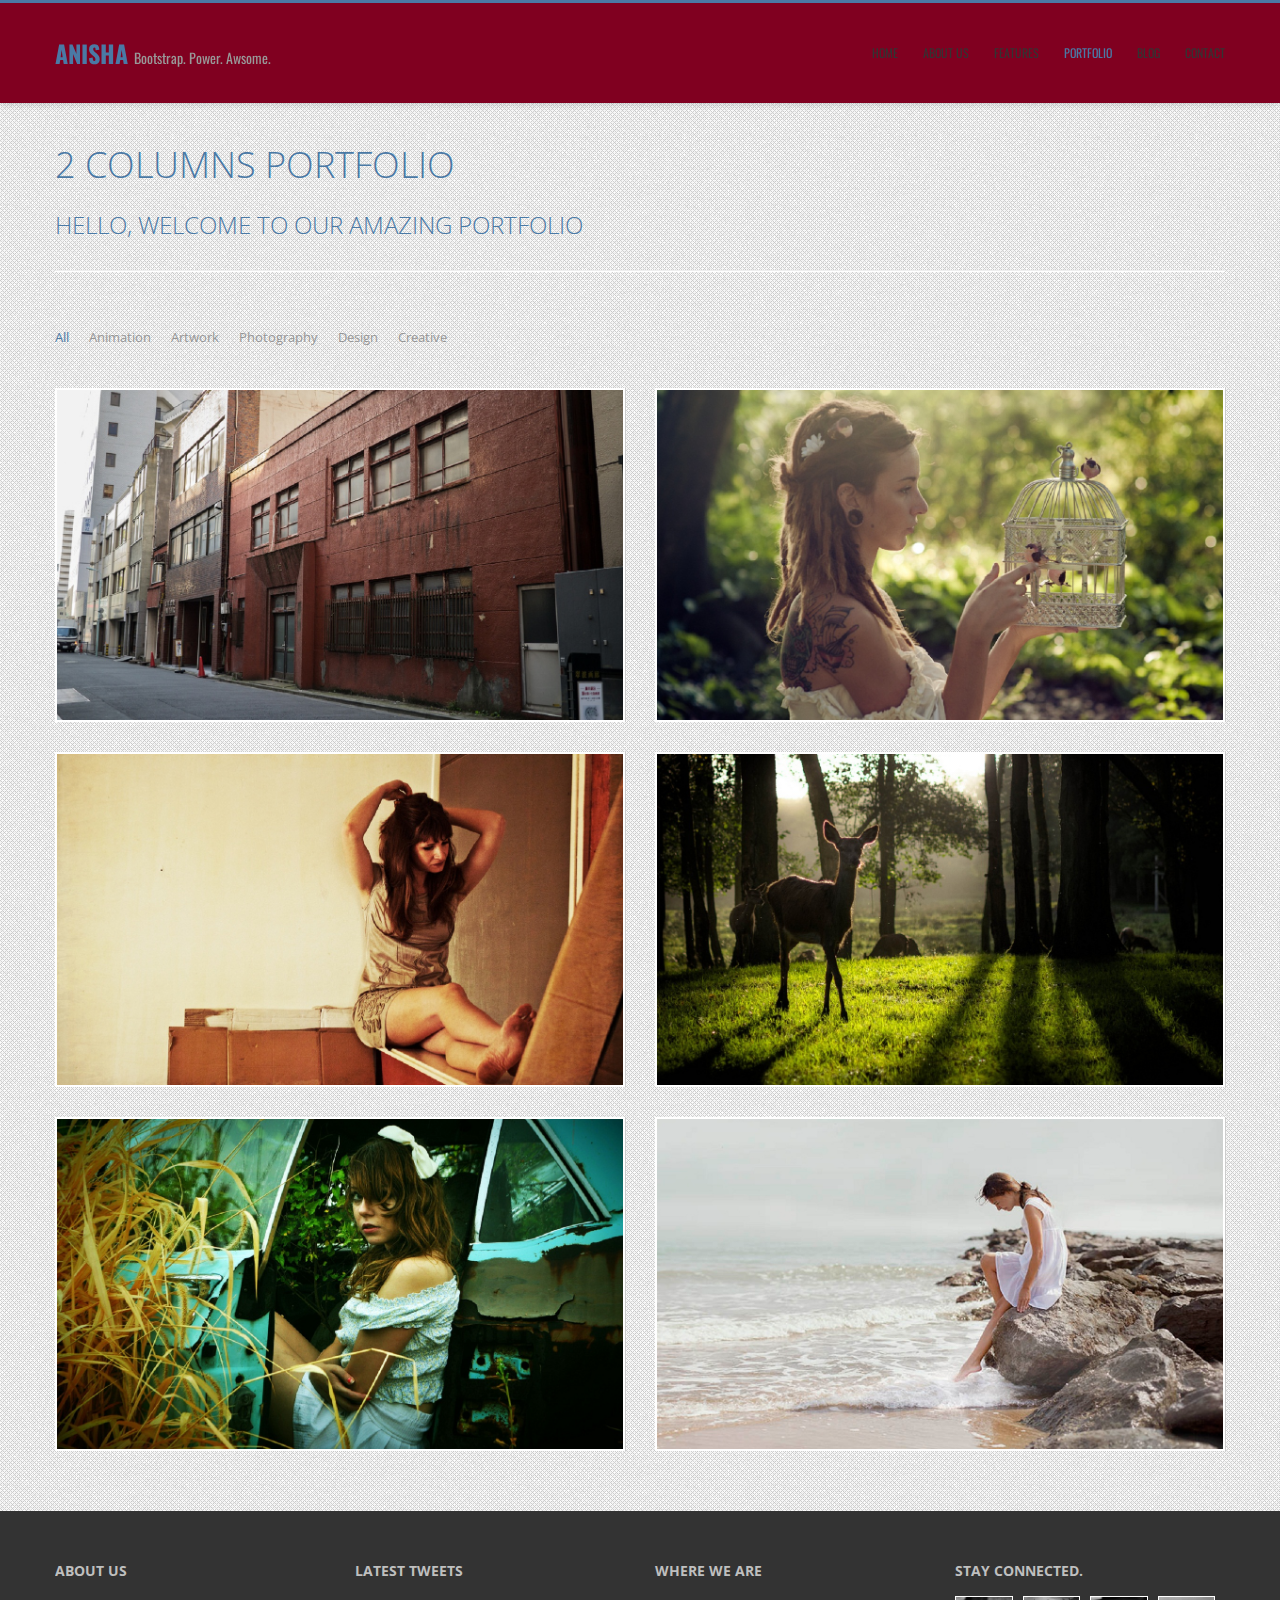
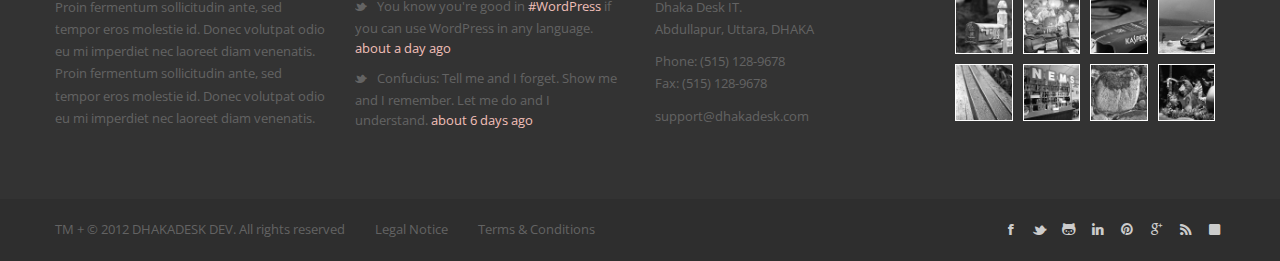
<file: portfolio_2_columns.html>
<!doctype html>
<!--[if lt IE 7 ]><html class="ie ie6" lang="en"> <![endif]-->
<!--[if IE 7 ]><html class="ie ie7" lang="en"> <![endif]-->
<!--[if IE 8 ]><html class="ie ie8" lang="en"> <![endif]-->
<!--[if (gte IE 9)|!(IE)]><!--><html lang="en"> <!--<![endif]-->
<head>

	<!-- BASIC NEEDS
    ================================================== -->
	<meta charset="utf-8" />
	<title>Anisha | Creative Business & Portfolio Template</title>
	<meta name="description" content="Creative Business & Portfolio Template">
	<meta name="author" content="">
    
	<!-- MOBILE META
    ================================================== -->
	<meta name="viewport" content="width=device-width, initial-scale=1.0">
    
    <!-- Le HTML5 shim, for IE6-8 support of HTML5 elements
    ================================================== -->
    <!--[if lt IE 9]>
		<script src="http://html5shim.googlecode.com/svn/trunk/html5.js"></script>
	<![endif]-->
	
    <!-- CSS
    ================================================== -->
	<link href="css/bootstrap.min.css" rel="stylesheet">
    <link href="css/bootstrap-responsive.css" rel="stylesheet">
    <link href="css/font-awesome.css" rel="stylesheet">
    <link href="css/prettyPhoto.css" rel="stylesheet">
    <link href="css/custom-style.css" rel="stylesheet">

    <!-- GOOGLE FONT
    ================================================== -->
    <link rel="stylesheet" href="http://fonts.googleapis.com/css?family=Open+Sans:400italic,400,300,700" />
    <link rel='stylesheet' id='mission-font-css'  href='http://fonts.googleapis.com/css?family=Oswald&#038;ver=3.3.2' type='text/css' media='all' />
    
	<!-- FABICON
	================================================== -->
	<link rel="shortcut icon" href="">

</head>
<body>

    <header id="header" class="navbar-fixed-top">
        <div class="container">
            <div class="row">
                <div class="span4">
                    <div  class="logo">
                        <h3><a href="index.html">ANISHA</a> <small>Bootstrap. Power. Awsome.</small></h3>
                    </div>
                </div>
                <div class="span8">
                    <div class="menu">
                        <ul class="main-menu">
			    	        <li><a href="index.html">Home</a></li>
	        		    	<li><a href="about.html">About Us</a></li>
		        		    <li><a href="docs/index.html">Features</a>
			        		    <ul>
	    			    		    <li><a href="docs/base-css.html">Base CSS</a></li>
    		    			    	<li><a href="docs/components.html">Components</a></li>
	    		    			    <li><a href="p_table.html">Pricing Tables</a></li>
    	    		    			<li><a href="gallery.html">Photo Gallery</a></li>
	    	    		    		<li><a href="docs/javascript.html">JavaScript</a></li>
		    	    		    	<li><a href="#">Third Level Item <i class="icon-caret-right pull-right"></i></a>
	    		        				<ul>
		    		        				<li><a href="#">Just an example</a></li>
			    		        			<li><a href="#">Of a third level</a></li>
				    		        		<li><a href="#">Dropdown link</a></li>
					    		        </ul>
            						</li>
	            				</ul>
		            		</li>
			            	<li><a class="current" href="portfolio.html">Portfolio</a>
				            	<ul>
					            	<li><a href="portfolio.html">3 Columns - Default</a></li>
	        			    		<li><a href="portfolio_4_columns.html">4 Columns</a></li>
		        			    	<li><a class="current2" href="portfolio_2_columns.html">2 Columns</a></li>
    				        		<li><a href="portfolio_item.html">Portfolio Single Item</a></li>
	            				</ul>
		            		</li>
			            	<li><a href="blog.html">Blog</a>
        			    		<ul>
	        			    		<li><a href="blog.html">Default Layout</a></li>
			        			    <li><a href="blog_post.html">Single Post Item</a></li>
		    			        </ul>
        		    		</li>
	        		    	<li><a href="contact.html">Contact</a></li>
		    	        </ul>
                    </div>
                </div>
            </div>
        </div>
    </header> 
    <div id="main">
        <div class="container">
            <div class="row">
                <section id="page-title" class="span12">
                    <h1>2 Columns Portfolio</h1>
                    <h3>Hello, welcome to our amazing portfolio</h3>
                    <hr>
                </section>
                <section id="filters"  class="span12">
                    <ul class="portfolio-filter">
                        <li><a href="#" class="current" data-filter="*">All</a></li>
                        <li><a href="#" data-filter=".animation">Animation</a></li>
                        <li><a href="#" data-filter=".artwork">Artwork</a></li>
                        <li><a href="#" data-filter=".photography">Photography</a></li>
                        <li><a href="#" data-filter=".design">Design</a></li>
                        <li><a href="#" data-filter=".creative">Creative</a></li>
                    </ul>
                </section>
                <section id="page-title" class="span12">
                    <div id="work-items" class="row">                                               
                        <div class="media-box span6 photography">
                            <div class="view view-first">
                                <a href=""><img src="images/work/work_1.jpg" alt="" title="" /></a>
                                <div class="mask">
                                    <h4><a href="" title="">A beautiful building</a></h4>
                                    <p><a href="">Art</a></p>
                                    <a href="images/work/work_1.jpg" class="lightbox-link folio" rel="prettyPhoto[pp_gal]"></a>
                                </div>
                            </div>
                        </div> 
                        <div class="media-box span6 artwork">
                            <div class="view view-first">
                                <a href=""><img src="images/work/work_2.jpg" alt="" title="" /></a>
                                <div class="mask">
                                    <h4><a href="" title="">Girl in the forest</a></h4>
                                    <p><a href="">Photography</a></p>
                                    <a href="images/work/work_2.jpg" class="lightbox-link folio" rel="prettyPhoto[pp_gal]"></a>
                                </div>
                            </div>
                        </div> 
                        <div class="media-box span6 animation">
                            <div class="view view-first">
                                <a href=""><img src="images/work/work_3.jpg" alt="" title="" /></a>
                                <div class="mask">
                                    <h4><a href="" title="">Girl in the house</a></h4>
                                    <p><a href="">Photography</a></p>
                                    <a href="images/work/work_3.jpg" class="lightbox-link folio" rel="prettyPhoto[pp_gal]"></a>
                                </div>
                            </div>
                        </div> 
                        <div class="media-box span6 photography">
                            <div class="view view-first">
                                <a href=""><img src="images/work/work_4.jpg" alt="" title="" /></a>
                                <div class="mask">
                                    <h4><a href="" title="">Lovely Deer</a></h4>
                                    <p><a href="">Nature</a></p>
                                    <a href="images/work/work_4.jpg" class="lightbox-link folio" rel="prettyPhoto[pp_gal]"></a>
                                </div>
                            </div>
                        </div> 
                        <div class="media-box span6 design">
                            <div class="view view-first">
                                <a href=""><img src="images/work/work_5.jpg" alt="" title="" /></a>
                                <div class="mask">
                                    <h4><a href="" title="">Lovely girl</a></h4>
                                    <p><a href="">Creative</a></p>
                                    <a href="images/work/work_5.jpg" class="lightbox-link folio" rel="prettyPhoto[pp_gal]"></a>
                                </div>
                            </div>
                        </div> 
                        <div class="media-box span6 creative">
                            <div class="view view-first">
                                <a href=""><img src="images/work/work_6.jpg" alt="" title="" /></a>
                                <div class="mask">
                                    <h4><a href="" title="Brown Paper Bag. Love.">The girl</a></h4>
                                    <p><a href="">Design</a></p>
                                    <a href="images/work/work_6.jpg" class="lightbox-link folio" rel="prettyPhoto[pp_gal]"></a>
                                </div>
                            </div>
                        </div>                            
                    </div>
                </section>
            </div>
        </div>
    </div>
    <footer id="footer">
        <div class="container">
            <div class="row">
                <div class="span3">
                    <div class="widget">
                        <h3 class="widget-title">About Us</h3> 
                        <p>Proin fermentum sollicitudin ante, sed tempor eros molestie id. Donec volutpat odio eu mi imperdiet nec laoreet diam venenatis. Proin fermentum sollicitudin ante, sed tempor eros molestie id. Donec volutpat odio eu mi imperdiet nec laoreet diam venenatis.</p>
                    </div>
                </div>
                <div class="span3">                  
                    <div class="widget recent-tweets">
                        <h3 class="widget-title">Latest Tweets</h3>
                        <ul>
                            <li>You know you're good in <a href="">#WordPress</a> if you can use WordPress in any language.<a href="" title="view tweet on twitter"> about a day ago</a></li>
                            <li>Confucius: Tell me and I forget. Show me and I remember. Let me do and I understand.<a href="" title="view tweet on twitter"> about 6 days ago</a></li>
                        </ul>
                    </div>
                </div>
                <div class="span3">
                    <h3 class="widget-title">Where We Are</h3>
                    <p class="address">Dhaka Desk IT. <br />Abdullapur, Uttara, DHAKA</p>
                    <p class="phone">Phone: (515) 128-9678 <br />Fax: (515) 128-9678</p>
                    <p class="email">support@dhakadesk.com</p>
                </div>
                <div class="span3">
                    <div class="widget photo-stream">
                        <h3 class="widget-title">Stay Connected.</h3>
                        <ul>
                            <li><a href=""><img src="images/flickr/flickr_1.jpg" alt=""></a></li>
                            <li><a href=""><img src="images/flickr/flickr_2.jpg" alt=""></a></li>
                            <li><a href=""><img src="images/flickr/flickr_3.jpg" alt=""></a></li>
                            <li><a href=""><img src="images/flickr/flickr_4.jpg" alt=""></a></li>
                            <li><a href=""><img src="images/flickr/flickr_5.jpg" alt=""></a></li>
                            <li><a href=""><img src="images/flickr/flickr_6.jpg" alt=""></a></li>
                            <li><a href=""><img src="images/flickr/flickr_7.jpg" alt=""></a></li>
                            <li><a href=""><img src="images/flickr/flickr_8.jpg" alt=""></a></li>
                        </ul>
                    </div>
                </div>
            </div>
        </div>
    </footer>
    <div id="copyrights">
        <div class="container">
            <div class="row">
                <div class="terms-condition span7">
                    <ul class="copyright">
                        <li>TM + © 2012 DHAKADESK DEV. All rights reserved</li>
                        <li><a href="">Legal Notice</a></li>
                        <li><a href="">Terms &amp; Conditions</a></li>
                    </ul>
                </div>
                <div class="span5">
                    <ul class="social-links pull-right">
                        <li><a href="" rel="tooltip" data-placement="top" data-original-title="Facebook"><i class="icon-facebook"></i></a></li>
                        <li><a href="" rel="tooltip" data-placement="top" data-original-title="Twitter"><i class="icon-twitter"></i></a></li>
                        <li><a href="" rel="tooltip" data-placement="top" data-original-title="GitHub"><i class="icon-github"></i></a></li>
                        <li><a href="" rel="tooltip" data-placement="top" data-original-title="LinkedIn"><i class="icon-linkedin"></i></a></li>
                        <li><a href="" rel="tooltip" data-placement="top" data-original-title="Pinterest"><i class="icon-pinterest"></i></a></li>
                        <li><a href="" rel="tooltip" data-placement="top" data-original-title="Google Plus"><i class="icon-google-plus"></i></a></li>
                        <li><a href="" rel="tooltip" data-placement="top" data-original-title="RSS"><i class="icon-rss"></i></a></li>
                        <li><a href="" rel="tooltip" data-placement="top" data-original-title="Other"><i class="icon-sign-blank"></i></a></li>
                    </ul>
                </div>
            </div>
        </div>
    </div>

    <!-- JAVASCRIPTS
    ================================================== -->
    <!-- Placed at the end of the document so the pages load faster -->

    <script src="http://ajax.googleapis.com/ajax/libs/jquery/1.8.2/jquery.min.js"></script>
    <script type="text/javascript" src="js/bootstrap.min.js"></script>  
    <script type="text/javascript" src="js/jquery.prettyPhoto.js"></script>
    <script type="text/javascript" src="js/jquery.isotope.min.js"></script>
    <script type="text/javascript" src="js/custom-script.js"></script>

</body>
</html>
</file>
<file: css/prettyPhoto.css>
div.pp_default .pp_top,div.pp_default .pp_top .pp_middle,div.pp_default .pp_top .pp_left,div.pp_default .pp_top .pp_right,div.pp_default .pp_bottom,div.pp_default .pp_bottom .pp_left,div.pp_default .pp_bottom .pp_middle,div.pp_default .pp_bottom .pp_right{height:13px}
div.pp_default .pp_top .pp_left{background:url(../images/prettyPhoto/default/sprite.png) -78px -93px no-repeat}
div.pp_default .pp_top .pp_middle{background:url(../images/prettyPhoto/default/sprite_x.png) top left repeat-x}
div.pp_default .pp_top .pp_right{background:url(../images/prettyPhoto/default/sprite.png) -112px -93px no-repeat}
div.pp_default .pp_content .ppt{color:#f8f8f8}
div.pp_default .pp_content_container .pp_left{background:url(../images/prettyPhoto/default/sprite_y.png) -7px 0 repeat-y;padding-left:13px}
div.pp_default .pp_content_container .pp_right{background:url(../images/prettyPhoto/default/sprite_y.png) top right repeat-y;padding-right:13px}
div.pp_default .pp_next:hover{background:url(../images/prettyPhoto/default/sprite_next.png) center right no-repeat;cursor:pointer}
div.pp_default .pp_previous:hover{background:url(../images/prettyPhoto/default/sprite_prev.png) center left no-repeat;cursor:pointer}
div.pp_default .pp_expand{background:url(../images/prettyPhoto/default/sprite.png) 0 -29px no-repeat;cursor:pointer;width:28px;height:28px}
div.pp_default .pp_expand:hover{background:url(../images/prettyPhoto/default/sprite.png) 0 -56px no-repeat;cursor:pointer}
div.pp_default .pp_contract{background:url(../images/prettyPhoto/default/sprite.png) 0 -84px no-repeat;cursor:pointer;width:28px;height:28px}
div.pp_default .pp_contract:hover{background:url(../images/prettyPhoto/default/sprite.png) 0 -113px no-repeat;cursor:pointer}
div.pp_default .pp_close{width:30px;height:30px;background:url(../images/prettyPhoto/default/sprite.png) 2px 1px no-repeat;cursor:pointer}
div.pp_default .pp_gallery ul li a{background:url(../images/prettyPhoto/default/default_thumb.png) center center #f8f8f8;border:1px solid #aaa}
div.pp_default .pp_social{margin-top:7px}
div.pp_default .pp_gallery a.pp_arrow_previous,div.pp_default .pp_gallery a.pp_arrow_next{position:static;left:auto}
div.pp_default .pp_nav .pp_play,div.pp_default .pp_nav .pp_pause{background:url(../images/prettyPhoto/default/sprite.png) -51px 1px no-repeat;height:30px;width:30px}
div.pp_default .pp_nav .pp_pause{background-position:-51px -29px}
div.pp_default a.pp_arrow_previous,div.pp_default a.pp_arrow_next{background:url(../images/prettyPhoto/default/sprite.png) -31px -3px no-repeat;height:20px;width:20px;margin:4px 0 0}
div.pp_default a.pp_arrow_next{left:52px;background-position:-82px -3px}
div.pp_default .pp_content_container .pp_details{margin-top:5px}
div.pp_default .pp_nav{clear:none;height:30px;width:110px;position:relative}
div.pp_default .pp_nav .currentTextHolder{font-family:Georgia;font-style:italic;color:#999;font-size:11px;left:75px;line-height:25px;position:absolute;top:2px;margin:0;padding:0 0 0 10px}
div.pp_default .pp_close:hover,div.pp_default .pp_nav .pp_play:hover,div.pp_default .pp_nav .pp_pause:hover,div.pp_default .pp_arrow_next:hover,div.pp_default .pp_arrow_previous:hover{opacity:0.7}
div.pp_default .pp_description{font-size:11px;font-weight:700;line-height:14px;margin:5px 50px 5px 0}
div.pp_default .pp_bottom .pp_left{background:url(../images/prettyPhoto/default/sprite.png) -78px -127px no-repeat}
div.pp_default .pp_bottom .pp_middle{background:url(../images/prettyPhoto/default/sprite_x.png) bottom left repeat-x}
div.pp_default .pp_bottom .pp_right{background:url(../images/prettyPhoto/default/sprite.png) -112px -127px no-repeat}
div.pp_default .pp_loaderIcon{background:url(../images/prettyPhoto/default/loader.gif) center center no-repeat}
div.light_rounded .pp_top .pp_left{background:url(../images/prettyPhoto/light_rounded/sprite.png) -88px -53px no-repeat}
div.light_rounded .pp_top .pp_right{background:url(../images/prettyPhoto/light_rounded/sprite.png) -110px -53px no-repeat}
div.light_rounded .pp_next:hover{background:url(../images/prettyPhoto/light_rounded/btnNext.png) center right no-repeat;cursor:pointer}
div.light_rounded .pp_previous:hover{background:url(../images/prettyPhoto/light_rounded/btnPrevious.png) center left no-repeat;cursor:pointer}
div.light_rounded .pp_expand{background:url(../images/prettyPhoto/light_rounded/sprite.png) -31px -26px no-repeat;cursor:pointer}
div.light_rounded .pp_expand:hover{background:url(../images/prettyPhoto/light_rounded/sprite.png) -31px -47px no-repeat;cursor:pointer}
div.light_rounded .pp_contract{background:url(../images/prettyPhoto/light_rounded/sprite.png) 0 -26px no-repeat;cursor:pointer}
div.light_rounded .pp_contract:hover{background:url(../images/prettyPhoto/light_rounded/sprite.png) 0 -47px no-repeat;cursor:pointer}
div.light_rounded .pp_close{width:75px;height:22px;background:url(../images/prettyPhoto/light_rounded/sprite.png) -1px -1px no-repeat;cursor:pointer}
div.light_rounded .pp_nav .pp_play{background:url(../images/prettyPhoto/light_rounded/sprite.png) -1px -100px no-repeat;height:15px;width:14px}
div.light_rounded .pp_nav .pp_pause{background:url(../images/prettyPhoto/light_rounded/sprite.png) -24px -100px no-repeat;height:15px;width:14px}
div.light_rounded .pp_arrow_previous{background:url(../images/prettyPhoto/light_rounded/sprite.png) 0 -71px no-repeat}
div.light_rounded .pp_arrow_next{background:url(../images/prettyPhoto/light_rounded/sprite.png) -22px -71px no-repeat}
div.light_rounded .pp_bottom .pp_left{background:url(../images/prettyPhoto/light_rounded/sprite.png) -88px -80px no-repeat}
div.light_rounded .pp_bottom .pp_right{background:url(../images/prettyPhoto/light_rounded/sprite.png) -110px -80px no-repeat}
div.dark_rounded .pp_top .pp_left{background:url(../images/prettyPhoto/dark_rounded/sprite.png) -88px -53px no-repeat}
div.dark_rounded .pp_top .pp_right{background:url(../images/prettyPhoto/dark_rounded/sprite.png) -110px -53px no-repeat}
div.dark_rounded .pp_content_container .pp_left{background:url(../images/prettyPhoto/dark_rounded/contentPattern.png) top left repeat-y}
div.dark_rounded .pp_content_container .pp_right{background:url(../images/prettyPhoto/dark_rounded/contentPattern.png) top right repeat-y}
div.dark_rounded .pp_next:hover{background:url(../images/prettyPhoto/dark_rounded/btnNext.png) center right no-repeat;cursor:pointer}
div.dark_rounded .pp_previous:hover{background:url(../images/prettyPhoto/dark_rounded/btnPrevious.png) center left no-repeat;cursor:pointer}
div.dark_rounded .pp_expand{background:url(../images/prettyPhoto/dark_rounded/sprite.png) -31px -26px no-repeat;cursor:pointer}
div.dark_rounded .pp_expand:hover{background:url(../images/prettyPhoto/dark_rounded/sprite.png) -31px -47px no-repeat;cursor:pointer}
div.dark_rounded .pp_contract{background:url(../images/prettyPhoto/dark_rounded/sprite.png) 0 -26px no-repeat;cursor:pointer}
div.dark_rounded .pp_contract:hover{background:url(../images/prettyPhoto/dark_rounded/sprite.png) 0 -47px no-repeat;cursor:pointer}
div.dark_rounded .pp_close{width:75px;height:22px;background:url(../images/prettyPhoto/dark_rounded/sprite.png) -1px -1px no-repeat;cursor:pointer}
div.dark_rounded .pp_description{margin-right:85px;color:#fff}
div.dark_rounded .pp_nav .pp_play{background:url(../images/prettyPhoto/dark_rounded/sprite.png) -1px -100px no-repeat;height:15px;width:14px}
div.dark_rounded .pp_nav .pp_pause{background:url(../images/prettyPhoto/dark_rounded/sprite.png) -24px -100px no-repeat;height:15px;width:14px}
div.dark_rounded .pp_arrow_previous{background:url(../images/prettyPhoto/dark_rounded/sprite.png) 0 -71px no-repeat}
div.dark_rounded .pp_arrow_next{background:url(../images/prettyPhoto/dark_rounded/sprite.png) -22px -71px no-repeat}
div.dark_rounded .pp_bottom .pp_left{background:url(../images/prettyPhoto/dark_rounded/sprite.png) -88px -80px no-repeat}
div.dark_rounded .pp_bottom .pp_right{background:url(../images/prettyPhoto/dark_rounded/sprite.png) -110px -80px no-repeat}
div.dark_rounded .pp_loaderIcon{background:url(../images/prettyPhoto/dark_rounded/loader.gif) center center no-repeat}
div.dark_square .pp_left,div.dark_square .pp_middle,div.dark_square .pp_right,div.dark_square .pp_content{background:#000}
div.dark_square .pp_description{color:#fff;margin:0 85px 0 0}
div.dark_square .pp_loaderIcon{background:url(../images/prettyPhoto/dark_square/loader.gif) center center no-repeat}
div.dark_square .pp_expand{background:url(../images/prettyPhoto/dark_square/sprite.png) -31px -26px no-repeat;cursor:pointer}
div.dark_square .pp_expand:hover{background:url(../images/prettyPhoto/dark_square/sprite.png) -31px -47px no-repeat;cursor:pointer}
div.dark_square .pp_contract{background:url(../images/prettyPhoto/dark_square/sprite.png) 0 -26px no-repeat;cursor:pointer}
div.dark_square .pp_contract:hover{background:url(../images/prettyPhoto/dark_square/sprite.png) 0 -47px no-repeat;cursor:pointer}
div.dark_square .pp_close{width:75px;height:22px;background:url(../images/prettyPhoto/dark_square/sprite.png) -1px -1px no-repeat;cursor:pointer}
div.dark_square .pp_nav{clear:none}
div.dark_square .pp_nav .pp_play{background:url(../images/prettyPhoto/dark_square/sprite.png) -1px -100px no-repeat;height:15px;width:14px}
div.dark_square .pp_nav .pp_pause{background:url(../images/prettyPhoto/dark_square/sprite.png) -24px -100px no-repeat;height:15px;width:14px}
div.dark_square .pp_arrow_previous{background:url(../images/prettyPhoto/dark_square/sprite.png) 0 -71px no-repeat}
div.dark_square .pp_arrow_next{background:url(../images/prettyPhoto/dark_square/sprite.png) -22px -71px no-repeat}
div.dark_square .pp_next:hover{background:url(../images/prettyPhoto/dark_square/btnNext.png) center right no-repeat;cursor:pointer}
div.dark_square .pp_previous:hover{background:url(../images/prettyPhoto/dark_square/btnPrevious.png) center left no-repeat;cursor:pointer}
div.light_square .pp_expand{background:url(../images/prettyPhoto/light_square/sprite.png) -31px -26px no-repeat;cursor:pointer}
div.light_square .pp_expand:hover{background:url(../images/prettyPhoto/light_square/sprite.png) -31px -47px no-repeat;cursor:pointer}
div.light_square .pp_contract{background:url(../images/prettyPhoto/light_square/sprite.png) 0 -26px no-repeat;cursor:pointer}
div.light_square .pp_contract:hover{background:url(../images/prettyPhoto/light_square/sprite.png) 0 -47px no-repeat;cursor:pointer}
div.light_square .pp_close{width:75px;height:22px;background:url(../images/prettyPhoto/light_square/sprite.png) -1px -1px no-repeat;cursor:pointer}
div.light_square .pp_nav .pp_play{background:url(../images/prettyPhoto/light_square/sprite.png) -1px -100px no-repeat;height:15px;width:14px}
div.light_square .pp_nav .pp_pause{background:url(../images/prettyPhoto/light_square/sprite.png) -24px -100px no-repeat;height:15px;width:14px}
div.light_square .pp_arrow_previous{background:url(../images/prettyPhoto/light_square/sprite.png) 0 -71px no-repeat}
div.light_square .pp_arrow_next{background:url(../images/prettyPhoto/light_square/sprite.png) -22px -71px no-repeat}
div.light_square .pp_next:hover{background:url(../images/prettyPhoto/light_square/btnNext.png) center right no-repeat;cursor:pointer}
div.light_square .pp_previous:hover{background:url(../images/prettyPhoto/light_square/btnPrevious.png) center left no-repeat;cursor:pointer}
div.facebook .pp_top .pp_left{background:url(../images/prettyPhoto/facebook/sprite.png) -88px -53px no-repeat}
div.facebook .pp_top .pp_middle{background:url(../images/prettyPhoto/facebook/contentPatternTop.png) top left repeat-x}
div.facebook .pp_top .pp_right{background:url(../images/prettyPhoto/facebook/sprite.png) -110px -53px no-repeat}
div.facebook .pp_content_container .pp_left{background:url(../images/prettyPhoto/facebook/contentPatternLeft.png) top left repeat-y}
div.facebook .pp_content_container .pp_right{background:url(../images/prettyPhoto/facebook/contentPatternRight.png) top right repeat-y}
div.facebook .pp_expand{background:url(../images/prettyPhoto/facebook/sprite.png) -31px -26px no-repeat;cursor:pointer}
div.facebook .pp_expand:hover{background:url(../images/prettyPhoto/facebook/sprite.png) -31px -47px no-repeat;cursor:pointer}
div.facebook .pp_contract{background:url(../images/prettyPhoto/facebook/sprite.png) 0 -26px no-repeat;cursor:pointer}
div.facebook .pp_contract:hover{background:url(../images/prettyPhoto/facebook/sprite.png) 0 -47px no-repeat;cursor:pointer}
div.facebook .pp_close{width:22px;height:22px;background:url(../images/prettyPhoto/facebook/sprite.png) -1px -1px no-repeat;cursor:pointer}
div.facebook .pp_description{margin:0 37px 0 0}
div.facebook .pp_loaderIcon{background:url(../images/prettyPhoto/facebook/loader.gif) center center no-repeat}
div.facebook .pp_arrow_previous{background:url(../images/prettyPhoto/facebook/sprite.png) 0 -71px no-repeat;height:22px;margin-top:0;width:22px}
div.facebook .pp_arrow_previous.disabled{background-position:0 -96px;cursor:default}
div.facebook .pp_arrow_next{background:url(../images/prettyPhoto/facebook/sprite.png) -32px -71px no-repeat;height:22px;margin-top:0;width:22px}
div.facebook .pp_arrow_next.disabled{background-position:-32px -96px;cursor:default}
div.facebook .pp_nav{margin-top:0}
div.facebook .pp_nav p{font-size:15px;padding:0 3px 0 4px}
div.facebook .pp_nav .pp_play{background:url(../images/prettyPhoto/facebook/sprite.png) -1px -123px no-repeat;height:22px;width:22px}
div.facebook .pp_nav .pp_pause{background:url(../images/prettyPhoto/facebook/sprite.png) -32px -123px no-repeat;height:22px;width:22px}
div.facebook .pp_next:hover{background:url(../images/prettyPhoto/facebook/btnNext.png) center right no-repeat;cursor:pointer}
div.facebook .pp_previous:hover{background:url(../images/prettyPhoto/facebook/btnPrevious.png) center left no-repeat;cursor:pointer}
div.facebook .pp_bottom .pp_left{background:url(../images/prettyPhoto/facebook/sprite.png) -88px -80px no-repeat}
div.facebook .pp_bottom .pp_middle{background:url(../images/prettyPhoto/facebook/contentPatternBottom.png) top left repeat-x}
div.facebook .pp_bottom .pp_right{background:url(../images/prettyPhoto/facebook/sprite.png) -110px -80px no-repeat}
div.pp_pic_holder a:focus{outline:none}
div.pp_overlay{background:#000;display:none;left:0;position:absolute;top:0;width:100%;z-index:9500}
div.pp_pic_holder{display:none;position:absolute;width:100px;z-index:10000}
.pp_content{height:40px;min-width:40px}
* html .pp_content{width:40px}
.pp_content_container{position:relative;text-align:left;width:100%}
.pp_content_container .pp_left{padding-left:20px}
.pp_content_container .pp_right{padding-right:20px}
.pp_content_container .pp_details{float:left;margin:10px 0 2px}
.pp_description{display:none;margin:0}
.pp_social{float:left;margin:0}
.pp_social .facebook{float:left;margin-left:5px;width:55px;overflow:hidden}
.pp_social .twitter{float:left}
.pp_nav{clear:right;float:left;margin:3px 10px 0 0}
.pp_nav p{float:left;white-space:nowrap;margin:2px 4px}
.pp_nav .pp_play,.pp_nav .pp_pause{float:left;margin-right:4px;text-indent:-10000px}
a.pp_arrow_previous,a.pp_arrow_next{display:block;float:left;height:15px;margin-top:3px;overflow:hidden;text-indent:-10000px;width:14px}
.pp_hoverContainer{position:absolute;top:0;width:100%;z-index:2000}
.pp_gallery{display:none;left:50%;margin-top:-50px;position:absolute;z-index:10000}
.pp_gallery div{float:left;overflow:hidden;position:relative}
.pp_gallery ul{float:left;height:35px;position:relative;white-space:nowrap;margin:0 0 0 5px;padding:0}
.pp_gallery ul a{border:1px rgba(0,0,0,0.5) solid;display:block;float:left;height:33px;overflow:hidden}
.pp_gallery ul a img{border:0}
.pp_gallery li{display:block;float:left;margin:0 5px 0 0;padding:0}
.pp_gallery li.default a{background:url(../images/prettyPhoto/facebook/default_thumbnail.gif) 0 0 no-repeat;display:block;height:33px;width:50px}
.pp_gallery .pp_arrow_previous,.pp_gallery .pp_arrow_next{margin-top:7px!important}
a.pp_next{background:url(../images/prettyPhoto/light_rounded/btnNext.png) 10000px 10000px no-repeat;display:block;float:right;height:100%;text-indent:-10000px;width:49%}
a.pp_previous{background:url(../images/prettyPhoto/light_rounded/btnNext.png) 10000px 10000px no-repeat;display:block;float:left;height:100%;text-indent:-10000px;width:49%}
a.pp_expand,a.pp_contract{cursor:pointer;display:none;height:20px;position:absolute;right:30px;text-indent:-10000px;top:10px;width:20px;z-index:20000}
a.pp_close{position:absolute;right:0;top:0;display:block;line-height:22px;text-indent:-10000px}
.pp_loaderIcon{display:block;height:24px;left:50%;position:absolute;top:50%;width:24px;margin:-12px 0 0 -12px}
#pp_full_res{line-height:1!important}
#pp_full_res .pp_inline{text-align:left}
#pp_full_res .pp_inline p{margin:0 0 15px}
div.ppt{color:#fff;display:none;font-size:17px;z-index:9999;margin:0 0 5px 15px}
div.pp_default .pp_content,div.light_rounded .pp_content{background-color:#fff}
div.pp_default #pp_full_res .pp_inline,div.light_rounded .pp_content .ppt,div.light_rounded #pp_full_res .pp_inline,div.light_square .pp_content .ppt,div.light_square #pp_full_res .pp_inline,div.facebook .pp_content .ppt,div.facebook #pp_full_res .pp_inline{color:#000}
div.pp_default .pp_gallery ul li a:hover,div.pp_default .pp_gallery ul li.selected a,.pp_gallery ul a:hover,.pp_gallery li.selected a{border-color:#fff}
div.pp_default .pp_details,div.light_rounded .pp_details,div.dark_rounded .pp_details,div.dark_square .pp_details,div.light_square .pp_details,div.facebook .pp_details{position:relative}
div.light_rounded .pp_top .pp_middle,div.light_rounded .pp_content_container .pp_left,div.light_rounded .pp_content_container .pp_right,div.light_rounded .pp_bottom .pp_middle,div.light_square .pp_left,div.light_square .pp_middle,div.light_square .pp_right,div.light_square .pp_content,div.facebook .pp_content{background:#fff}
div.light_rounded .pp_description,div.light_square .pp_description{margin-right:85px}
div.light_rounded .pp_gallery a.pp_arrow_previous,div.light_rounded .pp_gallery a.pp_arrow_next,div.dark_rounded .pp_gallery a.pp_arrow_previous,div.dark_rounded .pp_gallery a.pp_arrow_next,div.dark_square .pp_gallery a.pp_arrow_previous,div.dark_square .pp_gallery a.pp_arrow_next,div.light_square .pp_gallery a.pp_arrow_previous,div.light_square .pp_gallery a.pp_arrow_next{margin-top:12px!important}
div.light_rounded .pp_arrow_previous.disabled,div.dark_rounded .pp_arrow_previous.disabled,div.dark_square .pp_arrow_previous.disabled,div.light_square .pp_arrow_previous.disabled{background-position:0 -87px;cursor:default}
div.light_rounded .pp_arrow_next.disabled,div.dark_rounded .pp_arrow_next.disabled,div.dark_square .pp_arrow_next.disabled,div.light_square .pp_arrow_next.disabled{background-position:-22px -87px;cursor:default}
div.light_rounded .pp_loaderIcon,div.light_square .pp_loaderIcon{background:url(../images/prettyPhoto/light_rounded/loader.gif) center center no-repeat}
div.dark_rounded .pp_top .pp_middle,div.dark_rounded .pp_content,div.dark_rounded .pp_bottom .pp_middle{background:url(../images/prettyPhoto/dark_rounded/contentPattern.png) top left repeat}
div.dark_rounded .currentTextHolder,div.dark_square .currentTextHolder{color:#c4c4c4}
div.dark_rounded #pp_full_res .pp_inline,div.dark_square #pp_full_res .pp_inline{color:#fff}
.pp_top,.pp_bottom{height:20px;position:relative}
* html .pp_top,* html .pp_bottom{padding:0 20px}
.pp_top .pp_left,.pp_bottom .pp_left{height:20px;left:0;position:absolute;width:20px}
.pp_top .pp_middle,.pp_bottom .pp_middle{height:20px;left:20px;position:absolute;right:20px}
* html .pp_top .pp_middle,* html .pp_bottom .pp_middle{left:0;position:static}
.pp_top .pp_right,.pp_bottom .pp_right{height:20px;left:auto;position:absolute;right:0;top:0;width:20px}
.pp_fade,.pp_gallery li.default a img{display:none}
</file>
<file: css/custom-style.css>
/* #Basics
================================================== */
body {
    padding-top: 130px;
    color: #636363;
    font: 13px/1.7 'Open Sans', 'Lucida Sans Unicode', 'Lucida Grande', sans-serif;
    background: url(../images/bg.png) repeat;
}
section {
    margin-bottom: 30px;
}


/* #Header
================================================== */
#header {
    background-color: #800020;
    border-top: 3px solid #4A79A5;
    box-shadow: 0px 0px 8px 0px rgba(0, 0, 0, .2);
}
.logo {
    padding-top: 20px;
}
.logo h3 {
    font-family: oswald;
}
.logo a {
    color: #4A79A5;
}
.logo a:hover {
    color: #333;
    text-decoration: none;
}
.menu ul {
    list-style: none;
    float: right;
    margin-bottom: 0;
}
.menu ul a {
    color: #333;
    display: block;
    font-family: oswald;
    font-size: 12px;
    position: relative;
    margin-left: 25px;
    padding: 40px 0 40px;
    text-transform: uppercase;
    text-decoration: none;
}
.menu ul a:hover, .menu ul a.current {
    color: #4A79A5;
}
.menu ul a.current2 {
    color: #fff;
}
.menu ul .hover > a {
    background: url(../images/menu-active.png) bottom center no-repeat;
}
.menu ul li {
    float: left;
    position: relative;
}
.menu ul li:hover > ul {
    display: block;
}
.menu ul ul {
    display: none;
    width: 180px;
    z-index: 9999;
    background: #4A79A5;
    -webkit-box-shadow: 0 1px 3px rgba(0, 0, 0, .2);
    -moz-box-shadow: 0 1px 3px rgba(0, 0, 0, .2);
    box-shadow: 0 1px 3px rgba(0, 0, 0, .2);
    display: none;
    left: 25px;
    padding: 0;
    margin: 0;
    top: 100px;
    position: absolute;
}
.menu ul ul a {
    color: #f0bfb8;
    display: block;
    font-size: 11px;
    font-weight: 400;
    margin: 0;
    padding: 7px 20px;
    text-transform: none;
}
.menu ul ul a:hover {
    color: #fff;
}
.menu ul ul li {
    border-bottom: 1px dotted #4A79A5;
    float: none;
}
.menu ul ul li:last-child {
    border-bottom: none;
}
.menu ul ul ul {
    left: 180px;
    margin: 0;
    top: 0;
}
.menu select {
    display: none;
}       
        
/* #Message
================================================== */
.message-container {
    text-align: center;
}

/* #Slideshow
================================================== */
.carousel-wrapper {
    border: 3px solid #fff;
    box-shadow: 1px 0px 0px 0px rgb(204, 204, 204);
}
.carousel-control {
    top: 50%;
}
.carousel {
    margin-bottom: 0;
}
.carousel-caption {
    left: 2%;
    bottom: 3%;
    width: 70%;
}
.carousel-caption h3 {
    color: rgb(255, 255, 255);
    text-transform: uppercase;
    letter-spacing: 2px;
    line-height: 1.2;
    font-weight: normal;
    font-family: Oswald;
}
.carousel-caption p {
    font-family: Georgia,serif;
    font-style: italic;
}

/* #Experience
================================================== */
#our-experience {
    text-align: center;
}
.experience-icon {
    font-size: 40px;
    margin: auto;
    padding: 0;
    width: 45px;
    height: 45px;
    margin-bottom: 15px;
}

/* #Recent Tweets
================================================== */
.recent-tweets ul {
    margin-left: 0;
}
.recent-tweets ul li {
    float: left;
    margin-bottom: 10px;
    list-style: none;
}
.recent-tweets ul li:last-child {
    border-bottom: none;
    margin-bottom: 0;
}
.recent-tweets li:before {
    font-family: 'FontAwesome';
    content: "\f099";
    padding-right: 10px;
}

/* #Our Work
================================================== */
.media-box {
    margin-bottom: 30px;
}
.work-title {
    font-family: Oswald;
    font-weight: 600;
    text-transform: uppercase;
}
#work-header {
    margin-bottom: 50px;
}

.dropcap {
    font-family: Georgia, serif;
    font-size: 55px;
    padding: 0 7px 5px 0;
    line-height: 1em;
    float: left;
    text-shadow: 1px 1px 0 #fafafa, 2px 2px 0 rgba(95, 149, 176, 0.5), 0 0 1px #fafafa;
}
.view {
    overflow: hidden;
    position: relative;
    cursor: default;
}
.view .mask {
    position: absolute;
    overflow: hidden;
    top: 0;
    left: 0;
    width: 100%;
    height: 100%;
}
.mask h4, .mask p {
    margin: 30px 20px 0px 10px;
}
.mask p {
    margin: 10px 20px 10px 10px;
}
.mask h4 a {
    font-weight: 100;
    color: #fff;
    text-transform: uppercase;
    font-family: Oswald;
}
.mask p a {
    font-weight: 800;
    color: #f0bfb8;
}
.mask p a:hover, .mask h4 a:hover {
    color: #b6ff00;
    text-decoration: none;
}
.view-first .mask {
    -ms-filter: "progid: DXImageTransform.Microsoft.Alpha(Opacity=0)";
    filter: alpha(opacity=0);
    opacity: 0;
    background: #4A79A5;
    background: rgba(215, 51, 0, .75);
    -webkit-transition: all 0.4s ease-in-out;
    -moz-transition: all 0.4s ease-in-out;
    -o-transition: all 0.4s ease-in-out;
    -ms-transition: all 0.4s ease-in-out;
    transition: all 0.4s ease-in-out;
}
.view-first:hover .mask {
    -ms-filter: "progid: DXImageTransform.Microsoft.Alpha(Opacity=90)";
    filter: alpha(opacity=90);
    opacity: .9;
}
.view img {
    max-width: 100%;
    width: 100%;
    height: auto;
    display: block;
    position: relative;
}
.view-first {
    -webkit-transition: all .1s ease-in-out;
    -o-transition: all .1s ease-in-out;
    -moz-transition: all .1s ease-in-out;
    -ms-transition: all .1s ease-in-out;
    transition: all .1s ease-in-out;
    border: 2px solid rgb(255, 255, 255);
    box-shadow: 1px 0px 0px rgb(204, 204, 204);
    height: auto;
    overflow: hidden;
}
.lightbox-link {
    background: #000 url(../images/plus.png) no-repeat 50% 50%;
    bottom: 20px;
    height: 30px;
    opacity: .4;
    position: absolute;
    right: 20px;
    width: 30px;
    z-index: 9999;
}
.lightbox-link:hover {
    opacity: .6;
}       
   
/* #About Us
================================================== */
.about-intro {
    color: #333;
    font-size: 14px;
    margin: 0 0 80px;
}
.about-intro h4 {
    margin: 0 0 20px;
}
.team-member {
    background: rgb(255, 255, 255);
    border: 2px solid rgb(255, 255, 255);
    border-bottom: 3px solid #ffd800;
    margin-bottom: 30px;
    -webkit-transition: border .2s ease-out;
    -moz-transition: border .2s ease-out;
    -ie-transition: border .2s ease-out;
    -o-transition: border .2s ease-out;
    transition: border .2s ease-out;
}
.team-member:hover {
    border-bottom: 3px solid #4A79A5;
}
.member-photo img {
    display: block;
    width: 100%;
}
.member-info {
    display: block;
    padding: 16px 15px 9px;
}
.member-info h4 {
    color: #4A79A5;
    margin: 0;
}
.member-info .position {
    color: #959595;
    display: block;
    margin-bottom: 15px;
}
.member-info p {
    border-bottom: 1px dotted #d9d9d9;
    border-top: 1px dotted #d9d9d9;
    margin: 10px 0;
    padding: 20px 0;
}
.member-social-links {
    display: inline-block;
    margin: 0;
}
.member-social-links li {
    display: block;
    float: left;
}
.member-social-links a {
    color: #959595;
    font-size: 8px;
    letter-spacing: 1px;
    margin-right: 10px;
    text-transform: uppercase;
}
.member-social-links a:hover {
    color: #4A79A5;
}

/* #Our Partner
================================================== */
#our-partner {
    margin-bottom: 50px;
}
#our-partner .view-first {
    background: #fff;
    text-align: center;
    opacity: 0.9;
}
#our-partner .view-first img {
    opacity: 0.6;
    transition: opacity 0.2s;
    -moz-transition: opacity 0.2s;
    -webkit-transition: opacity 0.2s;
}
#our-partner .view-first img:hover {
    opacity: 1;
}       
 
/* #Social Links
================================================== */
.social-links {
    margin: 0;
}
.social-links li {
    display: block;
    float: left;
    height: 22px;
    width: 22px;
    margin-left: 7px;
    text-align: center;
}
.social-links li a {
    font-size: 15px;
    color: rgb(204, 204, 204);
    -webkit-transition: all 0.4s ease-in-out;
    -moz-transition: all 0.4s ease-in-out;
    -o-transition: all 0.4s ease-in-out;
    -ms-transition: all 0.4s ease-in-out;
    transition: all 0.4s ease-in-out;
}
.social-links li:hover a {
    color: #4A79A5;
    text-decoration: none;
} 

/*  #Latest Posts
================================================== */
.latest-posts ul {
    margin: 0;
    list-style: none;
}
.widget .latest-posts a {
    color: #333;
}
.latest-posts li {
    margin-bottom: 10px;
    display: block;
    overflow: hidden;
}

.latest-posts img:hover {
    opacity: 0.5;
}
.latest-posts img {
    display: block;
    float: left;
    margin: 0 10px 0 0;
    width: 50px;
    height: 50px;
    margin-top: 5px;
    border: 2px solid rgb(255, 255, 255);
    box-shadow: 1px 0px 0px 0px rgb(204, 204, 204);
}
.latest-posts .entry {
    display: block;
    float: left;
    width: 156px;
}
.latest-posts .entry .date {
    color: #959595;
    display: block;
} 

/* #Flickr Photo
================================================== */
.photo-stream ul {
    list-style: none;
    margin: 0;
}
.photo-stream li {
    float: left;
}
.photo-stream a {
    display: block;
}
.photo-stream {
    margin-right: -10px;
}
.photo-stream img {
    display: block;
    border: 1px solid rgb(255, 255, 255);
    box-shadow: 0px 0px rgb(204, 204, 204);
}
.photo-stream img:hover {
    opacity: 0.5;
}

/* #Blog
================================================== */
.squre {
    width: 30px;
    height: 30px;
    display: block;
    float: left;
    line-height: 30px;
    text-align: center;
    margin-right: 10px;
    margin-top: 4px;
    background: #fff;
    color: #636363;
    margin-bottom: 10px;
}
#blog-single {
    margin-bottom: 60px;
}
.post-image {
    border: 2px solid #fff;
    margin-bottom: 20px;
}
.main-blog-title {
    margin: 0;
}
.details {
    margin-bottom: 15px;
}
.details2 li {
    color: red;
}
.details1 li a {
    color: #000;
}
.post .carousel-control {
    width: 30px;
    height: 30px;
    border: 0;
    border-radius: 0;
    font-size: 20px;
    line-height: 25px;
    background-color: rgb(211, 60, 20);
    opacity: 0;
}
.work-post .carousel {
    margin-bottom: 20px;
}
.post .carousel-control.right {
    right: 0;
}
.post .carousel-control.left {
    left: 0;
}
.post .carousel {
    border: 2px solid rgb(255, 255, 255);
}
.post .carousel:hover .carousel-control {
    opacity: 1;
}
.article-date {
    width: 30px;
    height: 50px;
    float: left;
    text-align: center;
    margin-right: 10px;
    text-transform: uppercase;
    font-style: italic;
    color: #000;
}
.article-description {
    padding-left: 40px;
}
.pagenav {
    list-style: none;
    margin: 0;
    font-weight: bold;
    margin-top: 15px;
}
.navigation-status {
    margin-top: 15px;
    font-weight: bold;
}

.navigation-status p {
    background-color: rgb(204, 204, 204);
    padding: 5px 10px;
}

.pagenav li {
    margin: 0;
    float: left;
}
.pagenav li a {
    color: #a6a6a6;
    float: left;
    margin-left: 10px;
    padding: 0 7px;
    line-height: 19px;
    border: 1px solid transparent;
}
.pagenav li a:hover {
    border-color: #e3e3e3;
    text-decoration: none;
}
.pagenav li.active a {
    background: #D33C14;
    border-color: #D33C14;
}
.pagenav li:hover a, .pagenav li:hover a {
    color: #404040;
}
.pagenav li.active a, .pagenav li.active:hover a {
    color: #f3f3f3;
}
.pagenav li.prev a, .pagenav li.next a {
    border: none;
}
.pagenav li.prev a {
    padding-left: 0;
} 

#page-title h1 {
    font-weight: 200;
    text-transform: uppercase;
    color: #4A79A5;
    line-height: 50px;
        }
#page-title h3 {
    font-weight: 200;
    text-transform: uppercase;
    color: #4A79A5;
    line-height: 50px;
}
.post-type {
    width: 35px;
    height: 35px;
    text-align: center;
    display: block;
    float: left;
    line-height: 35px;
    background: #fff;
    color: #636363;
    margin-right: 10px;
    margin-top: 4px;
}
.post-title {
    color: #636363;
}
.post-title:hover, .post-meta a:hover {
    color: rgb(215, 51, 0);
    text-decoration: none;
}
#sidebar .widget a, .read-more {
    color: rgb(215, 51, 0);
}
#sidebar .widget a:hover, .read-more:hover {
    color: #000;
    text-decoration: none;
}
.post-meta {
    list-style: none;
    margin: 0;
    color: rgb(166, 166, 166);
}
.post-meta a {
    color: rgb(166, 166, 166);
}
.post-meta li {
    display: inline;
    margin-right: 10px;
}
.article-title {
    clear: both;
    overflow: hidden;
} 
.article-title a:hover {
    color: #4A79A5;
    text-decoration: none;
}  

/* #Comment
================================================== */
#comments {
    margin: 50px 0;
}
#comments ul {
    margin-bottom: 0;
    list-style: none;
    margin-left: 30px !important;
}
#comments ul:first-child {
    margin-left: 0 !important;
}
#comments ul li {
    padding: 20px 0 10px;
    border-top: 1px solid #e3e3e3;
    margin-bottom: 0;
}
#comments > ul > li:first-child {
    border-top-width: 0;
    padding-top: 10px;
}
#comments li:last-child {
    padding-bottom: 0;
}
#comments > ul > li ul {
    padding-top: 20px;
}
#comments ul li p {
    line-height: 24px;
}
#comments li p:last-child {
    margin-bottom: 0;
}
#comments ul li .avatar {
    float: left;
    margin-top: 5px;
    border: 2px solid rgb(255, 255, 255);
    box-shadow: 1px 0px 0px 0px rgb(204, 204, 204);
}
#comments ul li .details {
    padding-left: 20px;
    overflow: hidden;
}
#comments ul li .details span {
    margin-right: 6px;
}
#comments ul li .details span:last-child {
    margin-right: 0;
}
#comments ul li .details span.author {
    font-size: 12px;
    font-weight: 700;
    color: #333;
}
#comments ul li .details span.reply a, #comments ul li .details span.reply a:visited {
    font-size: 11px;
    color: #999;
}
#comments ul li .details span.reply a:hover {
    color: #333;
}
#comments ul li .details span.date {
    font-size: 11px;
    color: #a6a6a6;
}
#comments ul li .details span.comment {
    display: block;
    margin-top: 10px;
}
.comment-form input {
    height: 30px;
}
.comment-form input, .comment-form textarea {
    font-family: Oswald;
}
.comment-form textarea {
    margin-bottom: 20px;
}
.comment-title {
    color: #333;
    font-size: 14px;
    text-transform: uppercase;
    line-height: 0;
    margin-bottom: 25px;
}  


/* #Sidebar
================================================== */
#sidebar .accordion-group {
    background: #fff;
}
.search-widget input {
    height: 30px;
    text-transform: uppercase;
    font-family: Oswald;
    border: none;
}
#sidebar .widget-title {
    color: rgb(51, 51, 51);
}
.categories ul {
    list-style: none;
    margin: 0;
}
.categories ul a {
    color: rgb(51, 51, 51);
}
.categories ul li {
    border-bottom: 1px dotted rgb(204, 204, 204);
    margin: 0 0 7px 0;

}
.categories ul li:last-child {
    border-bottom: none;
}
.categories ul li:before {
    font-family: 'FontAwesome';
    content: "\f054";
    padding-right: 10px;
}
.tabber .nav-tabs {
    border: none;
}
.tabber .nav-tabs li {
    width: 50%;
    text-align: center;
    margin-bottom: 0;
}
.tabber .nav-tabs li a {
    border: 1px solid #e6e6e6;
    border-left: none;
    color: #959595;
    display: block;
    font-weight: 800;
    border-top-color: #4A79A5;
    border-radius: 0;
    margin-right: 0;
    background-color: #eeeeee;
    text-transform: uppercase;
}
.tabber .nav-tabs li:first-child a {
    border-left: 1px solid #e6e6e6;
}
.tabber .nav-tabs li:last-child a {
    border-right: 1px solid #e6e6e6;
}
.tabber .nav-tabs li:last-child a:hover {
    border-left: none;
}
.tabber .nav-tabs li a:hover {
    border-top: 1px solid #4A79A5;
    color: #4A79A5;
}
.tabber .nav-tabs li.active a {
    border-top: 1px solid #4A79A5;
    border-bottom: 1px solid #fff;
    color: #333;
    background-color: #fff;
}

/* #Prizing Table
================================================== */
.pricing-table {
    font-family: "Open Sans", "Times New Roman", Helvetica, Arial, sans-serif;
    background: #fff;
    border: 1px solid #e3e3e3;
    border-radius: 6px;
    margin-bottom: 20px;
    -moz-border-radius: 6px;
    -webkit0border-radius: 6px;
    box-sizing: border-box;
    -moz-box-sizing: border-box;
    -webkit-box-sizing: border-box;
}
.pricing-table:last-child {
    margin-bottom: 0;
}
.pricing-table .title {
    font-weight: 700;
    font-size: 14px;
    text-transform: uppercase;
    display: block;
    color: #f5f5f5;
    text-align: center;
    padding: 12px 0;
}
.pricing-table .price {
    line-height: 32px;
    font-weight: 600;
    font-size: 42px;
    text-transform: none;
    display: block;
    color: #f5f5f5;
    text-align: center;
    padding: 18px 0;
}
.pricing-table .price span {
    display: block;
    font-weight: 400;
    font-size: 11px;
    color: #ebebeb;
    margin-top: 6px;
    line-height: 15px;
}
.pricing-table .package {
    margin: 0 !important;
    list-style: none;
}
.pricing-table .package li {
    margin: 0;
    background: #f5f5f5;
    padding: 8px 20px;
    text-align: center;
    color: #999;
}
.pricing-table .package li:nth-child(2n+0) {
    background: #fff;
}
.pricing-table .action {
    border-top: 1px solid #e9e9e9;
    background: #f5f5f5;
    padding: 12px 20px;
    text-align: center;
}
.pricing-table .package li strong {
    font-weight: 700;
    color: #808080;
}
.pricing-table.package-one .title {
    background: #5370b0;
    background: -moz-linear-gradient(top, #5370b0 0%, #465fa4 100%);
    background: -webkit-gradient(linear, left top, left bottom, color-stop(0%,#5370b0), color-stop(100%,#465fa4));
    background: -webkit-linear-gradient(top, #5370b0 0%,#465fa4 100%);
    background: -o-linear-gradient(top, #5370b0 0%,#465fa4 100%);
    background: -ms-linear-gradient(top, #5370b0 0%,#465fa4 100%);
    background: linear-gradient(to bottom, #5370b0 0%,#465fa4 100%);
    filter: progid:DXImageTransform.Microsoft.gradient( startColorstr='#5370b0', endColorstr='#465fa4',GradientType=0 );
}
.pricing-table.package-one .price {
    border-top: 1px solid #6285c8;
    background: #6179ab url(../images/gardient.png) center -80px no-repeat;
}
.pricing-table.package-two .title {
    background: #ce5c25;
    background: -moz-linear-gradient(top, #ce5c25 0%, #c64e1f 100%);
    background: -webkit-gradient(linear, left top, left bottom, color-stop(0%,#ce5c25), color-stop(100%,#c64e1f));
    background: -webkit-linear-gradient(top, #ce5c25 0%,#c64e1f 100%);
    background: -o-linear-gradient(top, #ce5c25 0%,#c64e1f 100%);
    background: -ms-linear-gradient(top, #ce5c25 0%,#c64e1f 100%);
    background: linear-gradient(to bottom, #ce5c25 0%,#c64e1f 100%);
    filter: progid:DXImageTransform.Microsoft.gradient( startColorstr='#ce5c25', endColorstr='#c64e1f',GradientType=0 );
}
.pricing-table.package-two .price {
    border-top: 1px solid #e0702d;
    background: #d26529 url(../images/gardient.png) center -80px no-repeat;
}
.pricing-table.package-three .title {
    background: #659943; /* Old browsers */
    background: -moz-linear-gradient(top, #659943 0%, #558938 100%);
    background: -webkit-gradient(linear, left top, left bottom, color-stop(0%,#659943), color-stop(100%,#558938));
    background: -webkit-linear-gradient(top, #659943 0%,#558938 100%);
    background: -o-linear-gradient(top, #659943 0%,#558938 100%);
    background: -ms-linear-gradient(top, #659943 0%,#558938 100%);
    background: linear-gradient(to bottom, #659943 0%,#558938 100%);
    filter: progid:DXImageTransform.Microsoft.gradient( startColorstr='#659943', endColorstr='#558938',GradientType=0 );
}
.pricing-table.package-three .price {
    border-top: 1px solid #74b44c;
    background: #77a758 url(../images/gardient.png) center -80px no-repeat;
}
.pricing-table.package-four .title {
    background: #6b5239;
    background: -moz-linear-gradient(top, #6b5239 0%, #5b4530 100%);
    background: -webkit-gradient(linear, left top, left bottom, color-stop(0%,#6b5239), color-stop(100%,#5b4530));
    background: -webkit-linear-gradient(top, #6b5239 0%,#5b4530 100%);
    background: -o-linear-gradient(top, #6b5239 0%,#5b4530 100%);
    background: -ms-linear-gradient(top, #6b5239 0%,#5b4530 100%);
    background: linear-gradient(to bottom, #6b5239 0%,#5b4530 100%);
    filter: progid:DXImageTransform.Microsoft.gradient( startColorstr='#6b5239', endColorstr='#5b4530',GradientType=0 );
}
.pricing-table.package-four .price {
    border-top: 1px solid #7f6143;
    background: #6f5741 url(../images/gardient.png) center -80px no-repeat;
}

/* #Portfolio Filter
================================================== */
.portfolio-filter {
    display: inline-block;
    margin: 0;
}
.portfolio-filter li {
    display: block;
    float: left;
    list-style: none;
    margin: 0;
    padding: 5px 0;
}
.portfolio-filter a {
    color: #959595;
    display: block;
    margin: 0 20px 0 0;
}
.portfolio-filter a:hover, .portfolio-filter .current {
    color: #4A79A5;
    text-decoration: none;
}

/* #Isotope
================================================== */
.isotope-item {
    z-index: 2;
}

.isotope-hidden.isotope-item {
  pointer-events: none;
  z-index: 1;
}
.isotope,
.isotope .isotope-item {
  /* change duration value to whatever you like */
  -webkit-transition-duration: 0.8s;
     -moz-transition-duration: 0.8s;
      -ms-transition-duration: 0.8s;
       -o-transition-duration: 0.8s;
          transition-duration: 0.8s;
}
.isotope {
  -webkit-transition-property: height, width;
     -moz-transition-property: height, width;
      -ms-transition-property: height, width;
       -o-transition-property: height, width;
          transition-property: height, width;
}
.isotope .isotope-item {
  -webkit-transition-property: -webkit-transform, opacity;
     -moz-transition-property:    -moz-transform, opacity;
      -ms-transition-property:     -ms-transform, opacity;
       -o-transition-property:         top, left, opacity;
          transition-property:         transform, opacity;
}

/* #Widget
================================================== */
#sidebar .widget {
    margin-bottom: 50px;
    overflow: hidden;
}
#footer .widget {
    margin-bottom: 30px;
    overflow: hidden;
}
.widget-title {
    color: rgb(191, 191, 191);
    font-size: 14px;
    text-transform: uppercase;
    line-height: 0;
    margin-bottom: 25px;
}
#footer .widget a {
    color: #f0bfb8;
}
#footer .widget a:hover {
    color: #4A79A5;
    text-decoration: none;
}

/* #Typography
================================================== */
.blog-title {
    font-weight: 800;
    color: #000;
}
.blog-title a {
    color: #333;
}
.section-title {
    color: #000;
}
#our-experience .section-title {
    margin-bottom: 20px;
    margin-top: 20px;
}

/* #Footer
================================================== */
#footer {
    background-color: #333;
    padding: 50px 0 30px 0;
}
#copyrights a:hover {
    color: #4A79A5;
    text-decoration: none;
}
#copyrights p {
    margin: 0;
}
#copyrights {
    padding: 20px 0;
    background: #2e2e2e;
}
.copyright {
    list-style: none;
    margin: 0;
}
.copyright a {
    color: rgb(99, 99, 99);
}
.copyright li {
    display: block;
    float: left;
    margin-right: 30px;
}

/* #Extra
================================================== */
iframe {
    margin-bottom: -5px;
    width: 100%;
}
.view-work {
    color: #000;
    font-weight: 800;
}

/* #Responsive
================================================== */
@media (max-width: 767px) {
    body {
        padding-top: 0;
    }
    .carousel-caption {
        display: none;
    }

    .logo small {
        display: none;
    }
    .menu ul {
        display: none;
    }
    .menu select {
        display: inline-block;
        font-family: Oswald;
        width: 50%;
    }
    .logo {
        width: 100%;
    }
    #header {
        text-align: center;
        padding-bottom: 30px;
    }
    .navbar-fixed-top .container {
        width: 100%;
    }
    .carousel-control {
        display: none;
    }
    #our-article .blog-post {
        margin-bottom: 25px;
    }
    #footer, #copyrights {
        margin-right: -20px;
        margin-left: -20px;
        padding-right: 20px;
        padding-left: 20px;
    }
    #copyrights .span7 {
        margin-bottom: 10px;
    }
    #copyrights .span7, #copyrights .span5 {
        clear: both;
        overflow: hidden;
    }
    #copyrights .pull-right {
        float: left;
    }
    #copyrights .social-links li:first-child {
        margin-left: -7px;
    }
    .photo-stream img {
        width: 55.5px;
        height: 55.5px;
        margin: 0 10px 10px 0;
    }
    section {
        clear: both;
        overflow: hidden;
    }
    .media-box.span4, .media-box.span3 {
        width: 100%;
    }
    .btn-toolbar.pull-right {
        float: left;
    }
}
@media (min-width: 768px) and (max-width: 979px) {
    body {
        padding-top: 0;
    }
    .photo-stream img {
        width: 19.5px;
        margin: 0 10px 10px 0;
        height:;
    }
    .carousel-caption {
        display: none;
    }
    .logo small {
        display: none;
    }
    .vimeo-video iframe {
        height: 95px;
    }
}
@media (min-width: 980px) and (max-width: 1199px) {
    .photo-stream img {
        margin: 0 10px 10px 0;
        width: 43px;
        height: 43px;
    }
    .vimeo-video iframe {
        height: 128px;
        width: 216px;
    }
}
@media (min-width: 1200px) {

    .photo-stream img {
        width: 55.5px;
        height: 55.5px;
        margin: 0 10px 10px 0;
    }
    .vimeo-video iframe {
        height: 157px;
        width: 266px;
    }
}
</file>
<file: docs/assets/js/google-code-prettify/prettify.css>
.com { color: #93a1a1; }
.lit { color: #195f91; }
.pun, .opn, .clo { color: #93a1a1; }
.fun { color: #dc322f; }
.str, .atv { color: #D14; }
.kwd, .prettyprint .tag { color: #1e347b; }
.typ, .atn, .dec, .var { color: teal; }
.pln { color: #48484c; }

.prettyprint {
  padding: 8px;
  background-color: #f7f7f9;
  border: 1px solid #e1e1e8;
}
.prettyprint.linenums {
  -webkit-box-shadow: inset 40px 0 0 #fbfbfc, inset 41px 0 0 #ececf0;
     -moz-box-shadow: inset 40px 0 0 #fbfbfc, inset 41px 0 0 #ececf0;
          box-shadow: inset 40px 0 0 #fbfbfc, inset 41px 0 0 #ececf0;
}

/* Specify class=linenums on a pre to get line numbering */
ol.linenums {
  margin: 0 0 0 33px; /* IE indents via margin-left */
}
ol.linenums li {
  padding-left: 12px;
  color: #bebec5;
  line-height: 20px;
  text-shadow: 0 1px 0 #fff;
}
</file>
<file: docs/assets/css/docs.css>
/* Add additional stylesheets below
-------------------------------------------------- */
/*
  Bootstrap's documentation styles
  Special styles for presenting Bootstrap's documentation and examples
*/



/* Body and structure
-------------------------------------------------- */

body {
  position: relative;
  padding-top: 40px;
}

/* Code in headings */
h3 code {
  font-size: 14px;
  font-weight: normal;
}



/* Tweak navbar brand link to be super sleek
-------------------------------------------------- */

body > .navbar {
  font-size: 13px;
}

/* Change the docs' brand */
body > .navbar .brand {
  padding-right: 0;
  padding-left: 0;
  margin-left: 20px;
  float: right;
  font-weight: bold;
  color: #000;
  text-shadow: 0 1px 0 rgba(255,255,255,.1), 0 0 30px rgba(255,255,255,.125);
  -webkit-transition: all .2s linear;
     -moz-transition: all .2s linear;
          transition: all .2s linear;
}
body > .navbar .brand:hover {
  text-decoration: none;
  text-shadow: 0 1px 0 rgba(255,255,255,.1), 0 0 30px rgba(255,255,255,.4);
}


/* Sections
-------------------------------------------------- */

/* padding for in-page bookmarks and fixed navbar */
section {
  padding-top: 30px;
}
section > .page-header,
section > .lead {
  color: #5a5a5a;
}
section > ul li {
  margin-bottom: 5px;
}

/* Separators (hr) */
.bs-docs-separator {
  margin: 40px 0 39px;
}

/* Faded out hr */
hr.soften {
  height: 1px;
  margin: 70px 0;
  background-image: -webkit-linear-gradient(left, rgba(0,0,0,0), rgba(0,0,0,.1), rgba(0,0,0,0));
  background-image:    -moz-linear-gradient(left, rgba(0,0,0,0), rgba(0,0,0,.1), rgba(0,0,0,0));
  background-image:     -ms-linear-gradient(left, rgba(0,0,0,0), rgba(0,0,0,.1), rgba(0,0,0,0));
  background-image:      -o-linear-gradient(left, rgba(0,0,0,0), rgba(0,0,0,.1), rgba(0,0,0,0));
  border: 0;
}



/* Jumbotrons
-------------------------------------------------- */

/* Base class
------------------------- */
.jumbotron {
  position: relative;
  padding: 40px 0;
  color: #fff;
  text-align: center;
  text-shadow: 0 1px 3px rgba(0,0,0,.4), 0 0 30px rgba(0,0,0,.075);
  background: #020031; /* Old browsers */
  background: -moz-linear-gradient(45deg,  #020031 0%, #6d3353 100%); /* FF3.6+ */
  background: -webkit-gradient(linear, left bottom, right top, color-stop(0%,#020031), color-stop(100%,#6d3353)); /* Chrome,Safari4+ */
  background: -webkit-linear-gradient(45deg,  #020031 0%,#6d3353 100%); /* Chrome10+,Safari5.1+ */
  background: -o-linear-gradient(45deg,  #020031 0%,#6d3353 100%); /* Opera 11.10+ */
  background: -ms-linear-gradient(45deg,  #020031 0%,#6d3353 100%); /* IE10+ */
  background: linear-gradient(45deg,  #020031 0%,#6d3353 100%); /* W3C */
  filter: progid:DXImageTransform.Microsoft.gradient( startColorstr='#020031', endColorstr='#6d3353',GradientType=1 ); /* IE6-9 fallback on horizontal gradient */
  -webkit-box-shadow: inset 0 3px 7px rgba(0,0,0,.2), inset 0 -3px 7px rgba(0,0,0,.2);
     -moz-box-shadow: inset 0 3px 7px rgba(0,0,0,.2), inset 0 -3px 7px rgba(0,0,0,.2);
          box-shadow: inset 0 3px 7px rgba(0,0,0,.2), inset 0 -3px 7px rgba(0,0,0,.2);
}
.jumbotron h1 {
  font-size: 80px;
  font-weight: bold;
  letter-spacing: -1px;
  line-height: 1;
}
.jumbotron p {
  font-size: 24px;
  font-weight: 300;
  line-height: 30px;
  margin-bottom: 30px;
}

/* Link styles (used on .masthead-links as well) */
.jumbotron a {
  color: #fff;
  color: rgba(255,255,255,.5);
  -webkit-transition: all .2s ease-in-out;
     -moz-transition: all .2s ease-in-out;
          transition: all .2s ease-in-out;
}
.jumbotron a:hover {
  color: #fff;
  text-shadow: 0 0 10px rgba(255,255,255,.25);
}

/* Download button */
@-webkit-keyframes downloadButton {
  from { box-shadow: inset 0 1px 0 rgba(255,255,255,.1), 0 1px 5px rgba(0,0,0,.25), 0 2px 10px rgba(0,68,204,.5); }
  50% {  box-shadow: inset 0 1px 0 rgba(255,255,255,.1), 0 1px 5px rgba(0,0,0,.25), 0 2px 25px rgba(0,68,204,.9); }
  to {   box-shadow: inset 0 1px 0 rgba(255,255,255,.1), 0 1px 5px rgba(0,0,0,.25), 0 2px 10px rgba(0,68,204,.5); }
}
@-moz-keyframes downloadButton {
  from { box-shadow: inset 0 1px 0 rgba(255,255,255,.1), 0 1px 5px rgba(0,0,0,.25), 0 2px 10px rgba(0,68,204,.5); }
  50% {  box-shadow: inset 0 1px 0 rgba(255,255,255,.1), 0 1px 5px rgba(0,0,0,.25), 0 2px 25px rgba(0,68,204,.9); }
  to {   box-shadow: inset 0 1px 0 rgba(255,255,255,.1), 0 1px 5px rgba(0,0,0,.25), 0 2px 10px rgba(0,68,204,.5); }
}
.masthead .btn {
  padding: 14px 24px;
  font-size: 24px;
  font-weight: 200;
  color: #fff; /* redeclare to override the `.jumbotron a` */
  border: 0;
  -webkit-border-radius: 6px;
     -moz-border-radius: 6px;
          border-radius: 6px;
  -webkit-box-shadow: inset 0 1px 0 rgba(255,255,255,.1), 0 1px 5px rgba(0,0,0,.25), 0 2px 10px rgba(0,68,204,.01);
     -moz-box-shadow: inset 0 1px 0 rgba(255,255,255,.1), 0 1px 5px rgba(0,0,0,.25), 0 2px 10px rgba(0,68,204,.01);
          box-shadow: inset 0 1px 0 rgba(255,255,255,.1), 0 1px 5px rgba(0,0,0,.25), 0 2px 10px rgba(0,68,204,.01);
  -webkit-animation-name: downloadButton;
     -moz-animation-name: downloadButton;
  -webkit-animation-duration: 1.5s;
     -moz-animation-duration: 1.5s;
  -webkit-animation-iteration-count: infinite;
     -moz-animation-iteration-count: infinite;
  -webkit-transition: none;
     -moz-transition: none;
          transition: none;

}
.masthead .btn:active {
  -webkit-box-shadow: inset 0 2px 4px rgba(0,0,0,.1), 0 1px 0 rgba(255,255,255,.1);
     -moz-box-shadow: inset 0 2px 4px rgba(0,0,0,.1), 0 1px 0 rgba(255,255,255,.1);
          box-shadow: inset 0 2px 4px rgba(0,0,0,.1), 0 1px 0 rgba(255,255,255,.1);
}


/* Pattern overlay
------------------------- */
.jumbotron .container {
  position: relative;
  z-index: 2;
}
.jumbotron:after {
  content: '';
  display: block;
  position: absolute;
  top: 0;
  right: 0;
  bottom: 0;
  left: 0;
  background: url(../img/bs-docs-masthead-pattern.png) repeat center center;
  opacity: .4;
}

/* Masthead (docs home)
------------------------- */
.masthead {
  padding: 70px 0 80px;
  margin-bottom: 0;
  color: #fff;
}
.masthead h1 {
  font-size: 120px;
  line-height: 1;
  letter-spacing: -2px;
}
.masthead p {
  font-size: 40px;
  font-weight: 200;
  line-height: 1.25;
}

/* Textual links in masthead */
.masthead-links {
  margin: 0;
  list-style: none;
}
.masthead-links li {
  display: inline;
  padding: 0 10px;
  color: rgba(255,255,255,.25);
}

/* Social proof buttons from GitHub & Twitter */
.bs-docs-social {
  padding: 15px 0;
  text-align: center;
  background-color: #f5f5f5;
  border-top: 1px solid #fff;
  border-bottom: 1px solid #ddd;
}

/* Quick links on Home */
.bs-docs-social-buttons {
  margin-left: 0;
  margin-bottom: 0;
  padding-left: 0;
  list-style: none;
}
.bs-docs-social-buttons li {
  display: inline-block;
  padding: 5px 8px;
  line-height: 1;
  *display: inline;
  *zoom: 1;
}

/* Subhead (other pages)
------------------------- */
.subhead {
  text-align: left;
  border-bottom: 1px solid #ddd;
}
.subhead h1 {
  font-size: 60px;
}
.subhead p {
  margin-bottom: 20px;
}
.subhead .navbar {
  display: none;
}



/* Marketing section of Overview
-------------------------------------------------- */

.marketing {
  text-align: center;
  color: #5a5a5a;
}
.marketing h1 {
  margin: 60px 0 10px;
  font-size: 60px;
  font-weight: 200;
  line-height: 1;
  letter-spacing: -1px;
}
.marketing h2 {
  font-weight: 200;
  margin-bottom: 5px;
}
.marketing p {
  font-size: 16px;
  line-height: 1.5;
}
.marketing .marketing-byline {
  margin-bottom: 40px;
  font-size: 20px;
  font-weight: 300;
  line-height: 25px;
  color: #999;
}
.marketing img {
  display: block;
  margin: 0 auto 30px;
}



/* Footer
-------------------------------------------------- */

.footer {
  padding: 70px 0;
  margin-top: 70px;
  border-top: 1px solid #e5e5e5;
  background-color: #f5f5f5;
}
.footer p {
  margin-bottom: 0;
  color: #777;
}
.footer-links {
  margin: 10px 0;
}
.footer-links li {
  display: inline;
  margin-right: 10px;
}



/* Special grid styles
-------------------------------------------------- */

.show-grid {
  margin-top: 10px;
  margin-bottom: 20px;
}
.show-grid [class*="span"] {
  background-color: #eee;
  text-align: center;
  -webkit-border-radius: 3px;
     -moz-border-radius: 3px;
          border-radius: 3px;
  min-height: 40px;
  line-height: 40px;
}
.show-grid:hover [class*="span"] {
  background: #ddd;
}
.show-grid .show-grid {
  margin-top: 0;
  margin-bottom: 0;
}
.show-grid .show-grid [class*="span"] {
  background-color: #ccc;
}



/* Mini layout previews
-------------------------------------------------- */
.mini-layout {
  border: 1px solid #ddd;
  -webkit-border-radius: 6px;
     -moz-border-radius: 6px;
          border-radius: 6px;
  -webkit-box-shadow: 0 1px 2px rgba(0,0,0,.075);
     -moz-box-shadow: 0 1px 2px rgba(0,0,0,.075);
          box-shadow: 0 1px 2px rgba(0,0,0,.075);
}
.mini-layout,
.mini-layout .mini-layout-body,
.mini-layout.fluid .mini-layout-sidebar {
  height: 300px;
}
.mini-layout {
  margin-bottom: 20px;
  padding: 9px;
}
.mini-layout div {
  -webkit-border-radius: 3px;
     -moz-border-radius: 3px;
          border-radius: 3px;
}
.mini-layout .mini-layout-body {
  background-color: #dceaf4;
  margin: 0 auto;
  width: 70%;
}
.mini-layout.fluid .mini-layout-sidebar,
.mini-layout.fluid .mini-layout-header,
.mini-layout.fluid .mini-layout-body {
  float: left;
}
.mini-layout.fluid .mini-layout-sidebar {
  background-color: #bbd8e9;
  width: 20%;
}
.mini-layout.fluid .mini-layout-body {
  width: 77.5%;
  margin-left: 2.5%;
}



/* Download page
-------------------------------------------------- */

.download .page-header {
  margin-top: 36px;
}
.page-header .toggle-all {
  margin-top: 5px;
}

/* Space out h3s when following a section */
.download h3 {
  margin-bottom: 5px;
}
.download-builder input + h3,
.download-builder .checkbox + h3 {
  margin-top: 9px;
}

/* Fields for variables */
.download-builder input[type=text] {
  margin-bottom: 9px;
  font-family: Menlo, Monaco, "Courier New", monospace;
  font-size: 12px;
  color: #d14;
}
.download-builder input[type=text]:focus {
  background-color: #fff;
}

/* Custom, larger checkbox labels */
.download .checkbox {
  padding: 6px 10px 6px 25px;
  font-size: 13px;
  line-height: 18px;
  color: #555;
  background-color: #f9f9f9;
  -webkit-border-radius: 3px;
     -moz-border-radius: 3px;
          border-radius: 3px;
  cursor: pointer;
}
.download .checkbox:hover {
  color: #333;
  background-color: #f5f5f5;
}
.download .checkbox small {
  font-size: 12px;
  color: #777;
}

/* Variables section */
#variables label {
  margin-bottom: 0;
}

/* Giant download button */
.download-btn {
  margin: 36px 0 108px;
}
#download p,
#download h4 {
  max-width: 50%;
  margin: 0 auto;
  color: #999;
  text-align: center;
}
#download h4 {
  margin-bottom: 0;
}
#download p {
  margin-bottom: 18px;
}
.download-btn .btn {
  display: block;
  width: auto;
  padding: 19px 24px;
  margin-bottom: 27px;
  font-size: 30px;
  line-height: 1;
  text-align: center;
  -webkit-border-radius: 6px;
     -moz-border-radius: 6px;
          border-radius: 6px;
}



/* Misc
-------------------------------------------------- */

/* Make tables spaced out a bit more */
h2 + table,
h3 + table,
h4 + table,
h2 + .row {
  margin-top: 5px;
}

/* Example sites showcase */
.example-sites {
  xmargin-left: 20px;
}
.example-sites img {
  max-width: 100%;
  margin: 0 auto;
}

.scrollspy-example {
  height: 200px;
  overflow: auto;
  position: relative;
}


/* Fake the :focus state to demo it */
.focused {
  border-color: rgba(82,168,236,.8);
  -webkit-box-shadow: inset 0 1px 3px rgba(0,0,0,.1), 0 0 8px rgba(82,168,236,.6);
     -moz-box-shadow: inset 0 1px 3px rgba(0,0,0,.1), 0 0 8px rgba(82,168,236,.6);
          box-shadow: inset 0 1px 3px rgba(0,0,0,.1), 0 0 8px rgba(82,168,236,.6);
  outline: 0;
}

/* For input sizes, make them display block */
.docs-input-sizes select,
.docs-input-sizes input[type=text] {
  display: block;
  margin-bottom: 9px;
}

/* Icons
------------------------- */
.the-icons {
  margin-left: 0;
  list-style: none;
}
.the-icons li {
  float: left;
  width: 25%;
  line-height: 25px;
}
.the-icons i:hover {
  background-color: rgba(255,0,0,.25);
}

/* Eaxmples page
------------------------- */
.bootstrap-examples p {
  font-size: 13px;
  line-height: 18px;
}
.bootstrap-examples .thumbnail {
  margin-bottom: 9px;
  background-color: #fff;
}



/* Bootstrap code examples
-------------------------------------------------- */

/* Base class */
.bs-docs-example {
  position: relative;
  margin: 15px 0;
  padding: 39px 19px 14px;
  *padding-top: 19px;
  background-color: #fff;
  border: 1px solid #ddd;
  -webkit-border-radius: 4px;
     -moz-border-radius: 4px;
          border-radius: 4px;
}

/* Echo out a label for the example */
.bs-docs-example:after {
  content: "Example";
  position: absolute;
  top: -1px;
  left: -1px;
  padding: 3px 7px;
  font-size: 12px;
  font-weight: bold;
  background-color: #f5f5f5;
  border: 1px solid #ddd;
  color: #9da0a4;
  -webkit-border-radius: 4px 0 4px 0;
     -moz-border-radius: 4px 0 4px 0;
          border-radius: 4px 0 4px 0;
}

/* Remove spacing between an example and it's code */
.bs-docs-example + .prettyprint {
  margin-top: -20px;
  padding-top: 15px;
}

/* Tweak examples
------------------------- */
.bs-docs-example > p:last-child {
  margin-bottom: 0;
}
.bs-docs-example .table,
.bs-docs-example .progress,
.bs-docs-example .well,
.bs-docs-example .alert,
.bs-docs-example .hero-unit,
.bs-docs-example .pagination,
.bs-docs-example .navbar,
.bs-docs-example > .nav,
.bs-docs-example blockquote {
  margin-bottom: 5px;
}
.bs-docs-example .pagination {
  margin-top: 0;
}
.bs-navbar-top-example,
.bs-navbar-bottom-example {
  z-index: 1;
  padding: 0;
  height: 90px;
  overflow: hidden; /* cut the drop shadows off */
}
.bs-navbar-top-example .navbar-fixed-top,
.bs-navbar-bottom-example .navbar-fixed-bottom {
  margin-left: 0;
  margin-right: 0;
}
.bs-navbar-top-example {
  -webkit-border-radius: 0 0 4px 4px;
     -moz-border-radius: 0 0 4px 4px;
          border-radius: 0 0 4px 4px;
}
.bs-navbar-top-example:after {
  top: auto;
  bottom: -1px;
  -webkit-border-radius: 0 4px 0 4px;
     -moz-border-radius: 0 4px 0 4px;
          border-radius: 0 4px 0 4px;
}
.bs-navbar-bottom-example {
  -webkit-border-radius: 4px 4px 0 0;
     -moz-border-radius: 4px 4px 0 0;
          border-radius: 4px 4px 0 0;
}
.bs-navbar-bottom-example .navbar {
  margin-bottom: 0;
}
form.bs-docs-example {
  padding-bottom: 19px;
}
.bs-docs-example .lead {
  font-size: 18px;
  line-height: 24px;
}

/* Images */
.bs-docs-example-images img {
  margin: 10px;
  display: inline-block;
}

/* Tooltips */
.bs-docs-tooltip-examples {
  text-align: center;
  margin: 0 0 10px;
  list-style: none;
}
.bs-docs-tooltip-examples li {
  display: inline;
  padding: 0 10px;
}

/* Popovers */
.bs-docs-example-popover {
  padding-bottom: 24px;
  background-color: #f9f9f9;
}
.bs-docs-example-popover .popover {
  position: relative;
  display: block;
  float: left;
  width: 260px;
  margin: 20px;
}



/* Responsive docs
-------------------------------------------------- */

/* Utility classes table
------------------------- */
.responsive-utilities th small {
  display: block;
  font-weight: normal;
  color: #999;
}
.responsive-utilities tbody th {
  font-weight: normal;
}
.responsive-utilities td {
  text-align: center;
}
.responsive-utilities td.is-visible {
  color: #468847;
  background-color: #dff0d8 !important;
}
.responsive-utilities td.is-hidden {
  color: #ccc;
  background-color: #f9f9f9 !important;
}

/* Responsive tests
------------------------- */
.responsive-utilities-test {
  margin-top: 5px;
  margin-left: 0;
  list-style: none;
  overflow: hidden; /* clear floats */
}
.responsive-utilities-test li {
  position: relative;
  float: left;
  width: 25%;
  height: 43px;
  font-size: 14px;
  font-weight: bold;
  line-height: 43px;
  color: #999;
  text-align: center;
  border: 1px solid #ddd;
  -webkit-border-radius: 4px;
     -moz-border-radius: 4px;
          border-radius: 4px;
}
.responsive-utilities-test li + li {
  margin-left: 10px;
}
.responsive-utilities-test span {
  position: absolute;
  top:    -1px;
  left:   -1px;
  right:  -1px;
  bottom: -1px;
  -webkit-border-radius: 4px;
     -moz-border-radius: 4px;
          border-radius: 4px;
}
.responsive-utilities-test span {
  color: #468847;
  background-color: #dff0d8;
  border: 1px solid #d6e9c6;
}



/* Sidenav for Docs
-------------------------------------------------- */

/* prevent column from collapsing when affixing */
.span3 {
  min-height: 1px;
}

.bs-docs-sidenav {
  width: 228px;
  margin: 30px 0 0;
  padding: 0;
  background-color: #fff;
  -webkit-border-radius: 6px;
     -moz-border-radius: 6px;
          border-radius: 6px;
  -webkit-box-shadow: 0 1px 4px rgba(0,0,0,.065);
     -moz-box-shadow: 0 1px 4px rgba(0,0,0,.065);
          box-shadow: 0 1px 4px rgba(0,0,0,.065);
}
.bs-docs-sidenav > li > a {
  display: block;
  *width: 190px;
  margin: 0 0 -1px;
  padding: 8px 14px;
  border: 1px solid #e5e5e5;
}
.bs-docs-sidenav > li:first-child > a {
  -webkit-border-radius: 6px 6px 0 0;
     -moz-border-radius: 6px 6px 0 0;
          border-radius: 6px 6px 0 0;
}
.bs-docs-sidenav > li:last-child > a {
  -webkit-border-radius: 0 0 6px 6px;
     -moz-border-radius: 0 0 6px 6px;
          border-radius: 0 0 6px 6px;
}
.bs-docs-sidenav > .active > a {
  position: relative;
  z-index: 2;
  padding: 9px 15px;
  border: 0;
  text-shadow: 0 1px 0 rgba(0,0,0,.15);
  -webkit-box-shadow: inset 1px 0 0 rgba(0,0,0,.1), inset -1px 0 0 rgba(0,0,0,.1);
     -moz-box-shadow: inset 1px 0 0 rgba(0,0,0,.1), inset -1px 0 0 rgba(0,0,0,.1);
          box-shadow: inset 1px 0 0 rgba(0,0,0,.1), inset -1px 0 0 rgba(0,0,0,.1);
}
/* Chevrons */
.bs-docs-sidenav .icon-chevron-right {
  float: right;
  margin-top: 2px;
  margin-right: -6px;
  opacity: .25;
}
.bs-docs-sidenav > li > a:hover {
  background-color: #f5f5f5;
}
.bs-docs-sidenav a:hover .icon-chevron-right {
  opacity: .5;
}
.bs-docs-sidenav .active .icon-chevron-right,
.bs-docs-sidenav .active a:hover .icon-chevron-right {
  background-image: url(../img/glyphicons-halflings-white.png);
  opacity: 1;
}
.bs-docs-sidenav.affix {
  top: 40px;
}
.bs-docs-sidenav.affix-bottom {
  position: absolute;
  top: auto;
  bottom: 270px;
}




/* Responsive
-------------------------------------------------- */

/* Desktop large
------------------------- */
@media (min-width: 1200px) {
  .bs-docs-container {
    max-width: 970px;
  }
  .bs-docs-sidenav {
    width: 258px;
  }
}

/* Desktop
------------------------- */
@media (max-width: 980px) {
  /* Unfloat brand */
  body > .navbar-fixed-top .brand {
    float: left;
    margin-left: 0;
    padding-left: 10px;
    padding-right: 10px;
  }

  /* Inline-block quick links for more spacing */
  .quick-links li {
    display: inline-block;
    margin: 5px;
  }

  /* When affixed, space properly */
  .bs-docs-sidenav {
    top: 0;
    margin-top: 30px;
    margin-right: 0;
  }
}

/* Tablet to desktop
------------------------- */
@media (min-width: 768px) and (max-width: 980px) {
  /* Remove any padding from the body */
  body {
    padding-top: 0;
  }
  /* Widen masthead and social buttons to fill body padding */
  .jumbotron {
    margin-top: -20px; /* Offset bottom margin on .navbar */
  }
  /* Adjust sidenav width */
  .bs-docs-sidenav {
    width: 166px;
    margin-top: 20px;
  }
  .bs-docs-sidenav.affix {
    top: 0;
  }
}

/* Tablet
------------------------- */
@media (max-width: 768px) {
  /* Remove any padding from the body */
  body {
    padding-top: 0;
  }

  /* Widen masthead and social buttons to fill body padding */
  .jumbotron {
    padding: 40px 20px;
    margin-top:   -20px; /* Offset bottom margin on .navbar */
    margin-right: -20px;
    margin-left:  -20px;
  }
  .masthead h1 {
    font-size: 90px;
  }
  .masthead p,
  .masthead .btn {
    font-size: 24px;
  }
  .marketing .span4 {
    margin-bottom: 40px;
  }
  .bs-docs-social {
    margin: 0 -20px;
  }

  /* Space out the show-grid examples */
  .show-grid [class*="span"] {
    margin-bottom: 5px;
  }

  /* Sidenav */
  .bs-docs-sidenav {
    width: auto;
    margin-bottom: 20px;
  }
  .bs-docs-sidenav.affix {
    position: static;
    width: auto;
    top: 0;
  }

  /* Unfloat the back to top link in footer */
  .footer {
    margin-left: -20px;
    margin-right: -20px;
    padding-left: 20px;
    padding-right: 20px;
  }
  .footer p {
    margin-bottom: 9px;
  }
}

/* Landscape phones
------------------------- */
@media (max-width: 480px) {
  /* Remove padding above jumbotron */
  body {
    padding-top: 0;
  }

  /* Change up some type stuff */
  h2 small {
    display: block;
  }

  /* Downsize the jumbotrons */
  .jumbotron h1 {
    font-size: 60px;
  }
  .jumbotron p,
  .jumbotron .btn {
    font-size: 20px;
  }
  .jumbotron .btn {
    display: block;
    margin: 0 auto;
  }

  /* center align subhead text like the masthead */
  .subhead h1,
  .subhead p {
    text-align: center;
  }

  /* Marketing on home */
  .marketing h1 {
    font-size: 40px;
  }

  /* center example sites */
  .example-sites {
    margin-left: 0;
  }
  .example-sites > li {
    float: none;
    display: block;
    max-width: 280px;
    margin: 0 auto 18px;
    text-align: center;
  }
  .example-sites .thumbnail > img {
    max-width: 270px;
  }

  /* Do our best to make tables work in narrow viewports */
  table code {
    white-space: normal;
    word-wrap: break-word;
    word-break: break-all;
  }

  /* Modal example */
  .modal-example .modal {
    position: relative;
    top: auto;
    right: auto;
    bottom: auto;
    left: auto;
  }

  /* Unfloat the back to top in footer to prevent odd text wrapping */
  .footer .pull-right {
    float: none;
  }
}
</file>
